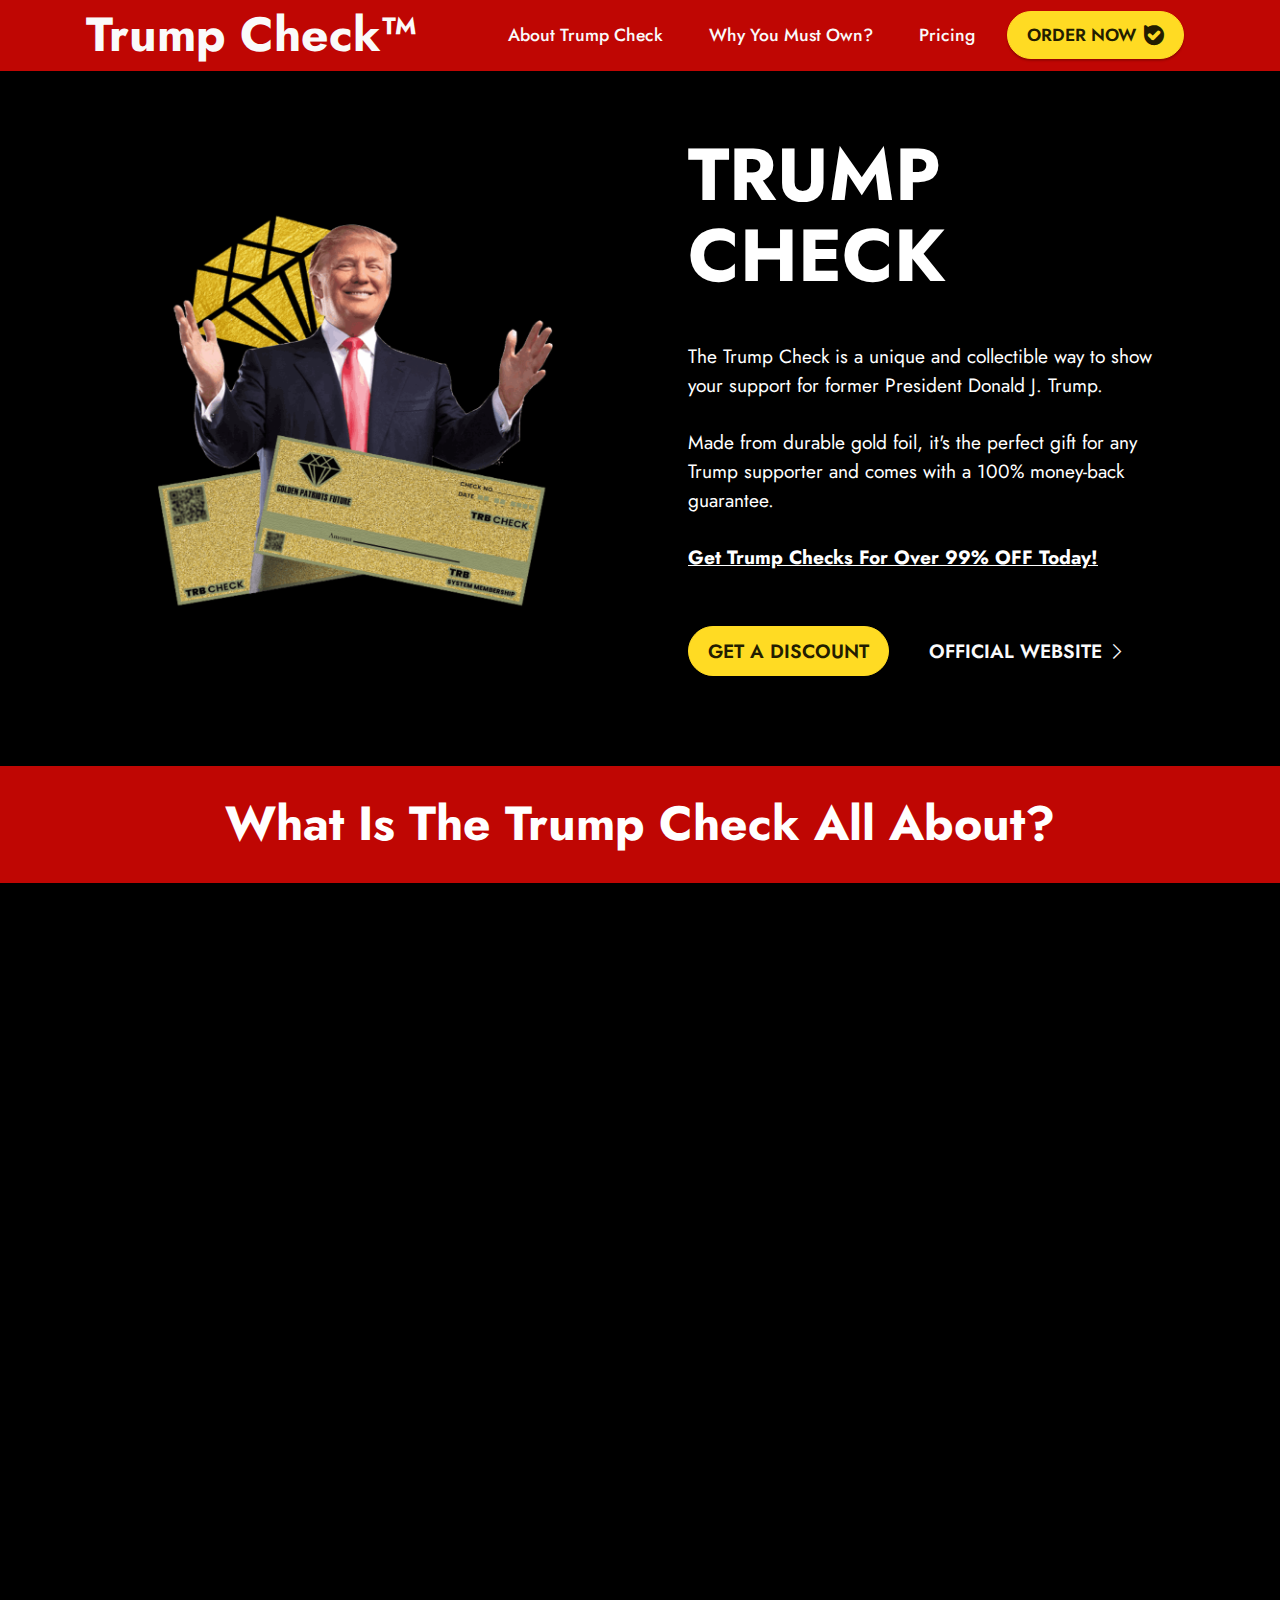
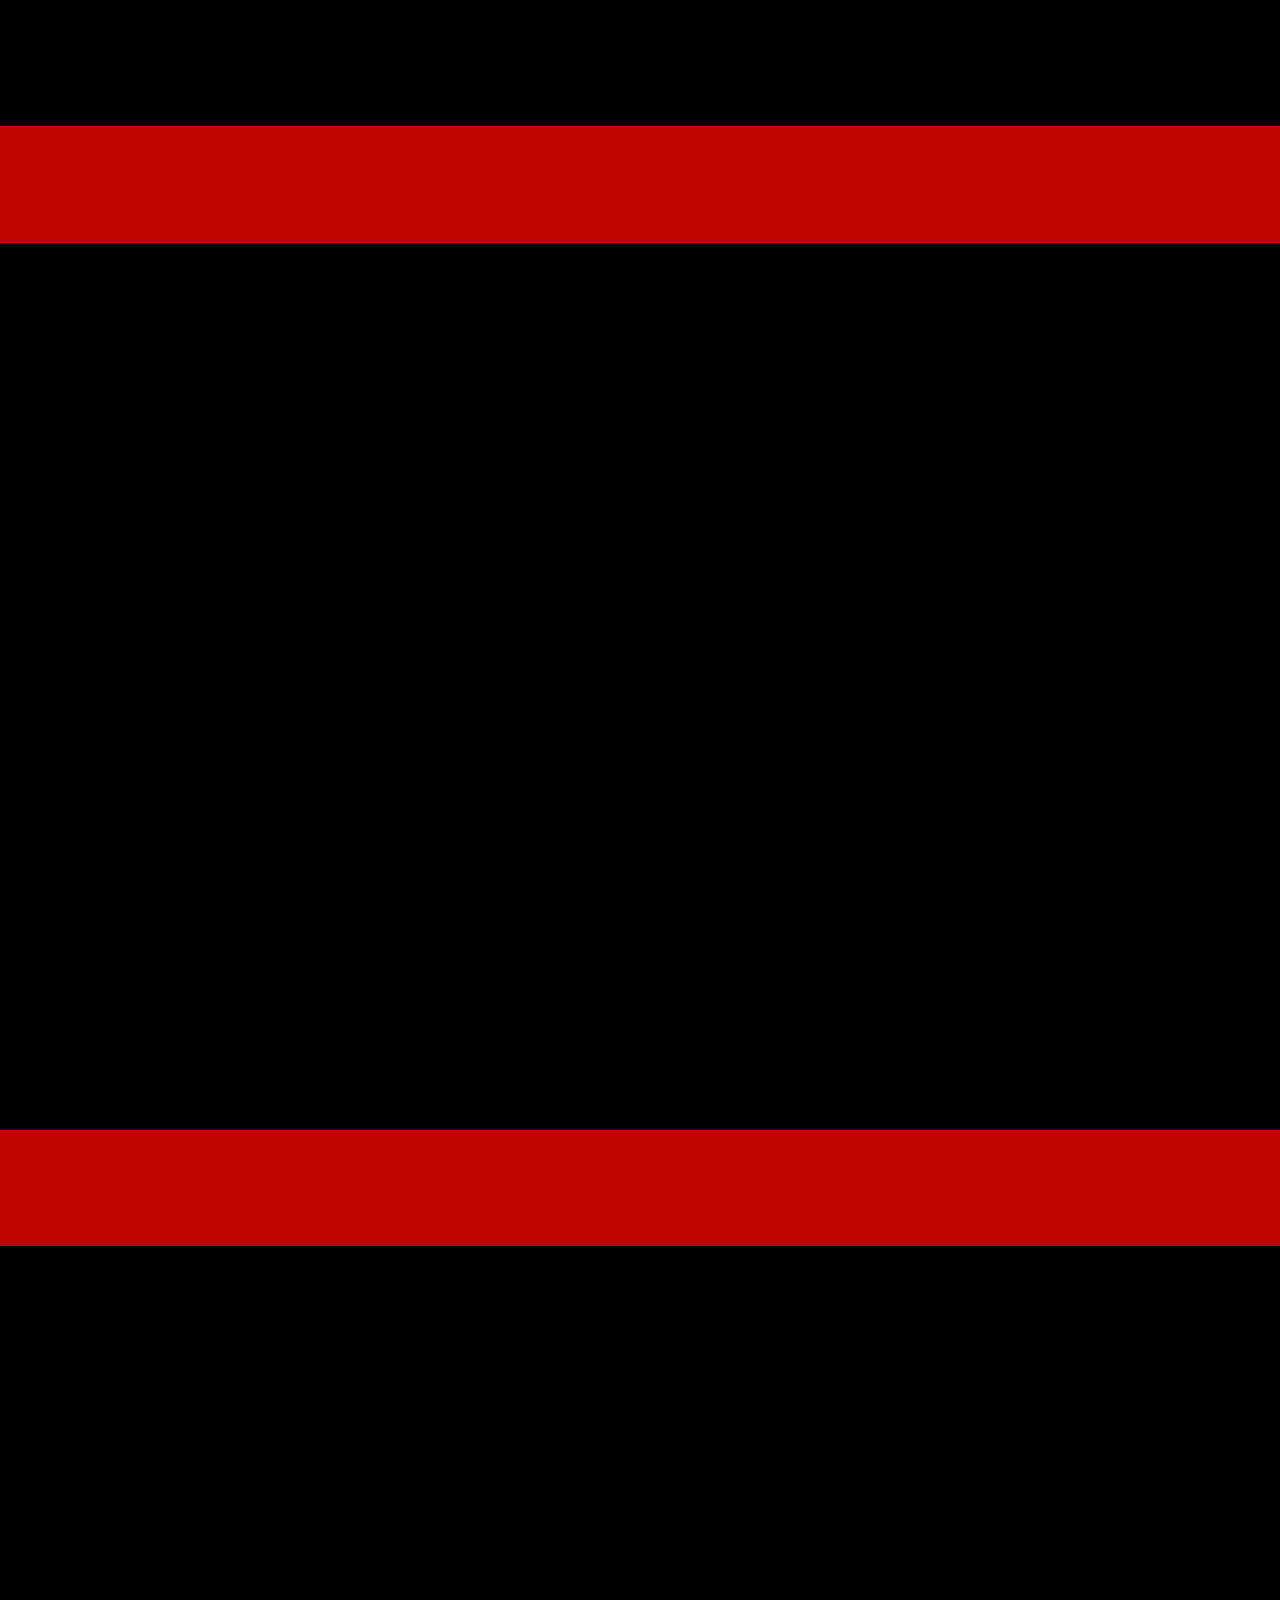
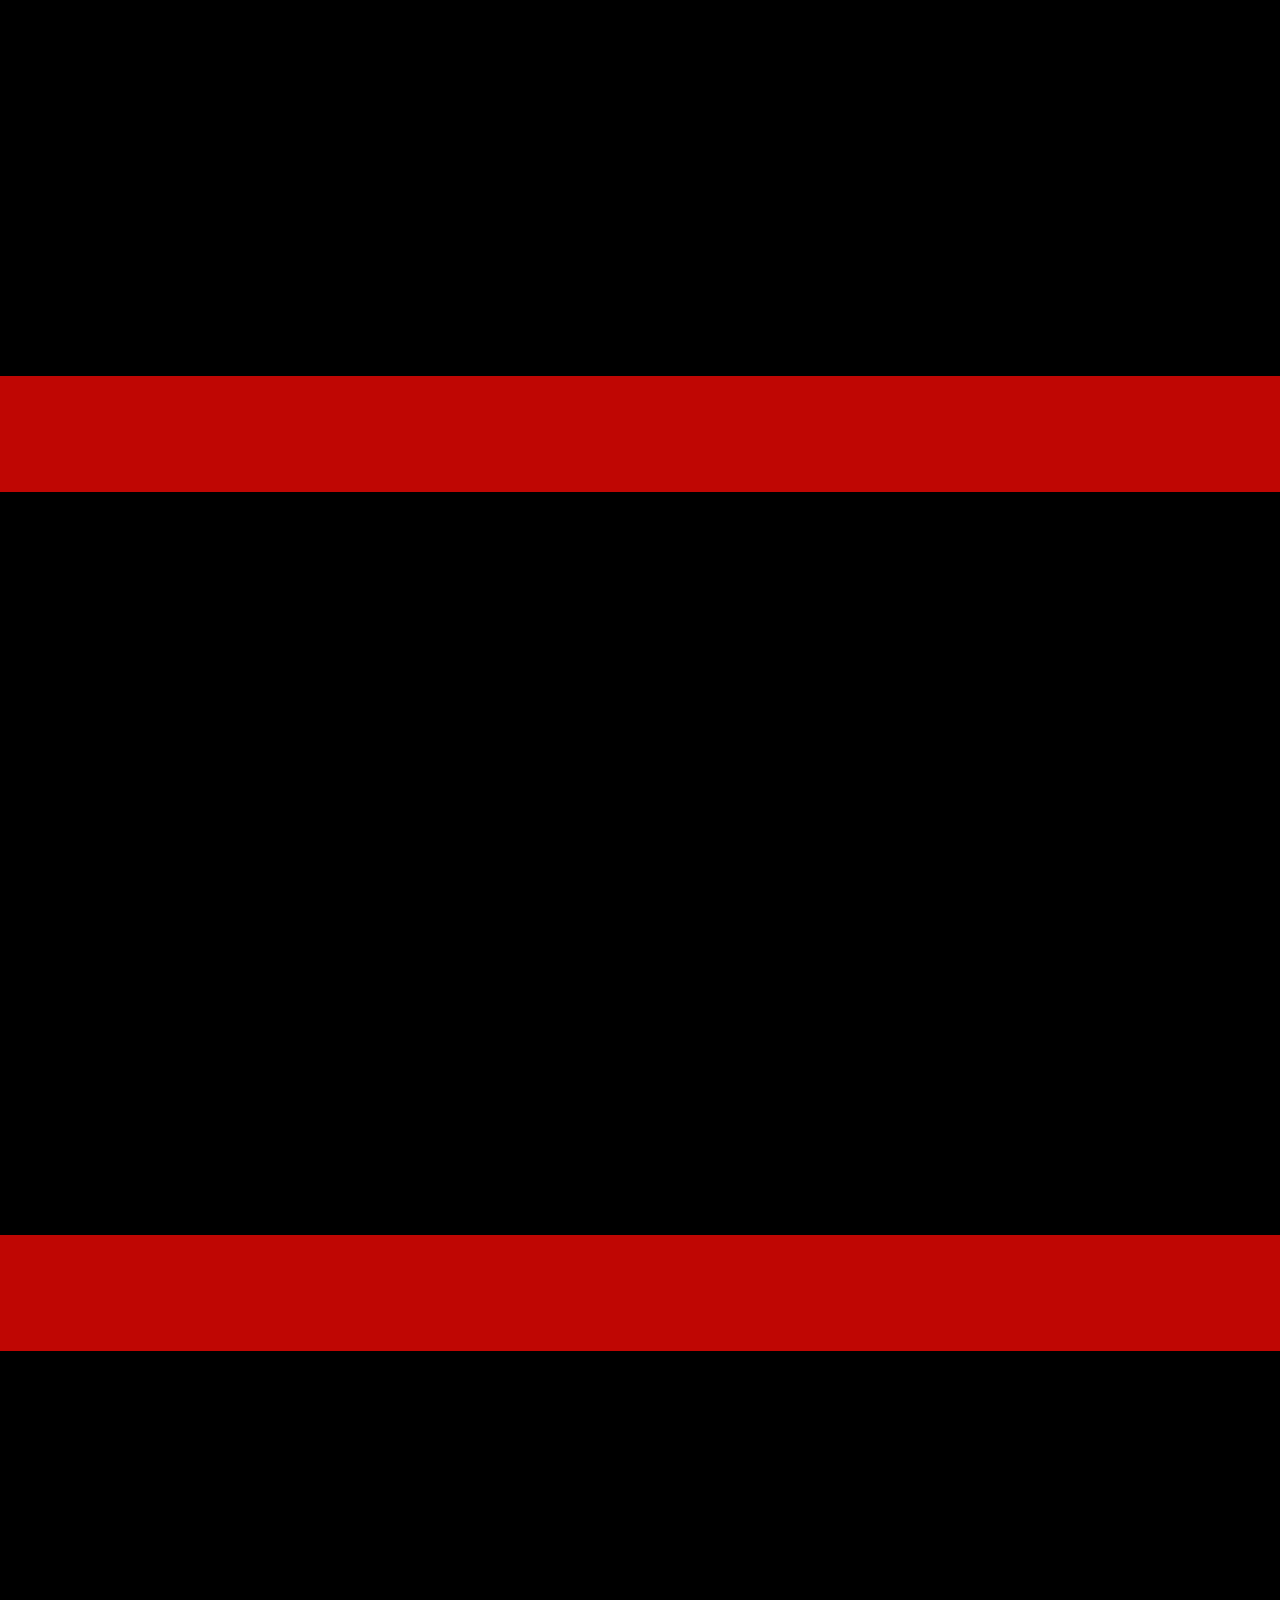
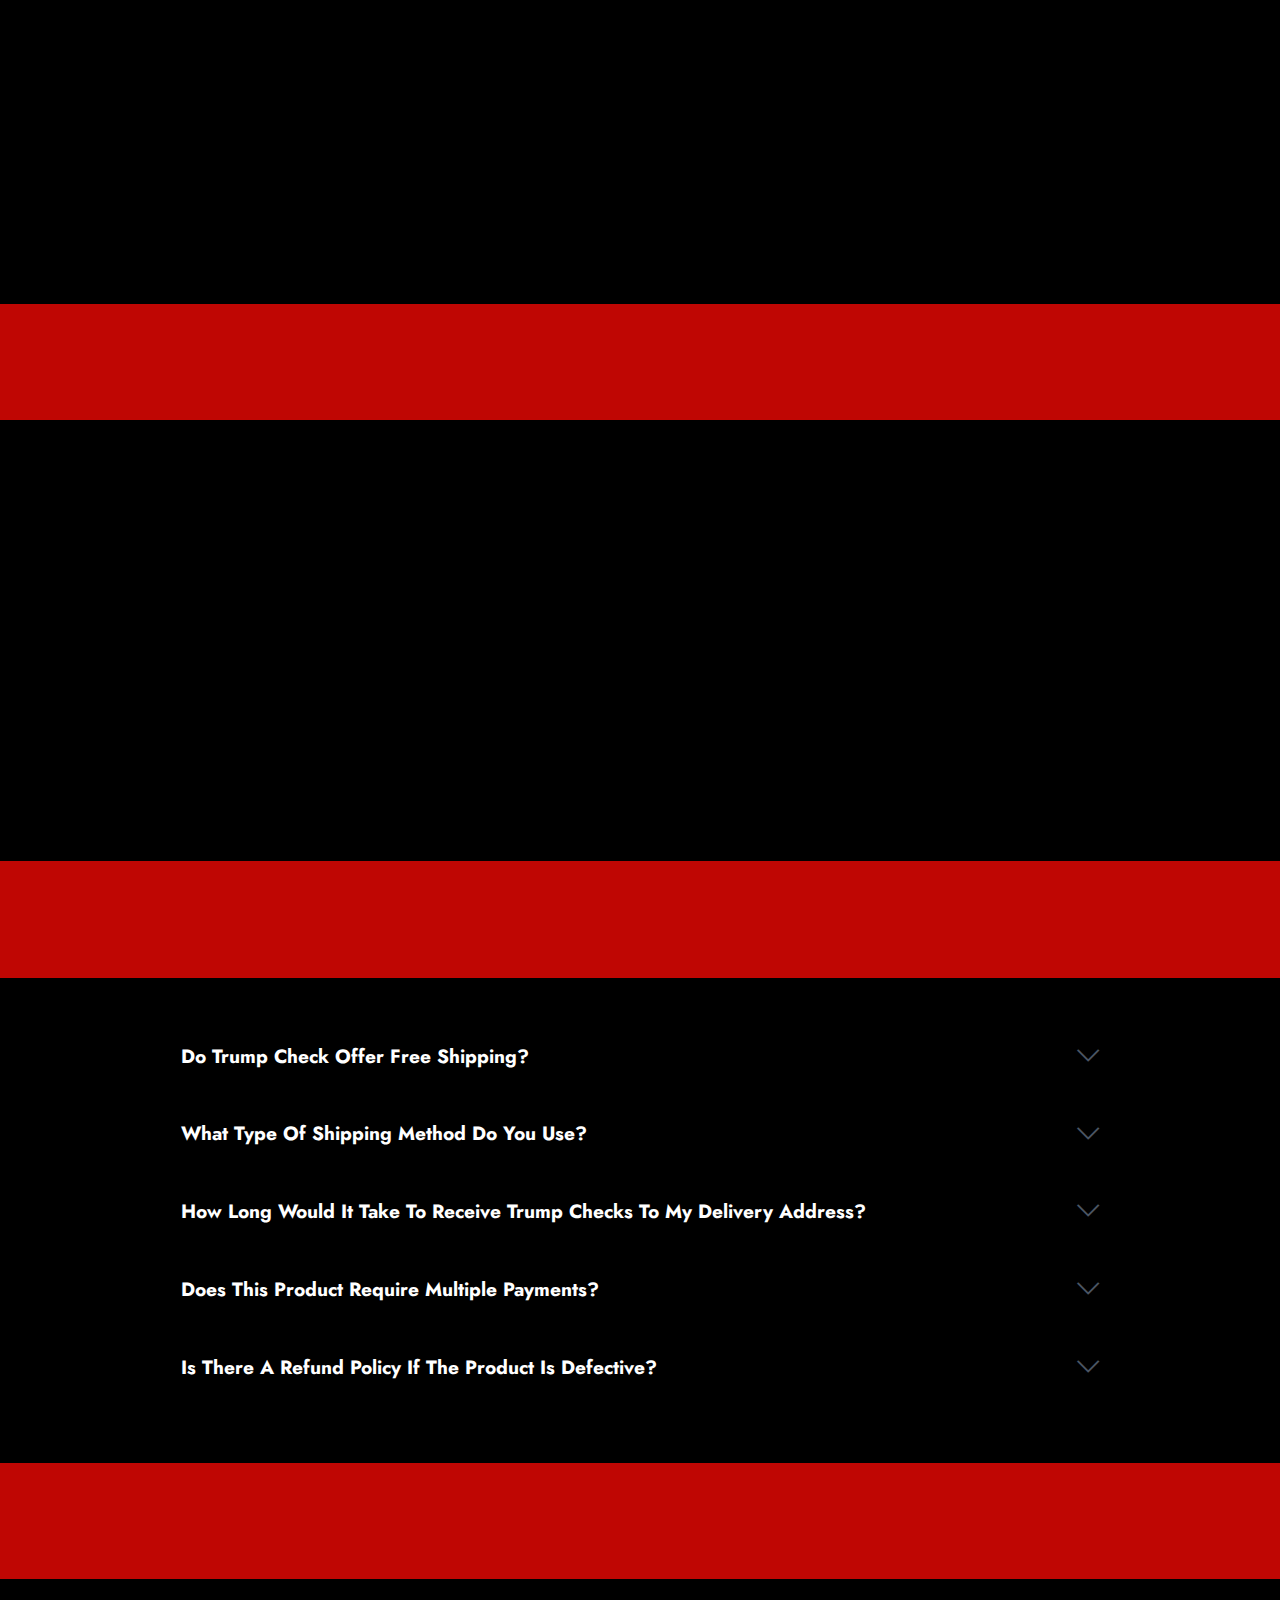
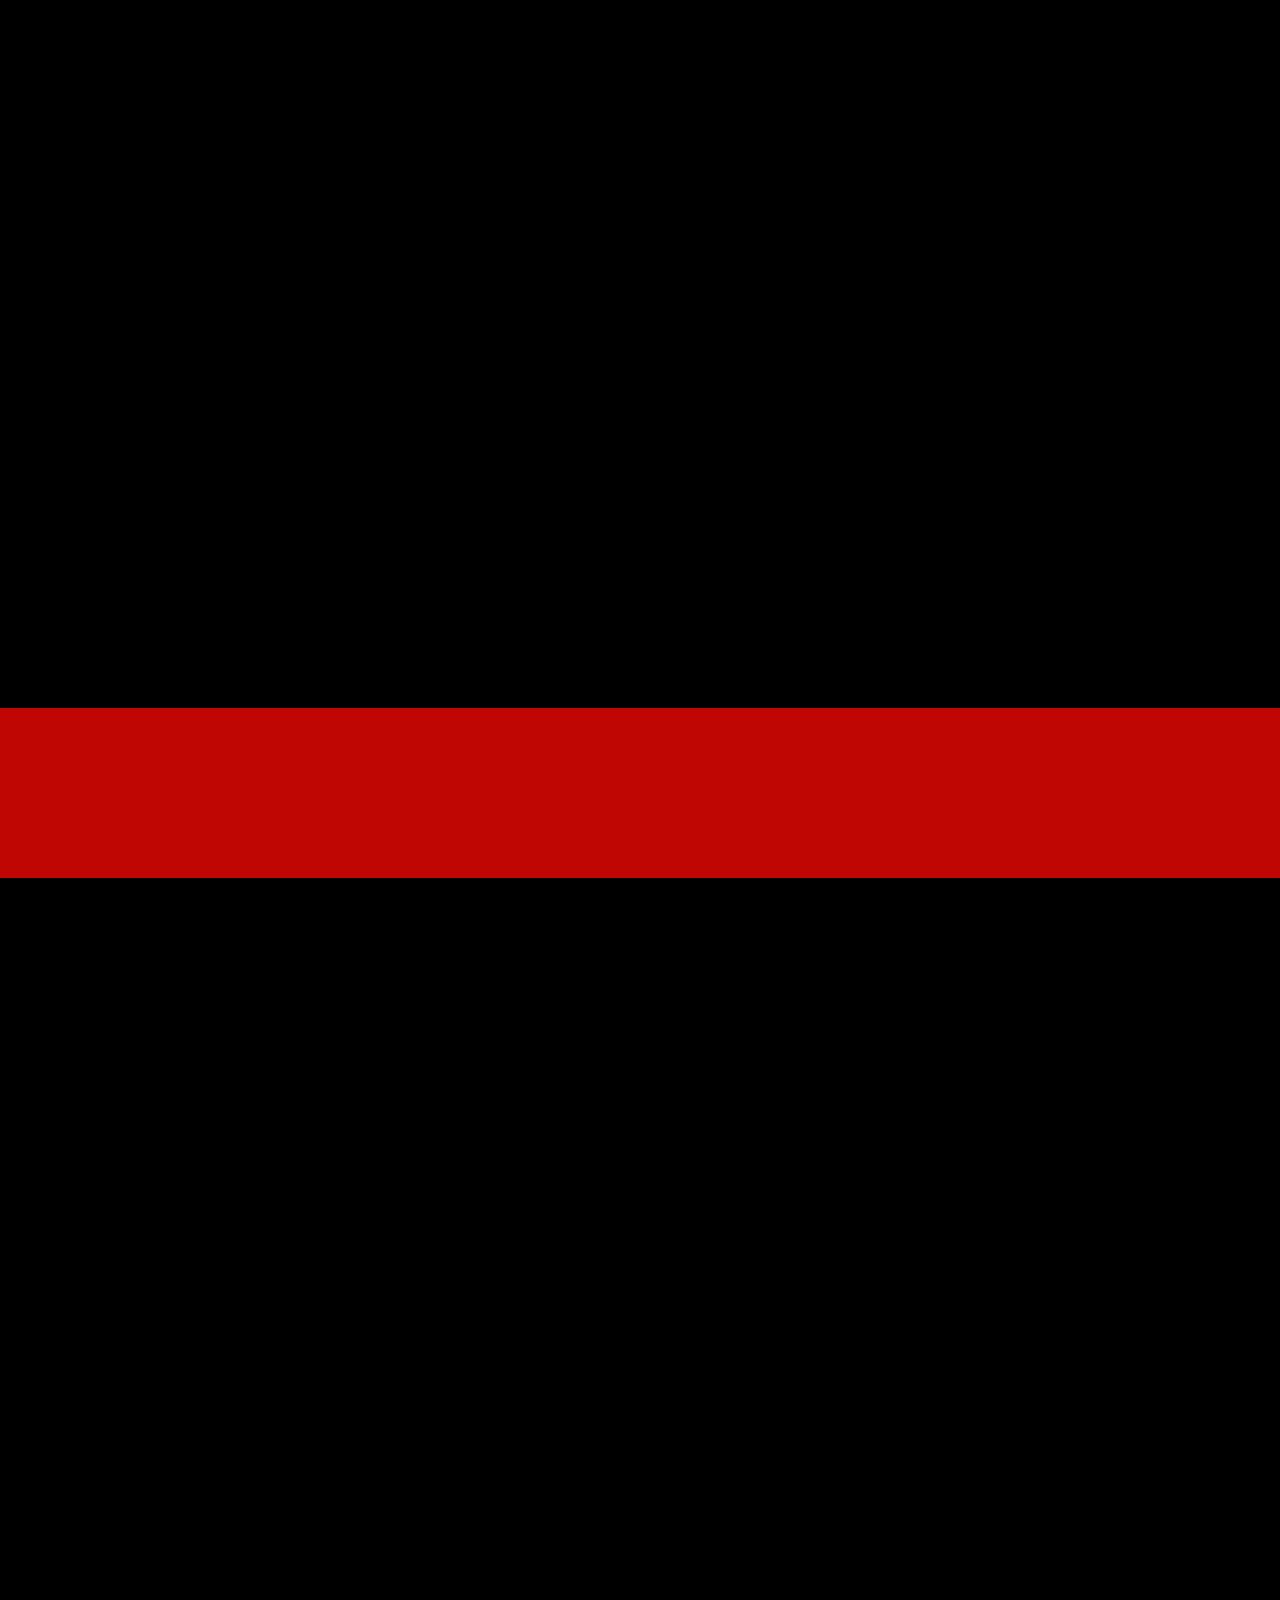
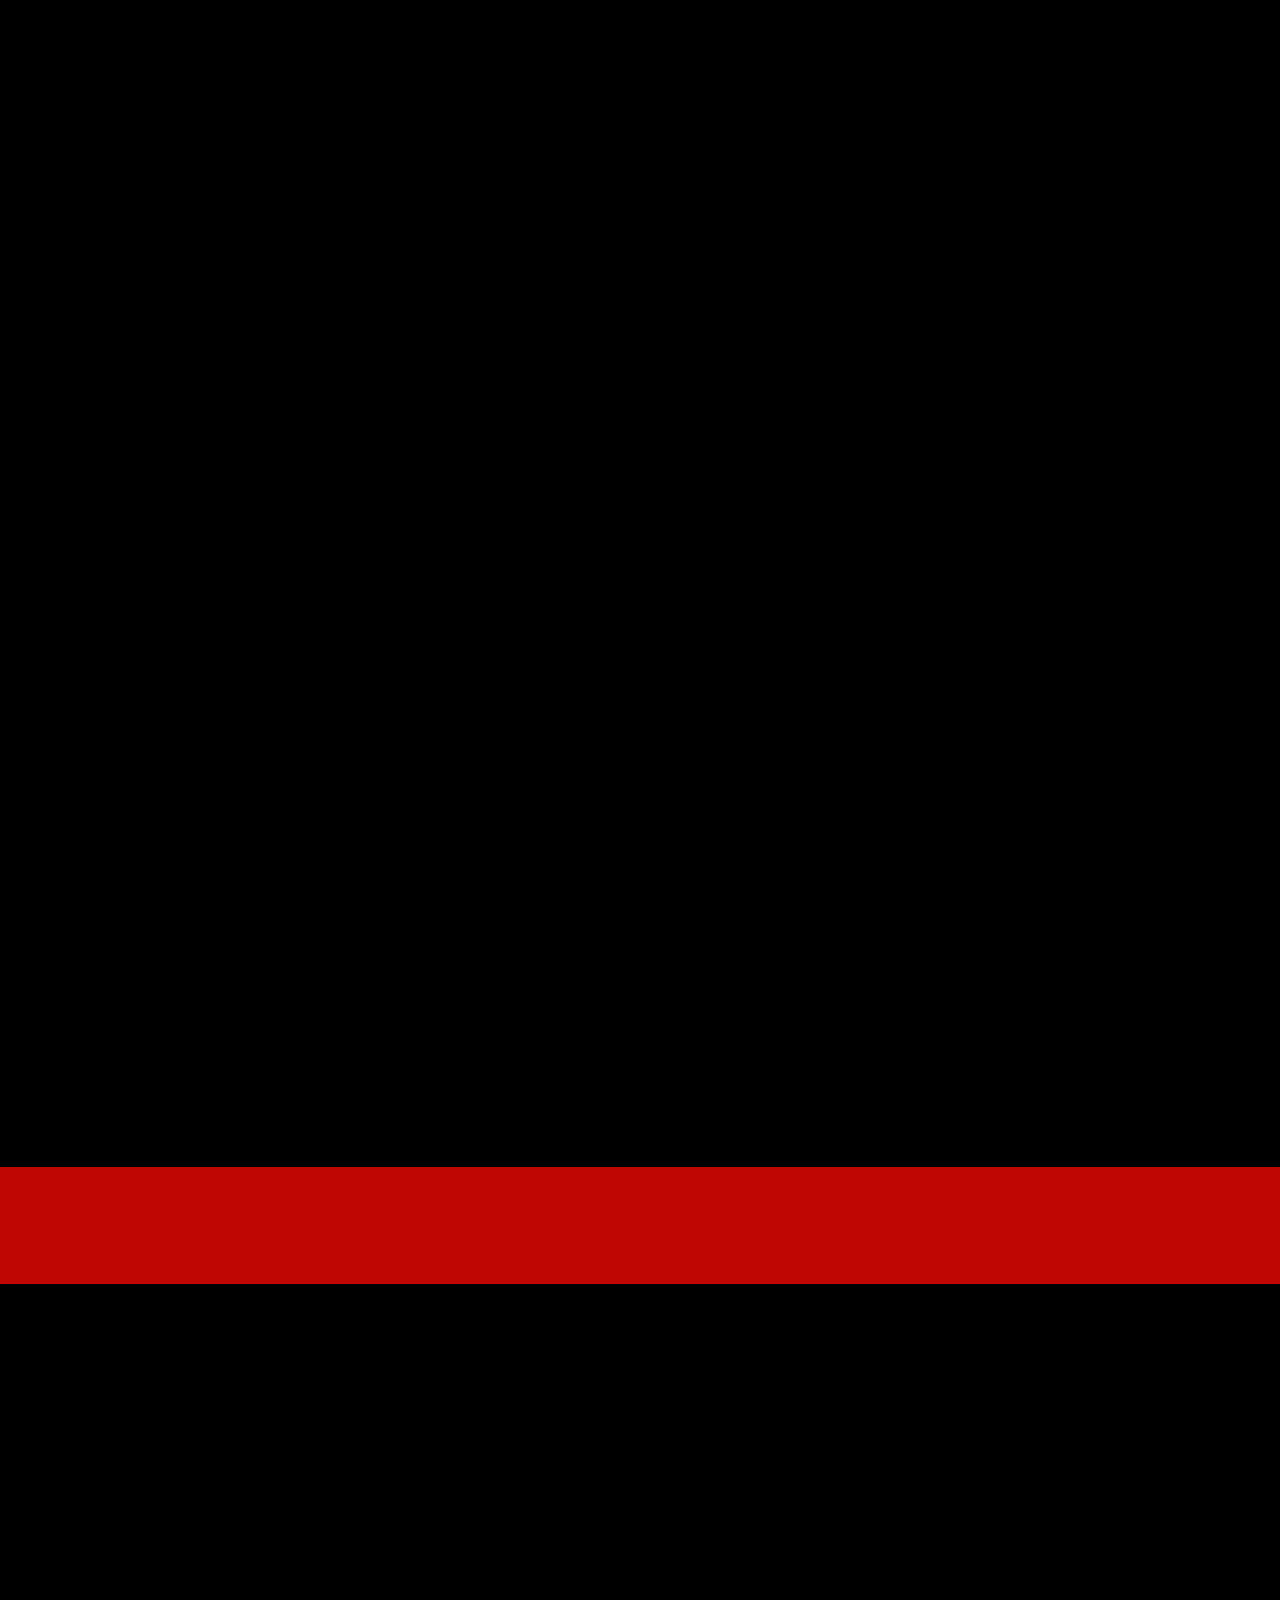
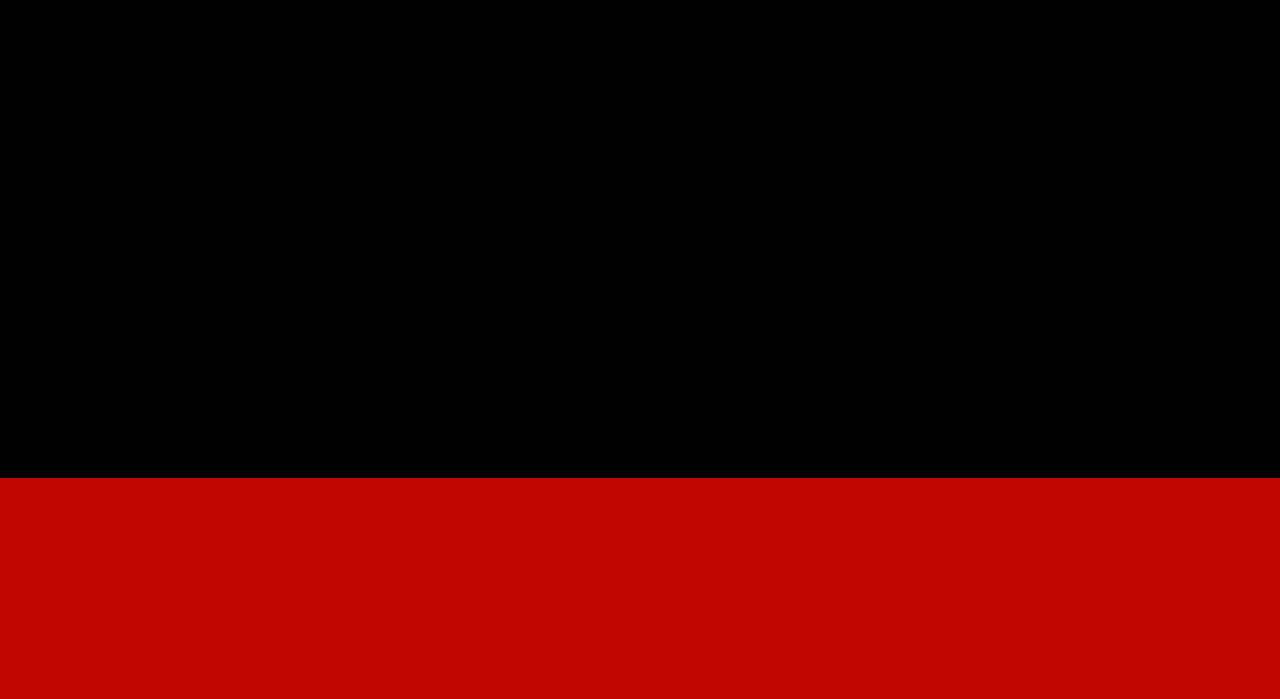
<file: index.html>
<!DOCTYPE html>
<html  >
<head>
  
  <meta charset="UTF-8">
  <meta http-equiv="X-UA-Compatible" content="IE=edge">
  
  <meta name="twitter:card" content="summary_large_image"/>
  <meta name="twitter:image:src" content="">
  <meta property="og:image" content="">
  <meta name="twitter:title" content="Trump Check™ | TRB Golden Checks (Official USA)">
  <meta name="viewport" content="width=device-width, initial-scale=1, minimum-scale=1">
  <link rel="shortcut icon" href="assets/images/favicon-main-128x128.png" type="image/x-icon">
  <meta name="description" content="The Trump Check is a unique and collectible way to show your support for former President Donald J. Trump.">
  
  
  <title>Trump Check™ | TRB Golden Checks (Official USA)</title>
  <link rel="stylesheet" href="assets/web/assets/mobirise-icons2/mobirise2.css">
  <link rel="stylesheet" href="assets/web/assets/mobirise-icons/mobirise-icons.css">
  <link rel="stylesheet" href="assets/bootstrap/css/bootstrap.min.css">
  <link rel="stylesheet" href="assets/bootstrap/css/bootstrap-grid.min.css">
  <link rel="stylesheet" href="assets/bootstrap/css/bootstrap-reboot.min.css">
  <link rel="stylesheet" href="assets/animatecss/animate.css">
  <link rel="stylesheet" href="assets/dropdown/css/style.css">
  <link rel="stylesheet" href="assets/socicon/css/styles.css">
  <link rel="stylesheet" href="assets/theme/css/style.css">
  <link rel="preload" href="https://fonts.googleapis.com/css?family=Jost:100,200,300,400,500,600,700,800,900,100i,200i,300i,400i,500i,600i,700i,800i,900i&display=swap" as="style" onload="this.onload=null;this.rel='stylesheet'">
  <noscript><link rel="stylesheet" href="https://fonts.googleapis.com/css?family=Jost:100,200,300,400,500,600,700,800,900,100i,200i,300i,400i,500i,600i,700i,800i,900i&display=swap"></noscript>
  <link rel="preload" as="style" href="assets/mobirise/css/mbr-additional.css"><link rel="stylesheet" href="assets/mobirise/css/mbr-additional.css" type="text/css">
  
  
  
  <meta http-equiv="content-language" content="en-us">
<meta name="keywords" content="trump check, trump checks, trb golden checks, trb checks">
</head>
<body>
  
  <section data-bs-version="5.1" class="menu menu2 cid-tmAYGHW7QI" once="menu" id="menu2-29">
    
    <nav class="navbar navbar-dropdown navbar-expand-lg">
        <div class="container">
            <div class="navbar-brand">
                
                <span class="navbar-caption-wrap"><a class="navbar-caption text-white text-primary display-2" href="index.html">Trump Check™</a></span>
            </div>
            <button class="navbar-toggler" type="button" data-toggle="collapse" data-bs-toggle="collapse" data-target="#navbarSupportedContent" data-bs-target="#navbarSupportedContent" aria-controls="navbarNavAltMarkup" aria-expanded="false" aria-label="Toggle navigation">
                <div class="hamburger">
                    <span></span>
                    <span></span>
                    <span></span>
                    <span></span>
                </div>
            </button>
            <div class="collapse navbar-collapse" id="navbarSupportedContent">
                <ul class="navbar-nav nav-dropdown" data-app-modern-menu="true"><li class="nav-item"><a class="nav-link link text-white text-primary display-4" href="index.html#content4-4">About Trump Check</a>
                    </li><li class="nav-item"><a class="nav-link link text-white text-primary display-4" href="index.html#content4-6">Why You Must Own?</a></li><li class="nav-item"><a class="nav-link link text-white text-primary display-4" href="index.html#content4-a">Pricing</a></li></ul>
                
                <div class="navbar-buttons mbr-section-btn"><a class="btn btn-warning display-4" href="https://89ba9s5vpmdu7xc9tc6gplix91.hop.clickbank.net/?cbpage=TRBCHECK" rel="nofollow"><span class="socicon socicon-bale mbr-iconfont mbr-iconfont-btn" style="font-size: 20px;"></span>ORDER NOW</a></div>
            </div>
        </div>
    </nav>
</section>

<section data-bs-version="5.1" class="header14 cid-tmAWnNTbYr" id="header14-28">

    

    
    

    <div class="container">
        <div class="row justify-content-center align-items-center">
            <div class="col-12 col-md-6 image-wrapper">
                <img src="assets/images/untitled-1120-853-px-40-1120x853.png" alt="Trump Checks">
            </div>
            <div class="col-12 col-md">
                <div class="text-wrapper">
                    <h1 class="mbr-section-title mbr-fonts-style mb-3 display-1"><strong>TRUMP CHECK</strong></h1>
                    <p class="mbr-text mbr-fonts-style display-7">
                        <br>The Trump Check is a unique and collectible way to show your support for former President Donald J. Trump.<br>&nbsp;<br>Made from durable gold foil, it's the perfect gift for any Trump supporter and comes with a 100% money-back guarantee.&nbsp;<br><br><strong><u>Get Trump Checks For Over 99% OFF Today!</u><br></strong><br></p>
                    <div class="mbr-section-btn mt-3"><a class="btn btn-warning display-7" href="https://89ba9s5vpmdu7xc9tc6gplix91.hop.clickbank.net/?cbpage=TRBCHECK" rel="nofollow">GET A DISCOUNT</a>  <a class="btn btn-white-outline display-7" href="https://89ba9s5vpmdu7xc9tc6gplix91.hop.clickbank.net/?cbpage=TRBCHECK" rel="nofollow"><span class="mobi-mbri mobi-mbri-arrow-next mbr-iconfont mbr-iconfont-btn" style="font-size: 15px;"></span><font face="Moririse2"><br></font>OFFICIAL WEBSITE</a></div>
                </div>
            </div>
        </div>
    </div>
</section>

<section data-bs-version="5.1" class="content4 cid-tjtwnSRDdB" id="content4-4">
    

    
    
    <div class="container">
        <div class="row justify-content-center">
            <div class="title col-md-12 col-lg-12">
                <h3 class="mbr-section-title mbr-fonts-style align-center mb-4 display-2"><strong>What Is The Trump Check All About?</strong></h3>
                
                
            </div>
        </div>
    </div>
</section>

<section data-bs-version="5.1" class="header11 cid-tjtwWIp2h5" id="header11-5">

    

    
    

    <div class="container-fluid">
        <div class="row justify-content-center">
            <div class="col-12 col-md-5 image-wrapper">
                <img class="w-100" src="assets/images/untitled-design-2023-01-16t152708.924-1120x1229.png" alt="TRB Golden Checks">
            </div>
            <div class="col-12 col-md">
                <div class="text-wrapper text-center">
                    
                    <p class="mbr-text mbr-fonts-style display-7">The Trump Check is a commemorative check designed to honor the presidency of Donald Trump. It is a product of patriotism and a way for supporters of President Trump to show their support for his 2024 campaign. These checks are made in the USA with high-quality materials, featuring a beautiful design and coloring that make them a worthwhile purchase for any US citizen.
<br>
<br>Not only are they a form of support for the president, but they also make a great gift for Trump fans and patriots, as well as a collectible item to honor the legacy of President Trump. With the Trump Check, you can own a piece of history and show your support for President Trump's vision for America.
<br>
<br>The Trump Check is available for purchase on the official website, where customers can choose from various bundles. Shipping and handling are free for all orders, and customers can expect to receive their order within seven business days. The website also offers a 60-day money-back guarantee for customers who are not satisfied with their purchase.<br>
<br>Overall, the Trump Check is a great way for supporters of President Trump to show their support for his 2024 campaign, while also owning a piece of history. With its high-quality materials, beautiful design and 30-day money-back guarantee, the Trump Check is a must-have for any supporter of President Trump.<br></p>
                    <div class="mbr-section-btn mt-3"><a class="btn btn-warning display-7" href="https://89ba9s5vpmdu7xc9tc6gplix91.hop.clickbank.net/?cbpage=TRBCHECK" rel="nofollow"><span class="mobi-mbri mobi-mbri-arrow-next mbr-iconfont mbr-iconfont-btn" style="font-size: 15px;"></span>BUY IT NOW</a></div>
                </div>
            </div>
        </div>
    </div>
</section>

<section data-bs-version="5.1" class="content4 cid-tjtxWwqj42" id="content4-6">
    

    
    
    <div class="container">
        <div class="row justify-content-center">
            <div class="title col-md-12 col-lg-12">
                <h3 class="mbr-section-title mbr-fonts-style align-center mb-4 display-2"><strong>Why You Must Own The Trump Check?</strong></h3>
                
                
            </div>
        </div>
    </div>
</section>

<section data-bs-version="5.1" class="image3 cid-tt60MTRp0b" id="image3-3k">
    

    
    

    <div class="container">
        <div class="row justify-content-center">
            <div class="col-12 col-lg-6">
                <div class="image-wrapper">
                    <img src="assets/images/trb-check-final-front-blur-min-1024x451.png" alt="TRB Checks">
                    
                </div>
            </div>
        </div>
    </div>
</section>

<section data-bs-version="5.1" class="content5 cid-sKy7tkCOig cid-tjtzqzBvQT" id="content5-7">
    
    <div class="container">
        <div class="row justify-content-center">
            <div class="col-md-12 col-lg-10">
                
                
                <p class="mbr-text mbr-fonts-style display-7">Show your support for President Trump's 2024 campaign: By owning a Trump Check, you are showing your support for President Trump and his vision for America.
<br>
<br>Own a piece of history: The Trump Check is a collectible item that will allow you to own a piece of history and remember the presidency of Donald Trump.
<br>
<br>High-quality materials: The Trump Check is made in the USA with high-quality materials that ensure its durability and longevity.
<br>
<br>Great gift for Trump fans and patriots: The Trump Check makes a great gift for anyone who is a fan of President Trump and a patriot.
<br>
<br>30-day money-back guarantee: If for any reason you are not satisfied with your purchase, you can take advantage of the 30-day money-back guarantee.
<br>
<br>Free shipping and handling: All orders come with free shipping and handling, making it easy and convenient for you to own your own Trump Check.<br></p>
            </div>
        </div>
    </div>
</section>

<section data-bs-version="5.1" class="content4 cid-tjtCjTlHWT" id="content4-a">
    

    
    
    <div class="container">
        <div class="row justify-content-center">
            <div class="title col-md-12 col-lg-12">
                <h3 class="mbr-section-title mbr-fonts-style align-center mb-4 display-2"><strong>Limited Time Special Pricing - Act Now!</strong></h3>
                
                
            </div>
        </div>
    </div>
</section>

<section data-bs-version="5.1" class="image3 cid-tjufRGoCIV" id="image3-l">
    

    
    

    <div class="container">
        <div class="row justify-content-center">
            <div class="col-12 col-lg-11">
                <div class="image-wrapper">
                    <a href="https://89ba9s5vpmdu7xc9tc6gplix91.hop.clickbank.net/?cbpage=TRBCHECK" rel="nofollow"><img src="assets/images/untitled-design-2023-01-16t154906.874-1600x1000.png" alt="Trump Checks Pricing"></a>
                    
                </div>
            </div>
        </div>
    </div>
</section>

<section data-bs-version="5.1" class="content4 cid-tkwewnI2cJ" id="content4-1j">
    

    
    
    <div class="container">
        <div class="row justify-content-center">
            <div class="title col-md-12 col-lg-12">
                <h3 class="mbr-section-title mbr-fonts-style align-center mb-4 display-2"><strong>Benefits of TRB Golden Checks</strong></h3>
                
                
            </div>
        </div>
    </div>
</section>

<section data-bs-version="5.1" class="content5 cid-sKy7tkCOig cid-tkwhoi5CpZ" id="content5-1m">
    
    <div class="container">
        <div class="row justify-content-center">
            <div class="col-md-12 col-lg-10">
                
                
                <p class="mbr-text mbr-fonts-style display-7">The Trump Check is a commemorative check designed to honor the presidency of Donald Trump and to show support for his 2024 campaign. These checks offer many benefits for Trump supporters, including the ability to own a piece of history, show support for the president, and to receive a high-quality product made in the USA. <br><br>Not only that, but it also makes a perfect gift for Trump fans, patriots and also a collectible item to honor the legacy of President Trump.<br>
<br><strong>Here are the perks you’ll get by having this piece of Trump’s legacy:</strong><br></p>
            </div>
        </div>
    </div>
</section>

<section data-bs-version="5.1" class="content8 cid-tkweGBFQtz" id="content8-1l">
    
    <div class="container">
        <div class="row justify-content-center">
            <div class="counter-container col-md-12 col-lg-10">
                
                <div class="mbr-text mbr-fonts-style display-7">
                    <ul>
                        <li>By owning a Trump Check, you are showing your support for President Trump and his vision for America.
</li><li>The Trump Check is a collectible item that will allow you to own a piece of history and remember the presidency of Donald Trump.
</li><li>Owning Trump Check allows you to commemorate the presidency of Donald Trump, and preserve a moment in history.
</li><li>The Trump Check makes a great gift for anyone who is a fan of President Trump and a patriot.
</li><li>The Trump Check is an expression of patriotism and a way to show love for the country and its leader.
</li><li>By buying Trump Check, you are supporting the Trump 2024 campaign, and expressing your belief in his vision for America.
</li><li>The Trump Check is suitable for any occasion, be it a gift, a collectible, or a way to show your support.</li>
                    </ul>
                </div>
            </div>
        </div>
    </div>
</section>

<section data-bs-version="5.1" class="content4 cid-tkwapwRYSb" id="content4-1h">
    

    
    
    <div class="container">
        <div class="row justify-content-center">
            <div class="title col-md-12 col-lg-12">
                <h3 class="mbr-section-title mbr-fonts-style align-center mb-4 display-2"><strong>Trump Check Loved By Thousands</strong></h3>
                
                
            </div>
        </div>
    </div>
</section>

<section data-bs-version="5.1" class="team1 cid-tkwaK0DLYn" id="team1-1i">
    

    <div class="JCB container">
    
        <div class="media-container-row">
            <div class="mbr-testimonial p-3 align-center col-12 col-md-6 col-lg-4">
                <div class="panel-item p-3 JCB_User">
                    <div class="card-block ">
                        <div class="testimonial-photo">
                            <img src="assets/images/w2-537x282.png" alt="Review Image 1">
                        </div>
                        
                         <p class="StarBox"><img src="assets/images/stars-3-400x60.png" alt="Star Rating"></p>
                        <p style="font-size:25px"><strong>Verified Purchase&nbsp;</strong>✅</p>
                        <p class="mbr-text mbr-fonts-style display-7">"I am a loyal supporter of President Trump and I can say that these TRB Checks changed my life, my family sure loved them."<br>
                        </p>
                    </div>
                    <div class="card-footer">
                        <div class="mbr-author-name mbr-bold mbr-fonts-style display-7"><em>Eva l. – California, USA</em></div>
                        
                    </div>
                </div>
            </div>

            <div class="mbr-testimonial p-3 align-center col-12 col-md-6 col-lg-4">
                <div class="panel-item p-3 JCB_User">
                    <div class="card-block">
                        <div class="testimonial-photo">
                            <img src="assets/images/m3-537x282.png" alt="Review Image 2">
                        </div>
                         <p class="StarBox"><img src="assets/images/stars-3-400x60.png" alt="Star Rating"></p>
                        <p style="font-size:25px"><strong>Verified Purchase&nbsp;</strong>✅</p>
                        <p class="mbr-text mbr-fonts-style display-7">"I originally ordered 100 TRB Checks but I had to come back to order 300 more. My Friends were really happy when they received them."<br></p>
                    </div>
                    <div class="card-footer">
                        <div class="mbr-author-name mbr-bold mbr-fonts-style display-7"><em>Paul R. – Massachusetts, USA</em></div>
                        
                    </div>
                </div>
            </div>

            <div class="mbr-testimonial p-3 align-center col-12 col-md-6 col-lg-4">
                <div class="panel-item p-3 JCB_User">
                    <div class="card-block">
                        <div class="testimonial-photo">
                            <img src="assets/images/w1-537x282.png" alt="Review Image 3">
                        </div>
                        <p class="StarBox"><img src="assets/images/stars-3-400x60.png" alt="Star Rating"></p>
                        <p style="font-size:25px"><strong>Verified Purchase&nbsp;</strong>✅</p>
                        
                        <p class="mbr-text mbr-fonts-style display-7">"The description of the TRB Checks were really accurate, all of my expectations were met!"<br></p>
                    </div>
                    <div class="card-footer">
                        <div class="mbr-author-name mbr-bold mbr-fonts-style display-7"><em>Reese O. - New York, USA</em></div>
                        
                    </div>
                </div>
            </div>

            

            

            
        </div>
    </div>  
     
</section>

<section data-bs-version="5.1" class="content4 cid-tjtKMEmhHh" id="content4-h">
    

    
    
    <div class="container">
        <div class="row justify-content-center">
            <div class="title col-md-12 col-lg-12">
                <h3 class="mbr-section-title mbr-fonts-style align-center mb-4 display-2"><strong>60-Days Money Back Guarantee</strong></h3>
                
                
            </div>
        </div>
    </div>
</section>

<section data-bs-version="5.1" class="header11 cid-tjtKXxqvPZ" id="header11-j">

    

    
    

    <div class="container-fluid">
        <div class="row justify-content-center">
            <div class="col-12 col-md-5 image-wrapper">
                <img class="w-100" src="assets/images/untitled-design-46-680x450.png" alt="Money Back Guarantee">
            </div>
            <div class="col-12 col-md">
                <div class="text-wrapper text-center">
                    
                    <p class="mbr-text mbr-fonts-style display-7">60-DAYS Money Back Guarantee. At TRB Golden Checks, we truly offer the most stunning, trendy highest-quality products in the world. <br><br>We will do WHATEVER it takes with outstanding customer service to assist everyone as we highly value our customer satisfaction with absolute ZERO risk.
<br>
<br>We make sure that each and every customer is 110% satisfied in every aspect with 24/7, 365 FAST SUPPORT!<br></p>
                    <div class="mbr-section-btn mt-3"><a class="btn btn-warning display-7" href="https://89ba9s5vpmdu7xc9tc6gplix91.hop.clickbank.net/?cbpage=TRBCHECK" rel="nofollow"><span class="mobi-mbri mobi-mbri-arrow-next mbr-iconfont mbr-iconfont-btn" style="font-size: 15px;"></span>GET TRUMP CHECK TODAY</a></div>
                </div>
            </div>
        </div>
    </div>
</section>

<section data-bs-version="5.1" class="content4 cid-tkwje8UTle" id="content4-1p">
    

    
    
    <div class="container">
        <div class="row justify-content-center">
            <div class="title col-md-12 col-lg-12">
                <h3 class="mbr-section-title mbr-fonts-style align-center mb-4 display-2"><strong>Trump Check Frequently Asked Questions</strong></h3>
                
                
            </div>
        </div>
    </div>
</section>

<section data-bs-version="5.1" class="content16 cid-tkwjoCkNd5" id="content16-1q">

    

    
    
    <div class="container">
        <div class="row justify-content-center">
            <div class="col-12 col-md-10">
                
                <div id="bootstrap-accordion_16" class="panel-group accordionStyles accordion" role="tablist" aria-multiselectable="true">
                    <div class="card mb-3">
                        <div class="card-header" role="tab" id="headingOne">
                            <a role="button" class="panel-title collapsed" data-toggle="collapse" data-bs-toggle="collapse" data-core="" href="#collapse1_16" aria-expanded="false" aria-controls="collapse1">
                                <h6 class="panel-title-edit mbr-fonts-style mb-0 display-7"><strong>Do Trump Check Offer Free Shipping?</strong></h6>
                                <span class="sign mbr-iconfont mbri-arrow-down"></span>
                            </a>
                        </div>
                        <div id="collapse1_16" class="panel-collapse noScroll collapse" role="tabpanel" aria-labelledby="headingOne" data-parent="#accordion" data-bs-parent="#bootstrap-accordion_16">
                            <div class="panel-body">
                                <p class="mbr-fonts-style panel-text display-4">We are pleased to offer free shipping and handling on all orders. Once you place your order, our team in Colorado will work to process and ship your products within 5-7 business days. However, please note that due to a high volume of shipments, your order may take up to 4 weeks to be delivered.<br></p>
                            </div>
                        </div>
                    </div>
                    <div class="card mb-3">
                        <div class="card-header" role="tab" id="headingOne">
                            <a role="button" class="panel-title collapsed" data-toggle="collapse" data-bs-toggle="collapse" data-core="" href="#collapse2_16" aria-expanded="false" aria-controls="collapse2">
                                <h6 class="panel-title-edit mbr-fonts-style mb-0 display-7"><strong>What Type Of Shipping Method Do You Use?</strong></h6>
                                <span class="sign mbr-iconfont mbri-arrow-down"></span>
                            </a>
                        </div>
                        <div id="collapse2_16" class="panel-collapse noScroll collapse" role="tabpanel" aria-labelledby="headingOne" data-parent="#accordion" data-bs-parent="#bootstrap-accordion_16">
                            <div class="panel-body">
                                <p class="mbr-fonts-style panel-text display-4">Your order will be shipped via USPS and you will receive an email with the parcel details. In case you need to return the package, the address for returns is 19655 E 35th Drive, Suite 100, Aurora, CO 80011, United States. Please note that due to a high volume of shipments, your order may take up to 4 weeks to be delivered.</p>
                            </div>
                        </div>
                    </div>
                    <div class="card mb-3">
                        <div class="card-header" role="tab" id="headingOne">
                            <a role="button" class="panel-title collapsed" data-toggle="collapse" data-bs-toggle="collapse" data-core="" href="#collapse3_16" aria-expanded="false" aria-controls="collapse3">
                                <h6 class="panel-title-edit mbr-fonts-style mb-0 display-7"><strong>How Long Would It Take To Receive Trump Checks To My Delivery Address?</strong></h6>
                                <span class="sign mbr-iconfont mbri-arrow-down"></span>
                            </a>
                        </div>
                        <div id="collapse3_16" class="panel-collapse noScroll collapse" role="tabpanel" aria-labelledby="headingOne" data-parent="#accordion" data-bs-parent="#bootstrap-accordion_16">
                            <div class="panel-body">
                                <p class="mbr-fonts-style panel-text display-4">We've been receiving a high volume of orders from all over the world recently. Despite this, we make every effort to ship your order within 24 hours during each working day of the week. To keep you informed, you will receive an email with your tracking number so that you can track your package on its way to you. Based on customer feedback, the typical shipping time for domestic orders is between 5 to 10 days. However, please note that due to the high volume of shipments, your order may take up to 4 weeks to be delivered.<br></p>
                            </div>
                        </div>
                    </div>
                    <div class="card mb-3">
                        <div class="card-header" role="tab" id="headingOne">
                            <a role="button" class="panel-title collapsed" data-toggle="collapse" data-bs-toggle="collapse" data-core="" href="#collapse4_16" aria-expanded="false" aria-controls="collapse4">
                                <h6 class="panel-title-edit mbr-fonts-style mb-0 display-7"><strong>Does This Product Require Multiple Payments?</strong></h6>
                                <span class="sign mbr-iconfont mbri-arrow-down"></span>
                            </a>
                        </div>
                        <div id="collapse4_16" class="panel-collapse noScroll collapse" role="tabpanel" aria-labelledby="headingOne" data-parent="#accordion" data-bs-parent="#bootstrap-accordion_16">
                            <div class="panel-body">
                                <p class="mbr-fonts-style panel-text display-4">
                                    No, there are no additional or future payments required to purchase and benefit from the Trump Checks. The purchase is a one-time payment made on this page and you will not be charged again for the same product.</p>
                            </div>
                        </div>
                    </div>
                    <div class="card mb-3">
                        <div class="card-header" role="tab" id="headingOne">
                            <a role="button" class="panel-title collapsed" data-toggle="collapse" data-bs-toggle="collapse" data-core="" href="#collapse5_16" aria-expanded="false" aria-controls="collapse5">
                                <h6 class="panel-title-edit mbr-fonts-style mb-0 display-7"><strong>Is There A Refund Policy If The Product Is Defective?</strong></h6>
                                <span class="sign mbr-iconfont mbri-arrow-down"></span>
                            </a>
                        </div>
                        <div id="collapse5_16" class="panel-collapse noScroll collapse" role="tabpanel" aria-labelledby="headingOne" data-parent="#accordion" data-bs-parent="#bootstrap-accordion_16">
                            <div class="panel-body">
                                <p class="mbr-fonts-style panel-text display-4">
                                    When you place your order for any of the packages listed below, you will be protected by our 60-day, 100% money-back guarantee. This means that if you change your mind or are not satisfied with your purchase for any reason, you can simply contact our customer support team and we will refund your entire investment, no questions asked. There is absolutely no risk for you in this purchase.</p>
                            </div>
                        </div>
                    </div>
                    
                </div>
            </div>
        </div>
    </div>
</section>

<section data-bs-version="5.1" class="content4 cid-tkwhI17hzZ" id="content4-1n">
    

    
    
    <div class="container">
        <div class="row justify-content-center">
            <div class="title col-md-12 col-lg-12">
                <h3 class="mbr-section-title mbr-fonts-style align-center mb-4 display-2"><strong>Limited Time Special Pricing - Act Now!</strong></h3>
                
                
            </div>
        </div>
    </div>
</section>

<section data-bs-version="5.1" class="image3 cid-trvegTZ7C8" id="image3-3j">
    

    
    

    <div class="container">
        <div class="row justify-content-center">
            <div class="col-12 col-lg-11">
                <div class="image-wrapper">
                    <a href="https://89ba9s5vpmdu7xc9tc6gplix91.hop.clickbank.net/?cbpage=TRBCHECK" rel="nofollow"><img src="assets/images/untitled-design-2023-01-16t154906.874-1600x1000.png" alt="Buy Trump Checks"></a>
                    
                </div>
            </div>
        </div>
    </div>
</section>

<section data-bs-version="5.1" class="content4 cid-tkwna90fpy" id="content4-1r">
    

    
    
    <div class="container-fluid">
        <div class="row justify-content-center">
            <div class="title col-md-12 col-lg-12">
                <h3 class="mbr-section-title mbr-fonts-style align-center mb-4 display-2"><strong>What Happens When You Click The “Buy Now" Button?</strong></h3>
                
                
            </div>
        </div>
    </div>
</section>

<section data-bs-version="5.1" class="content5 cid-sKy7tkCOig cid-tkwnPQJZos" id="content5-1s">
    
    <div class="container">
        <div class="row justify-content-center">
            <div class="col-md-12 col-lg-10">
                
                
                <p class="mbr-text mbr-fonts-style display-7">Once you have clicked the Trump Check “Buy Now” button that is right below this text, you will be taken to the secure checkout page. Just enter your information, and you will then be given instant access to the entire Trump Check.<br></p>
            </div>
        </div>
    </div>
</section>

<section data-bs-version="5.1" class="image3 cid-tkwo0RAtz7" id="image3-1t">
    

    
    

    <div class="container">
        <div class="row justify-content-center">
            <div class="col-12 col-lg-10">
                <div class="image-wrapper">
                    <a href="https://89ba9s5vpmdu7xc9tc6gplix91.hop.clickbank.net/?cbpage=TRBCHECK" rel="nofollow"><img src="assets/images/screencapture-ssl-clickbank-net-order-orderform-html-2023-01-16-15-54-4-1920x2432.jpg" alt="TRB Golden Checks Order"></a>
                    
                </div>
            </div>
        </div>
    </div>
</section>

<section data-bs-version="5.1" class="content8 cid-tlsUZTTbCi" id="content8-20">
    
    <div class="container">
        <div class="row justify-content-center">
            <div class="counter-container col-md-12 col-lg-10">
                
                <div class="mbr-text mbr-fonts-style display-7">
                    <ul>
                        <li><strong>Is My Credit Card Information Safe?&nbsp;</strong><br>Your online privacy is one thing you can be sure we so much prioritize here and thus do not worry about losing any sensitive credentials while making your purchase Trump Check from us. Besides, you can bank on ClickBank's excellent reputation and vast experience in online transactions to help you in safeguarding your purchase.</li><li><span style="font-size: 19.2px;"><strong>Trump Check Pricing:</strong><br></span>As of today, Trump Check are available at a massive discount from its original price:<br>10 Trump Checks: $39.99 each + free shipping. <br>20 Trump Checks: $22.49 each + free shipping. <br>50 Trump Checks: $9.99 each + free shipping.<br>So Hurry Up! and Secure your Trump Checks while Stocks LAST.</li><li><strong>Refund Policy:</strong><br>If within the first 60 days of receipt you are not satisfied with Trump Check, you can request a refund by sending an email to the address given inside the product package and we will immediately refund your entire price, no questions asked.</li>
                    </ul>
                </div>
            </div>
        </div>
    </div>
</section>

<section data-bs-version="5.1" class="content4 cid-tkwqEwso5U" id="content4-1v">
    

    
    
    <div class="container">
        <div class="row justify-content-center">
            <div class="title col-md-12 col-lg-12">
                <h3 class="mbr-section-title mbr-fonts-style align-center mb-4 display-2"><strong>Order Your Discounted Trump Checks Now!</strong></h3>
                
                
            </div>
        </div>
    </div>
</section>

<section data-bs-version="5.1" class="image3 cid-tkwr01VcII" id="image3-1x">
    

    
    

    <div class="container">
        <div class="row justify-content-center">
            <div class="col-12 col-lg-6">
                <div class="image-wrapper">
                    <a href="https://89ba9s5vpmdu7xc9tc6gplix91.hop.clickbank.net/?cbpage=TRBCHECK"><img src="assets/images/untitled-1120-853-px-40-1120x853.png" alt="Trump Check"></a>
                    
                </div>
            </div>
        </div>
    </div>
</section>

<section data-bs-version="5.1" class="content4 cid-tkwttKNYNK" id="content4-1y">
    

    
    
    <div class="container">
        <div class="row justify-content-center">
            <div class="title col-md-12 col-lg-8">
                
                <h4 class="mbr-section-subtitle align-center mbr-fonts-style mb-4 display-5"><strike>Regular Price: $99/per check</strike><br><font size="7"><strong>Today's Price: $9.99/per check</strong></font></h4>
                <div class="mbr-section-btn align-center"><a class="btn btn-warning display-5" href="https://89ba9s5vpmdu7xc9tc6gplix91.hop.clickbank.net/?cbpage=TRBCHECK" rel="nofollow"><span class="mobi-mbri mobi-mbri-arrow-next mbr-iconfont mbr-iconfont-btn" style="font-size: 15px;"></span>GET 99% DISCOUNT NOW</a></div>
            </div>
        </div>
    </div>
</section>

<section data-bs-version="5.1" class="footer3 cid-tjymtBCwRa" once="footers" id="footer3-14">

    

    

    <div class="container-fluid">
        <div class="media-container-row align-center mbr-white">
            <div class="row row-links">
                <ul class="foot-menu">
                    
                    
                    
                    
                    
                    
                    
                    
                    
                     
                     
                <li class="foot-menu-item mbr-fonts-style display-4"><u><a href="index.html#content4-4" class="text-white text-primary">What Is Trump Check?</a></u></li><li class="foot-menu-item mbr-fonts-style display-4"><u>
                        <a href="index.html#content4-6" class="text-white text-primary">Why You Must Own?</a></u></li><li class="foot-menu-item mbr-fonts-style display-4"><u>
                        <a href="index.html#content4-1j" class="text-white text-primary">Benefits</a></u></li><li class="foot-menu-item mbr-fonts-style display-4"><u><a href="https://www.clkbank.com/#!/" rel="nofollow" class="text-white text-primary" target="_blank">Order Support</a></u></li><li class="foot-menu-item mbr-fonts-style display-4"><u>
                        <a href="terms.html" class="text-white text-primary" target="_blank">Terms Of Use</a></u></li><li class="foot-menu-item mbr-fonts-style display-4"><u>
                        <a href="privacy.html" class="text-white text-primary" target="_blank">Privacy Policy</a></u></li><li class="foot-menu-item mbr-fonts-style display-4"><u>
                        <a href="disclaimer.html" class="text-white text-primary" target="_blank">Disclaimer</a></u></li><li class="foot-menu-item mbr-fonts-style display-4"><u><a href="mailto:support@clickbank.com" rel="nofollow" class="text-white">Contact Us</a></u></li></ul>
            </div>
            <div class="row social-row">
                <div class="social-list align-left pb-2">
                    
                    
                    
                    
                    
                    
                <div class="soc-item">
                       <p><br>ClickBank is the retailer of products on this site. CLICKBANK® is a registered trademark of Click Sales Inc., a Delaware corporation located at 1444 S. Entertainment Ave., Suite 410 Boise, ID 83709, USA and used by permission. ClickBank’s role as retailer does not constitute an endorsement, approval or review of these products or any claim, statement or opinion used in promotion of these products.</p>



                    </div></div>
            </div>
            <div class="row row-copirayt">
                <p class="mbr-text mb-0 mbr-fonts-style align-center display-4">
                    © Copyright 2023 Trump Check. All Rights Reserved.
                </p>
            </div>
        </div>
    </div>
</section>


<script src="assets/bootstrap/js/bootstrap.bundle.min.js"></script>
  <script src="assets/smoothscroll/smooth-scroll.js"></script>
  <script src="assets/ytplayer/index.js"></script>
  <script src="assets/dropdown/js/navbar-dropdown.js"></script>
  <script src="assets/mbr-switch-arrow/mbr-switch-arrow.js"></script>
  <script src="assets/theme/js/script.js"></script>
  
  
  
 <div id="scrollToTop" class="scrollToTop mbr-arrow-up"><a style="text-align: center;"><i class="mbr-arrow-up-icon mbr-arrow-up-icon-cm cm-icon cm-icon-smallarrow-up"></i></a></div>
    <input name="animation" type="hidden">
  </body>
</html>
</file>
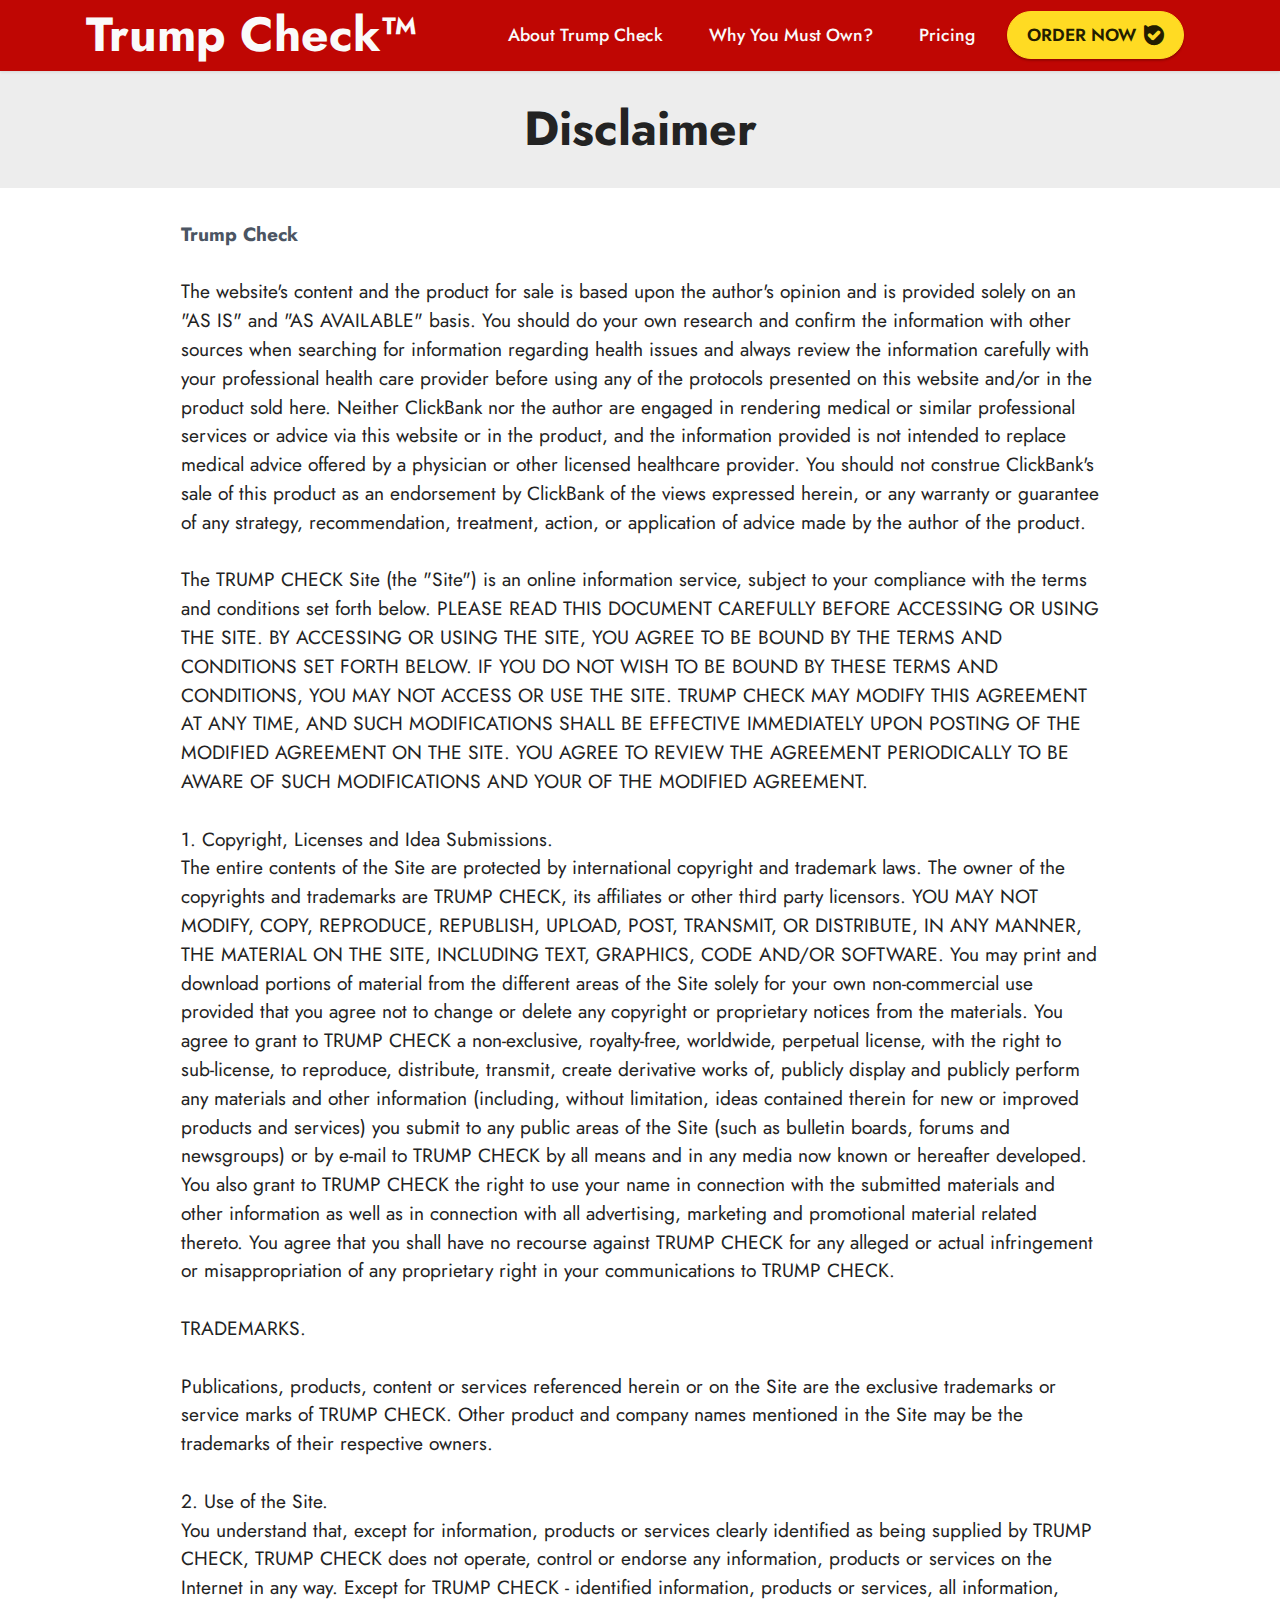
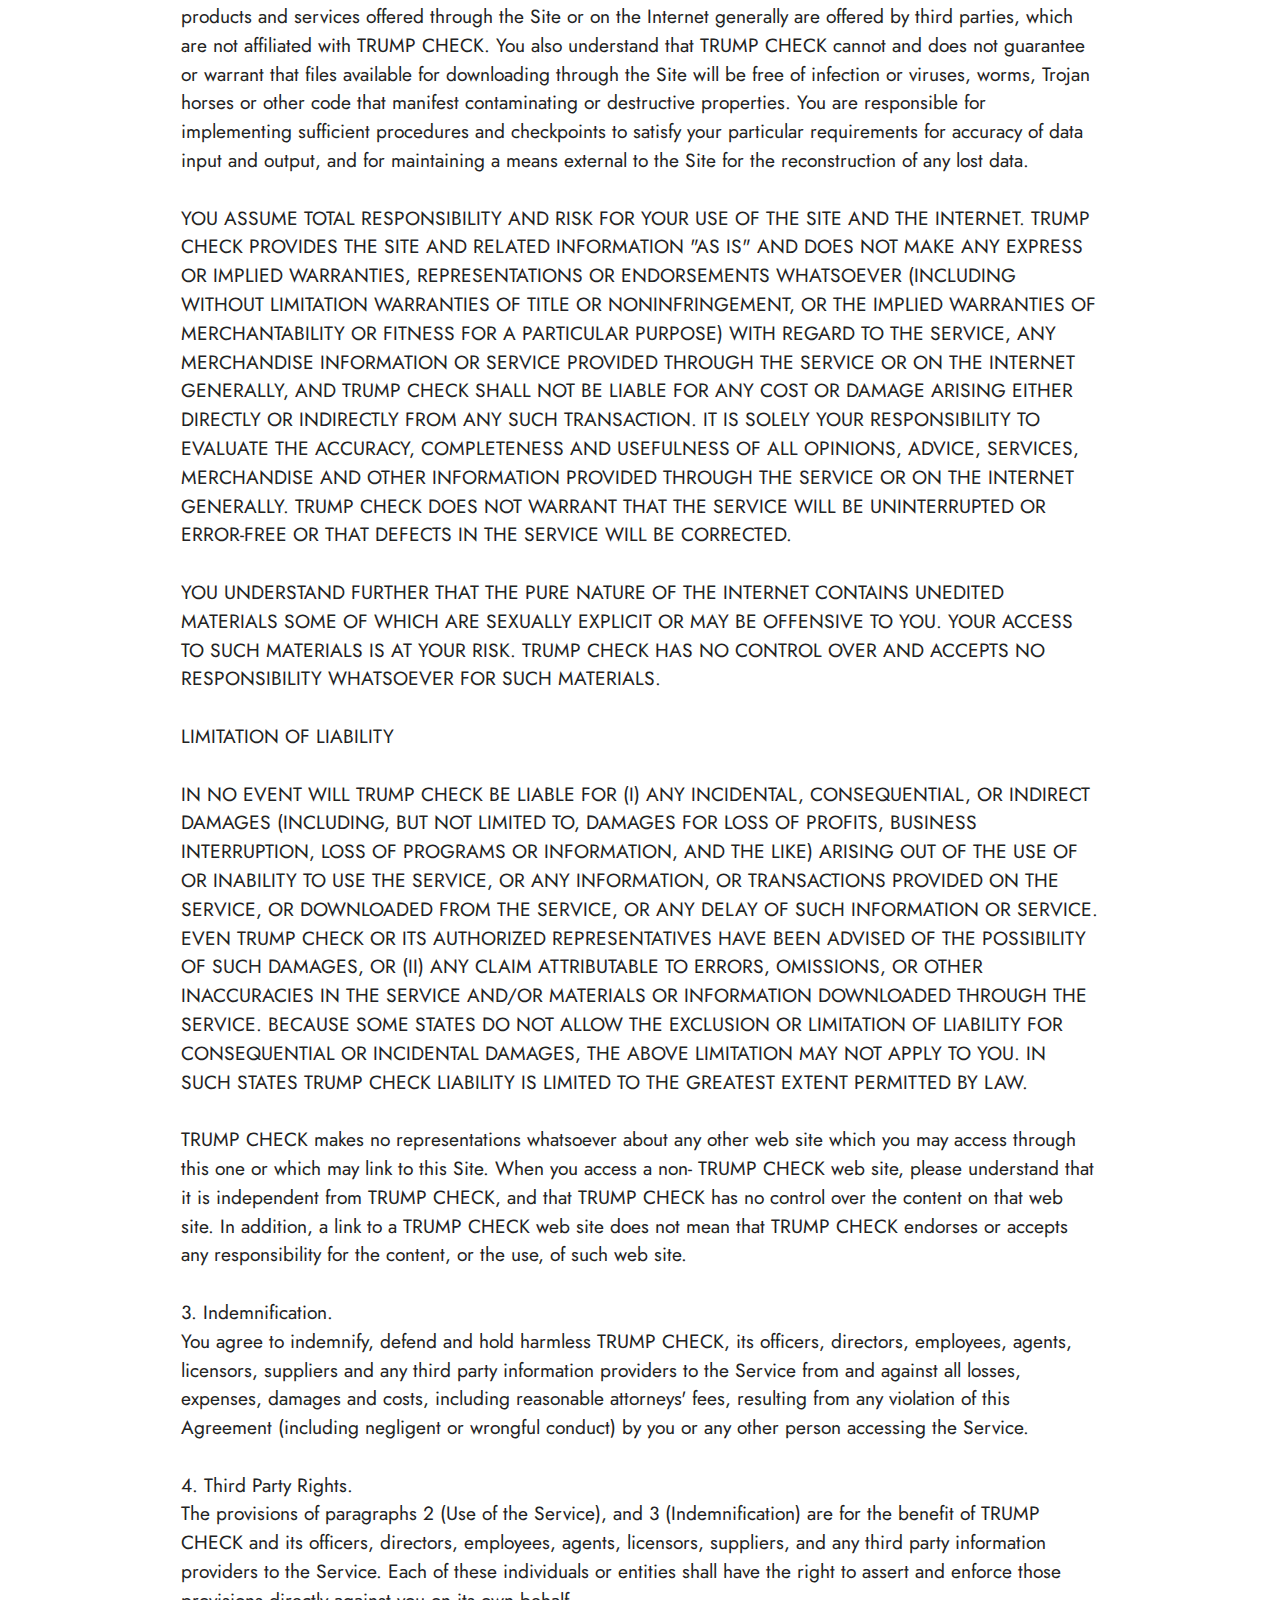
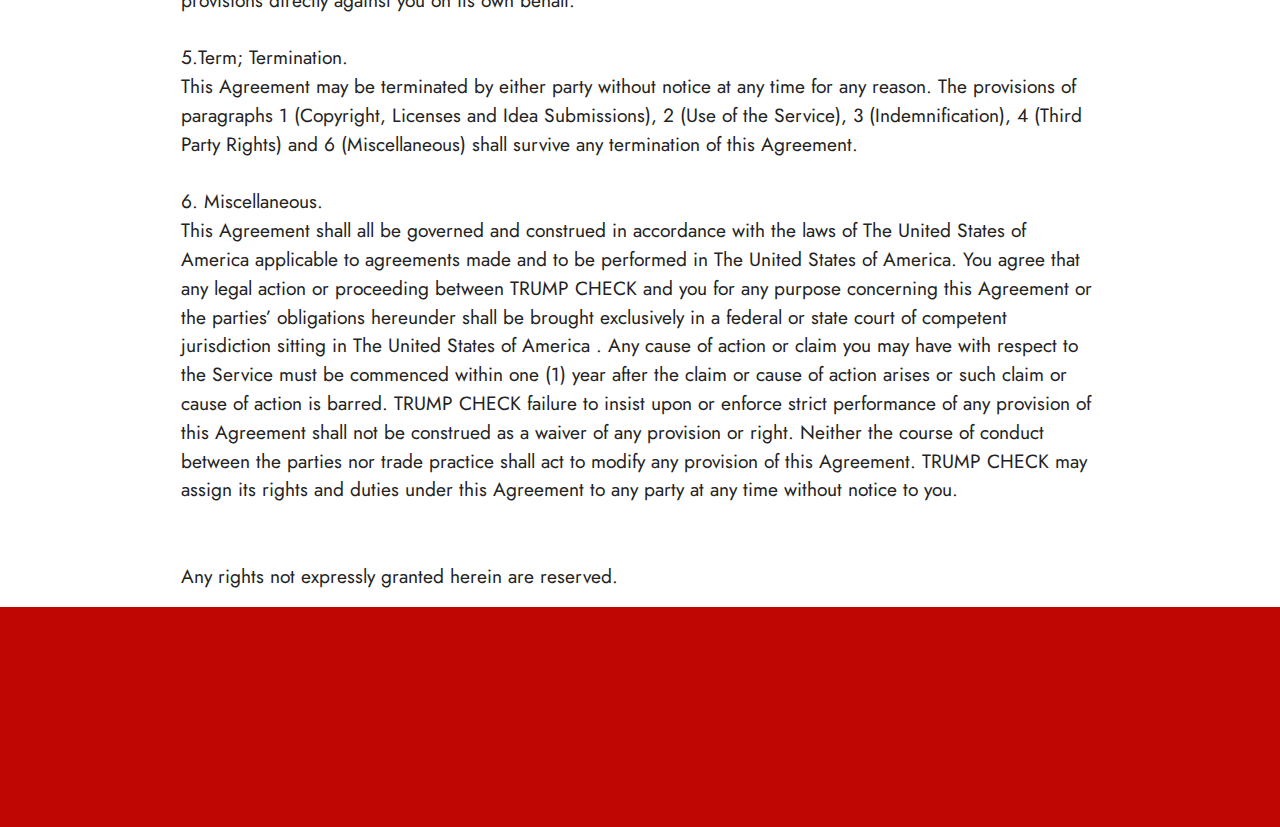
<file: disclaimer.html>
<!DOCTYPE html>
<html  >
<head>
  
  <meta charset="UTF-8">
  <meta http-equiv="X-UA-Compatible" content="IE=edge">
  
  <meta name="twitter:card" content="summary_large_image"/>
  <meta name="twitter:image:src" content="">
  <meta property="og:image" content="">
  <meta name="twitter:title" content="Disclaimer">
  <meta name="viewport" content="width=device-width, initial-scale=1, minimum-scale=1">
  <link rel="shortcut icon" href="assets/images/favicon-main-128x128.png" type="image/x-icon">
  <meta name="description" content="">
  
  
  <title>Disclaimer</title>
  <link rel="stylesheet" href="assets/bootstrap/css/bootstrap.min.css">
  <link rel="stylesheet" href="assets/bootstrap/css/bootstrap-grid.min.css">
  <link rel="stylesheet" href="assets/bootstrap/css/bootstrap-reboot.min.css">
  <link rel="stylesheet" href="assets/animatecss/animate.css">
  <link rel="stylesheet" href="assets/dropdown/css/style.css">
  <link rel="stylesheet" href="assets/socicon/css/styles.css">
  <link rel="stylesheet" href="assets/theme/css/style.css">
  <link rel="preload" href="https://fonts.googleapis.com/css?family=Jost:100,200,300,400,500,600,700,800,900,100i,200i,300i,400i,500i,600i,700i,800i,900i&display=swap" as="style" onload="this.onload=null;this.rel='stylesheet'">
  <noscript><link rel="stylesheet" href="https://fonts.googleapis.com/css?family=Jost:100,200,300,400,500,600,700,800,900,100i,200i,300i,400i,500i,600i,700i,800i,900i&display=swap"></noscript>
  <link rel="preload" as="style" href="assets/mobirise/css/mbr-additional.css"><link rel="stylesheet" href="assets/mobirise/css/mbr-additional.css" type="text/css">
  
  
  
  
</head>
<body>
  
  <section data-bs-version="5.1" class="menu menu2 cid-tmAYGHW7QI" once="menu" id="menu2-29">
    
    <nav class="navbar navbar-dropdown navbar-expand-lg">
        <div class="container">
            <div class="navbar-brand">
                
                <span class="navbar-caption-wrap"><a class="navbar-caption text-white text-primary display-2" href="index.html">Trump Check™</a></span>
            </div>
            <button class="navbar-toggler" type="button" data-toggle="collapse" data-bs-toggle="collapse" data-target="#navbarSupportedContent" data-bs-target="#navbarSupportedContent" aria-controls="navbarNavAltMarkup" aria-expanded="false" aria-label="Toggle navigation">
                <div class="hamburger">
                    <span></span>
                    <span></span>
                    <span></span>
                    <span></span>
                </div>
            </button>
            <div class="collapse navbar-collapse" id="navbarSupportedContent">
                <ul class="navbar-nav nav-dropdown" data-app-modern-menu="true"><li class="nav-item"><a class="nav-link link text-white text-primary display-4" href="index.html#content4-4">About Trump Check</a>
                    </li><li class="nav-item"><a class="nav-link link text-white text-primary display-4" href="index.html#content4-6">Why You Must Own?</a></li><li class="nav-item"><a class="nav-link link text-white text-primary display-4" href="index.html#content4-a">Pricing</a></li></ul>
                
                <div class="navbar-buttons mbr-section-btn"><a class="btn btn-warning display-4" href="/order" rel="nofollow"><span class="socicon socicon-bale mbr-iconfont mbr-iconfont-btn" style="font-size: 20px;"></span>ORDER NOW</a></div>
            </div>
        </div>
    </nav>
</section>

<section data-bs-version="5.1" class="content4 cid-tjylNr0vxZ" id="content4-12">
    

    
    
    <div class="container">
        <div class="row justify-content-center">
            <div class="title col-md-12 col-lg-12">
                <h3 class="mbr-section-title mbr-fonts-style align-center mb-4 display-2"><strong>Disclaimer</strong></h3>
                
                
            </div>
        </div>
    </div>
</section>

<section data-bs-version="5.1" class="content5 cid-sKy7tkCOig cid-tjylNzWgdM" id="content5-13">
    
    <div class="container">
        <div class="row justify-content-center">
            <div class="col-md-12 col-lg-10">
                
                
                <p class="mbr-text mbr-fonts-style display-7"><a href="https://trump-check.us/" class="text-primary"><strong>Trump Check</strong></a><br><br>The website's content and the product for sale is based upon the author's opinion and is provided solely on an "AS IS" and "AS AVAILABLE" basis. You should do your own research and confirm the information with other sources when searching for information regarding health issues and always review the information carefully with your professional health care provider before using any of the protocols presented on this website and/or in the product sold here. Neither ClickBank nor the author are engaged in rendering medical or similar professional services or advice via this website or in the product, and the information provided is not intended to replace medical advice offered by a physician or other licensed healthcare provider. You should not construe ClickBank's sale of this product as an endorsement by ClickBank of the views expressed herein, or any warranty or guarantee of any strategy, recommendation, treatment, action, or application of advice made by the author of the product.
<br>
<br>The TRUMP CHECK Site (the "Site") is an online information service, subject to your compliance with the terms and conditions set forth below. PLEASE READ THIS DOCUMENT CAREFULLY BEFORE ACCESSING OR USING THE SITE. BY ACCESSING OR USING THE SITE, YOU AGREE TO BE BOUND BY THE TERMS AND CONDITIONS SET FORTH BELOW. IF YOU DO NOT WISH TO BE BOUND BY THESE TERMS AND CONDITIONS, YOU MAY NOT ACCESS OR USE THE SITE. TRUMP CHECK MAY MODIFY THIS AGREEMENT AT ANY TIME, AND SUCH MODIFICATIONS SHALL BE EFFECTIVE IMMEDIATELY UPON POSTING OF THE MODIFIED AGREEMENT ON THE SITE. YOU AGREE TO REVIEW THE AGREEMENT PERIODICALLY TO BE AWARE OF SUCH MODIFICATIONS AND YOUR OF THE MODIFIED AGREEMENT.
<br>
<br>1. Copyright, Licenses and Idea Submissions.
<br>The entire contents of the Site are protected by international copyright and trademark laws. The owner of the copyrights and trademarks are TRUMP CHECK, its affiliates or other third party licensors. YOU MAY NOT MODIFY, COPY, REPRODUCE, REPUBLISH, UPLOAD, POST, TRANSMIT, OR DISTRIBUTE, IN ANY MANNER, THE MATERIAL ON THE SITE, INCLUDING TEXT, GRAPHICS, CODE AND/OR SOFTWARE. You may print and download portions of material from the different areas of the Site solely for your own non-commercial use provided that you agree not to change or delete any copyright or proprietary notices from the materials. You agree to grant to TRUMP CHECK a non-exclusive, royalty-free, worldwide, perpetual license, with the right to sub-license, to reproduce, distribute, transmit, create derivative works of, publicly display and publicly perform any materials and other information (including, without limitation, ideas contained therein for new or improved products and services) you submit to any public areas of the Site (such as bulletin boards, forums and newsgroups) or by e-mail to TRUMP CHECK by all means and in any media now known or hereafter developed. You also grant to TRUMP CHECK the right to use your name in connection with the submitted materials and other information as well as in connection with all advertising, marketing and promotional material related thereto. You agree that you shall have no recourse against TRUMP CHECK for any alleged or actual infringement or misappropriation of any proprietary right in your communications to TRUMP CHECK.
<br>
<br>TRADEMARKS.
<br>
<br>Publications, products, content or services referenced herein or on the Site are the exclusive trademarks or service marks of TRUMP CHECK. Other product and company names mentioned in the Site may be the trademarks of their respective owners. 
<br>
<br>2. Use of the Site.
<br>You understand that, except for information, products or services clearly identified as being supplied by TRUMP CHECK, TRUMP CHECK does not operate, control or endorse any information, products or services on the Internet in any way. Except for TRUMP CHECK - identified information, products or services, all information, products and services offered through the Site or on the Internet generally are offered by third parties, which are not affiliated with TRUMP CHECK. You also understand that TRUMP CHECK cannot and does not guarantee or warrant that files available for downloading through the Site will be free of infection or viruses, worms, Trojan horses or other code that manifest contaminating or destructive properties. You are responsible for implementing sufficient procedures and checkpoints to satisfy your particular requirements for accuracy of data input and output, and for maintaining a means external to the Site for the reconstruction of any lost data.
<br>
<br>YOU ASSUME TOTAL RESPONSIBILITY AND RISK FOR YOUR USE OF THE SITE AND THE INTERNET. TRUMP CHECK PROVIDES THE SITE AND RELATED INFORMATION "AS IS" AND DOES NOT MAKE ANY EXPRESS OR IMPLIED WARRANTIES, REPRESENTATIONS OR ENDORSEMENTS WHATSOEVER (INCLUDING WITHOUT LIMITATION WARRANTIES OF TITLE OR NONINFRINGEMENT, OR THE IMPLIED WARRANTIES OF MERCHANTABILITY OR FITNESS FOR A PARTICULAR PURPOSE) WITH REGARD TO THE SERVICE, ANY MERCHANDISE INFORMATION OR SERVICE PROVIDED THROUGH THE SERVICE OR ON THE INTERNET GENERALLY, AND TRUMP CHECK SHALL NOT BE LIABLE FOR ANY COST OR DAMAGE ARISING EITHER DIRECTLY OR INDIRECTLY FROM ANY SUCH TRANSACTION. IT IS SOLELY YOUR RESPONSIBILITY TO EVALUATE THE ACCURACY, COMPLETENESS AND USEFULNESS OF ALL OPINIONS, ADVICE, SERVICES, MERCHANDISE AND OTHER INFORMATION PROVIDED THROUGH THE SERVICE OR ON THE INTERNET GENERALLY. TRUMP CHECK DOES NOT WARRANT THAT THE SERVICE WILL BE UNINTERRUPTED OR ERROR-FREE OR THAT DEFECTS IN THE SERVICE WILL BE CORRECTED. 
<br>
<br>YOU UNDERSTAND FURTHER THAT THE PURE NATURE OF THE INTERNET CONTAINS UNEDITED MATERIALS SOME OF WHICH ARE SEXUALLY EXPLICIT OR MAY BE OFFENSIVE TO YOU. YOUR ACCESS TO SUCH MATERIALS IS AT YOUR RISK. TRUMP CHECK HAS NO CONTROL OVER AND ACCEPTS NO RESPONSIBILITY WHATSOEVER FOR SUCH MATERIALS.
<br>
<br>LIMITATION OF LIABILITY
<br>
<br>IN NO EVENT WILL TRUMP CHECK BE LIABLE FOR (I) ANY INCIDENTAL, CONSEQUENTIAL, OR INDIRECT DAMAGES (INCLUDING, BUT NOT LIMITED TO, DAMAGES FOR LOSS OF PROFITS, BUSINESS INTERRUPTION, LOSS OF PROGRAMS OR INFORMATION, AND THE LIKE) ARISING OUT OF THE USE OF OR INABILITY TO USE THE SERVICE, OR ANY INFORMATION, OR TRANSACTIONS PROVIDED ON THE SERVICE, OR DOWNLOADED FROM THE SERVICE, OR ANY DELAY OF SUCH INFORMATION OR SERVICE. EVEN TRUMP CHECK OR ITS AUTHORIZED REPRESENTATIVES HAVE BEEN ADVISED OF THE POSSIBILITY OF SUCH DAMAGES, OR (II) ANY CLAIM ATTRIBUTABLE TO ERRORS, OMISSIONS, OR OTHER INACCURACIES IN THE SERVICE AND/OR MATERIALS OR INFORMATION DOWNLOADED THROUGH THE SERVICE. BECAUSE SOME STATES DO NOT ALLOW THE EXCLUSION OR LIMITATION OF LIABILITY FOR CONSEQUENTIAL OR INCIDENTAL DAMAGES, THE ABOVE LIMITATION MAY NOT APPLY TO YOU. IN SUCH STATES TRUMP CHECK LIABILITY IS LIMITED TO THE GREATEST EXTENT PERMITTED BY LAW.
<br>
<br>TRUMP CHECK makes no representations whatsoever about any other web site which you may access through this one or which may link to this Site. When you access a non- TRUMP CHECK web site, please understand that it is independent from TRUMP CHECK, and that TRUMP CHECK has no control over the content on that web site. In addition, a link to a TRUMP CHECK web site does not mean that TRUMP CHECK endorses or accepts any responsibility for the content, or the use, of such web site.
<br>
<br>3. Indemnification.
<br>You agree to indemnify, defend and hold harmless TRUMP CHECK, its officers, directors, employees, agents, licensors, suppliers and any third party information providers to the Service from and against all losses, expenses, damages and costs, including reasonable attorneys' fees, resulting from any violation of this Agreement (including negligent or wrongful conduct) by you or any other person accessing the Service.
<br>
<br>4. Third Party Rights.
<br>The provisions of paragraphs 2 (Use of the Service), and 3 (Indemnification) are for the benefit of TRUMP CHECK and its officers, directors, employees, agents, licensors, suppliers, and any third party information providers to the Service. Each of these individuals or entities shall have the right to assert and enforce those provisions directly against you on its own behalf.
<br>
<br>5.Term; Termination.
<br>This Agreement may be terminated by either party without notice at any time for any reason. The provisions of paragraphs 1 (Copyright, Licenses and Idea Submissions), 2 (Use of the Service), 3 (Indemnification), 4 (Third Party Rights) and 6 (Miscellaneous) shall survive any termination of this Agreement. 
<br>
<br>6. Miscellaneous.
<br>This Agreement shall all be governed and construed in accordance with the laws of The United States of America applicable to agreements made and to be performed in The United States of America. You agree that any legal action or proceeding between TRUMP CHECK and you for any purpose concerning this Agreement or the parties’ obligations hereunder shall be brought exclusively in a federal or state court of competent jurisdiction sitting in The United States of America . Any cause of action or claim you may have with respect to the Service must be commenced within one (1) year after the claim or cause of action arises or such claim or cause of action is barred. TRUMP CHECK failure to insist upon or enforce strict performance of any provision of this Agreement shall not be construed as a waiver of any provision or right. Neither the course of conduct between the parties nor trade practice shall act to modify any provision of this Agreement. TRUMP CHECK may assign its rights and duties under this Agreement to any party at any time without notice to you.
<br>
<br>
<br>Any rights not expressly granted herein are reserved.&nbsp;<br></p>
            </div>
        </div>
    </div>
</section>

<section data-bs-version="5.1" class="footer3 cid-tjymtBCwRa" once="footers" id="footer3-14">

    

    

    <div class="container-fluid">
        <div class="media-container-row align-center mbr-white">
            <div class="row row-links">
                <ul class="foot-menu">
                    
                    
                    
                    
                    
                    
                    
                    
                    
                     
                     
                <li class="foot-menu-item mbr-fonts-style display-4"><u><a href="index.html#content4-4" class="text-white text-primary">What Is Trump Check?</a></u></li><li class="foot-menu-item mbr-fonts-style display-4"><u>
                        <a href="index.html#content4-6" class="text-white text-primary">Why You Must Own?</a></u></li><li class="foot-menu-item mbr-fonts-style display-4"><u>
                        <a href="index.html#content4-1j" class="text-white text-primary">Benefits</a></u></li><li class="foot-menu-item mbr-fonts-style display-4"><u><a href="https://www.clkbank.com/#!/" rel="nofollow" class="text-white text-primary" target="_blank">Order Support</a></u></li><li class="foot-menu-item mbr-fonts-style display-4"><u>
                        <a href="terms.html" class="text-white text-primary" target="_blank">Terms Of Use</a></u></li><li class="foot-menu-item mbr-fonts-style display-4"><u>
                        <a href="privacy.html" class="text-white text-primary" target="_blank">Privacy Policy</a></u></li><li class="foot-menu-item mbr-fonts-style display-4"><u>
                        <a href="disclaimer.html" class="text-white text-primary" target="_blank">Disclaimer</a></u></li><li class="foot-menu-item mbr-fonts-style display-4"><u><a href="mailto:support@clickbank.com" rel="nofollow" class="text-white">Contact Us</a></u></li></ul>
            </div>
            <div class="row social-row">
                <div class="social-list align-left pb-2">
                    
                    
                    
                    
                    
                    
                <div class="soc-item">
                       <p><br>ClickBank is the retailer of products on this site. CLICKBANK® is a registered trademark of Click Sales Inc., a Delaware corporation located at 1444 S. Entertainment Ave., Suite 410 Boise, ID 83709, USA and used by permission. ClickBank’s role as retailer does not constitute an endorsement, approval or review of these products or any claim, statement or opinion used in promotion of these products.</p>



                    </div></div>
            </div>
            <div class="row row-copirayt">
                <p class="mbr-text mb-0 mbr-fonts-style align-center display-4">
                    © Copyright 2023 Trump Check. All Rights Reserved.
                </p>
            </div>
        </div>
    </div>
</section>


<script src="assets/bootstrap/js/bootstrap.bundle.min.js"></script>
  <script src="assets/smoothscroll/smooth-scroll.js"></script>
  <script src="assets/ytplayer/index.js"></script>
  <script src="assets/dropdown/js/navbar-dropdown.js"></script>
  <script src="assets/theme/js/script.js"></script>
  
  
  
 <div id="scrollToTop" class="scrollToTop mbr-arrow-up"><a style="text-align: center;"><i class="mbr-arrow-up-icon mbr-arrow-up-icon-cm cm-icon cm-icon-smallarrow-up"></i></a></div>
    <input name="animation" type="hidden">
  </body>
</html>
</file>
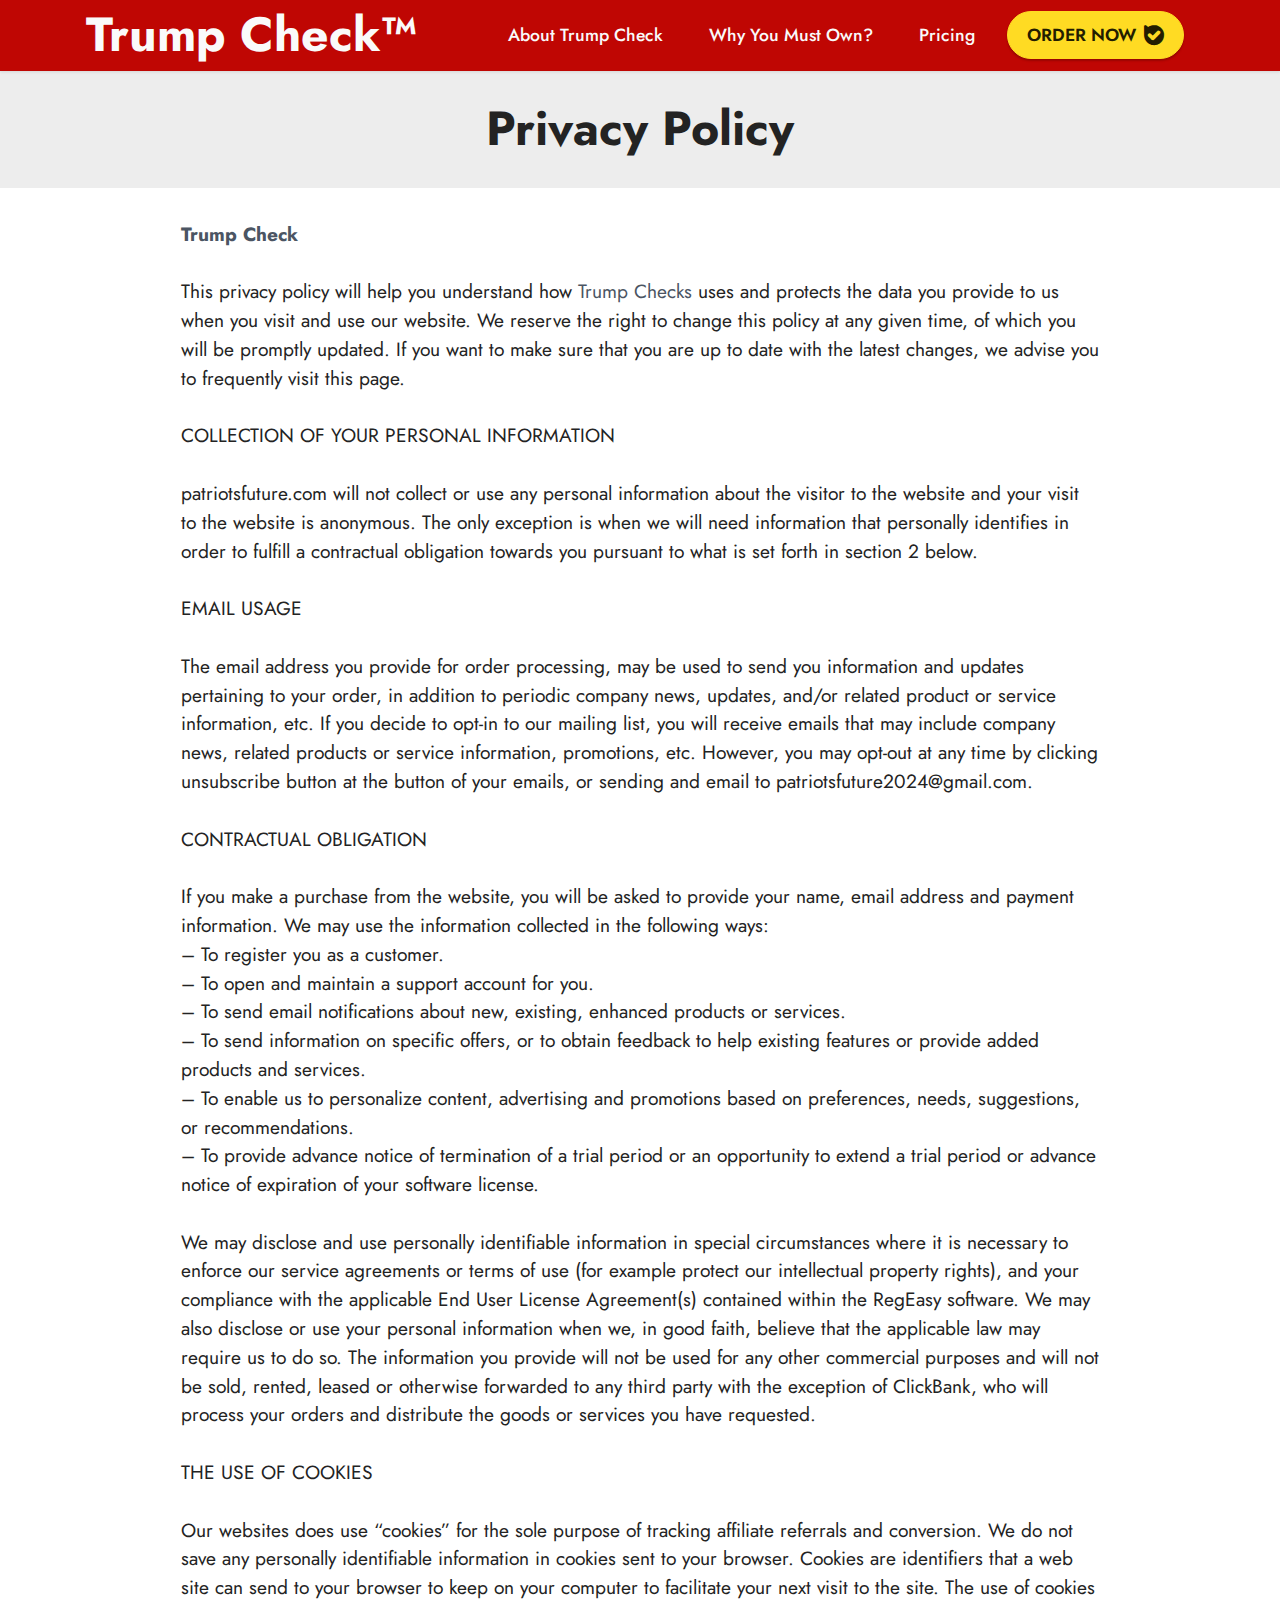
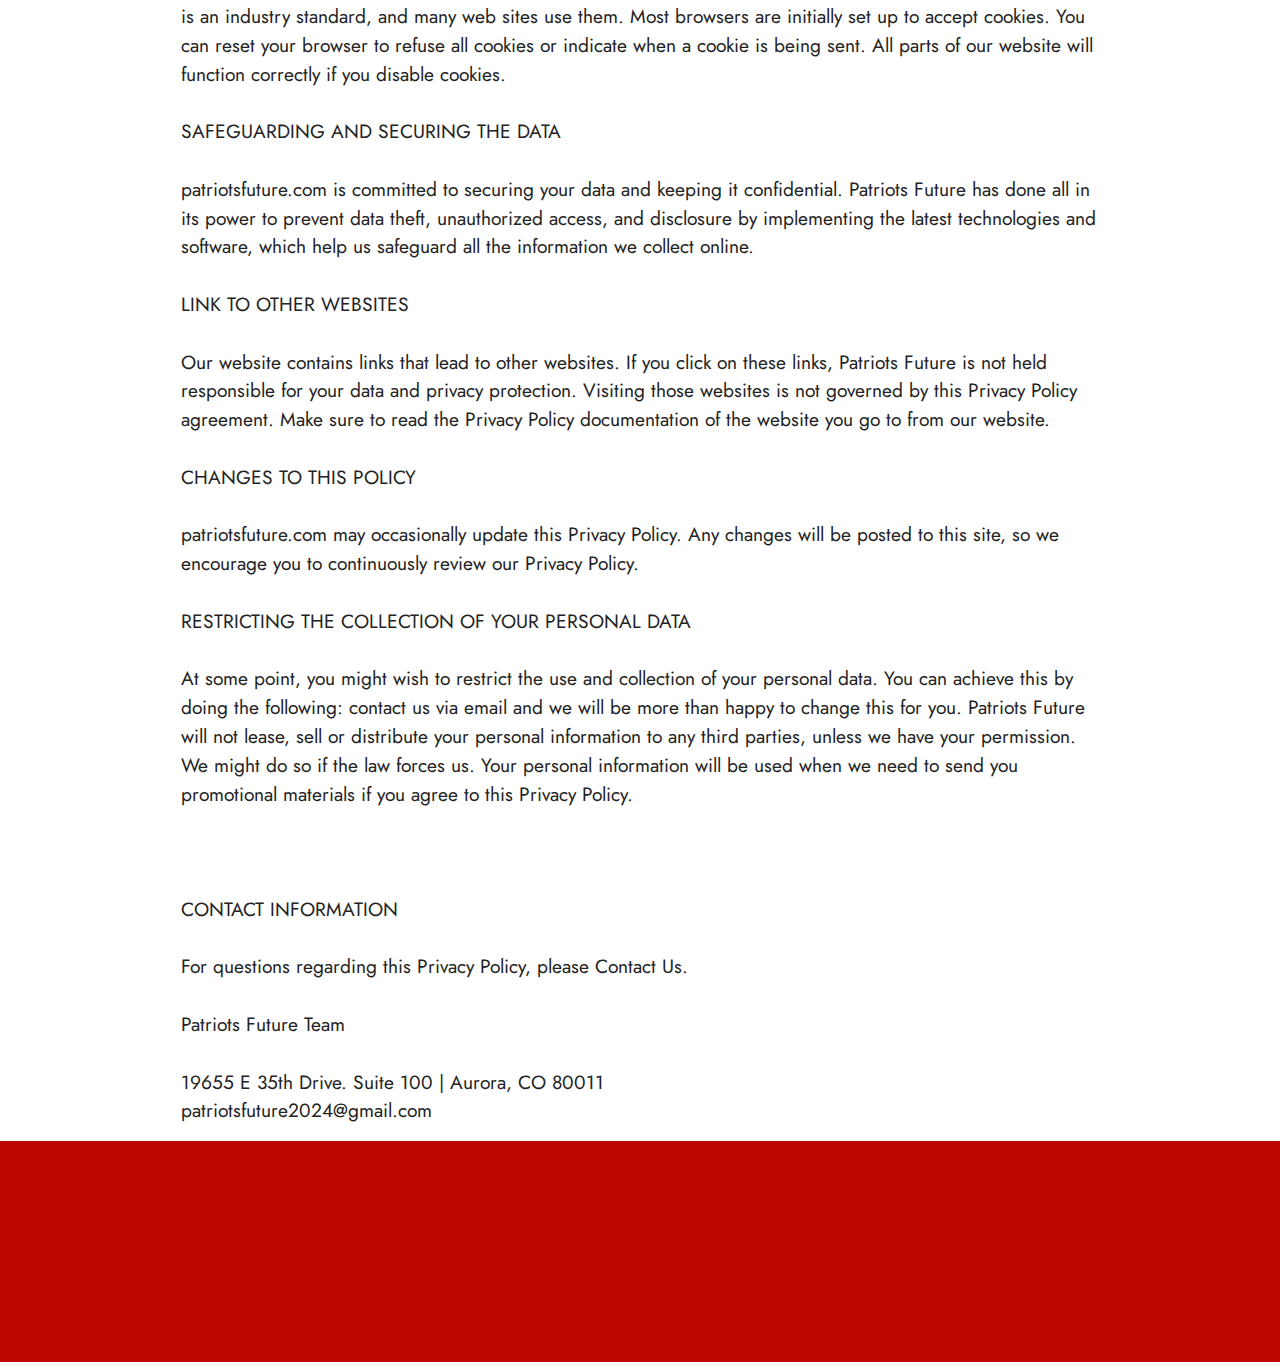
<file: privacy.html>
<!DOCTYPE html>
<html  >
<head>
  
  <meta charset="UTF-8">
  <meta http-equiv="X-UA-Compatible" content="IE=edge">
  
  <meta name="twitter:card" content="summary_large_image"/>
  <meta name="twitter:image:src" content="">
  <meta property="og:image" content="">
  <meta name="twitter:title" content="Privacy Policy">
  <meta name="viewport" content="width=device-width, initial-scale=1, minimum-scale=1">
  <link rel="shortcut icon" href="assets/images/favicon-main-128x128.png" type="image/x-icon">
  <meta name="description" content="">
  
  
  <title>Privacy Policy</title>
  <link rel="stylesheet" href="assets/bootstrap/css/bootstrap.min.css">
  <link rel="stylesheet" href="assets/bootstrap/css/bootstrap-grid.min.css">
  <link rel="stylesheet" href="assets/bootstrap/css/bootstrap-reboot.min.css">
  <link rel="stylesheet" href="assets/animatecss/animate.css">
  <link rel="stylesheet" href="assets/dropdown/css/style.css">
  <link rel="stylesheet" href="assets/socicon/css/styles.css">
  <link rel="stylesheet" href="assets/theme/css/style.css">
  <link rel="preload" href="https://fonts.googleapis.com/css?family=Jost:100,200,300,400,500,600,700,800,900,100i,200i,300i,400i,500i,600i,700i,800i,900i&display=swap" as="style" onload="this.onload=null;this.rel='stylesheet'">
  <noscript><link rel="stylesheet" href="https://fonts.googleapis.com/css?family=Jost:100,200,300,400,500,600,700,800,900,100i,200i,300i,400i,500i,600i,700i,800i,900i&display=swap"></noscript>
  <link rel="preload" as="style" href="assets/mobirise/css/mbr-additional.css"><link rel="stylesheet" href="assets/mobirise/css/mbr-additional.css" type="text/css">
  
  
  
  
</head>
<body>
  
  <section data-bs-version="5.1" class="menu menu2 cid-tmAYGHW7QI" once="menu" id="menu2-29">
    
    <nav class="navbar navbar-dropdown navbar-expand-lg">
        <div class="container">
            <div class="navbar-brand">
                
                <span class="navbar-caption-wrap"><a class="navbar-caption text-white text-primary display-2" href="index.html">Trump Check™</a></span>
            </div>
            <button class="navbar-toggler" type="button" data-toggle="collapse" data-bs-toggle="collapse" data-target="#navbarSupportedContent" data-bs-target="#navbarSupportedContent" aria-controls="navbarNavAltMarkup" aria-expanded="false" aria-label="Toggle navigation">
                <div class="hamburger">
                    <span></span>
                    <span></span>
                    <span></span>
                    <span></span>
                </div>
            </button>
            <div class="collapse navbar-collapse" id="navbarSupportedContent">
                <ul class="navbar-nav nav-dropdown" data-app-modern-menu="true"><li class="nav-item"><a class="nav-link link text-white text-primary display-4" href="index.html#content4-4">About Trump Check</a>
                    </li><li class="nav-item"><a class="nav-link link text-white text-primary display-4" href="index.html#content4-6">Why You Must Own?</a></li><li class="nav-item"><a class="nav-link link text-white text-primary display-4" href="index.html#content4-a">Pricing</a></li></ul>
                
                <div class="navbar-buttons mbr-section-btn"><a class="btn btn-warning display-4" href="/order" rel="nofollow"><span class="socicon socicon-bale mbr-iconfont mbr-iconfont-btn" style="font-size: 20px;"></span>ORDER NOW</a></div>
            </div>
        </div>
    </nav>
</section>

<section data-bs-version="5.1" class="content4 cid-tjyl2OW9zY" id="content4-w">
    

    
    
    <div class="container">
        <div class="row justify-content-center">
            <div class="title col-md-12 col-lg-12">
                <h3 class="mbr-section-title mbr-fonts-style align-center mb-4 display-2"><strong>Privacy Policy</strong></h3>
                
                
            </div>
        </div>
    </div>
</section>

<section data-bs-version="5.1" class="content5 cid-sKy7tkCOig cid-tjyl36S2Rx" id="content5-x">
    
    <div class="container">
        <div class="row justify-content-center">
            <div class="col-md-12 col-lg-10">
                
                
                <p class="mbr-text mbr-fonts-style display-7"><a href="https://trump-check.us/" class="text-primary" target="_blank"><strong>Trump Check</strong></a><br><br>This privacy policy will help you understand how <a href="https://trump-check.us/" class="text-primary">Trump Checks</a> uses and protects the data you provide to us when you visit and use our website. We reserve the right to change this policy at any given time, of which you will be promptly updated. If you want to make sure that you are up to date with the latest changes, we advise you to frequently visit this page.
<br>
<br>COLLECTION OF YOUR PERSONAL INFORMATION
<br>
<br>patriotsfuture.com will not collect or use any personal information about the visitor to the website and your visit to the website is anonymous. The only exception is when we will need information that personally identifies in order to fulfill a contractual obligation towards you pursuant to what is set forth in section 2 below.
<br>
<br>EMAIL USAGE
<br>
<br>The email address you provide for order processing, may be used to send you information and updates pertaining to your order, in addition to periodic company news, updates, and/or related product or service information, etc. If you decide to opt-in to our mailing list, you will receive emails that may include company news, related products or service information, promotions, etc. However, you may opt-out at any time by clicking unsubscribe button at the button of your emails, or sending and email to patriotsfuture2024@gmail.com.
<br>
<br>CONTRACTUAL OBLIGATION
<br>
<br>If you make a purchase from the website, you will be asked to provide your name, email address and payment information. We may use the information collected in the following ways:
<br>– To register you as a customer.
<br>– To open and maintain a support account for you.
<br>– To send email notifications about new, existing, enhanced products or services.
<br>– To send information on specific offers, or to obtain feedback to help existing features or provide added products and services.
<br>– To enable us to personalize content, advertising and promotions based on preferences, needs, suggestions, or recommendations.
<br>– To provide advance notice of termination of a trial period or an opportunity to extend a trial period or advance notice of expiration of your software license.
<br>
<br>We may disclose and use personally identifiable information in special circumstances where it is necessary to enforce our service agreements or terms of use (for example protect our intellectual property rights), and your compliance with the applicable End User License Agreement(s) contained within the RegEasy software. We may also disclose or use your personal information when we, in good faith, believe that the applicable law may require us to do so. The information you provide will not be used for any other commercial purposes and will not be sold, rented, leased or otherwise forwarded to any third party with the exception of ClickBank, who will process your orders and distribute the goods or services you have requested.
<br>
<br>THE USE OF COOKIES
<br>
<br>Our websites does use “cookies” for the sole purpose of tracking affiliate referrals and conversion. We do not save any personally identifiable information in cookies sent to your browser. Cookies are identifiers that a web site can send to your browser to keep on your computer to facilitate your next visit to the site. The use of cookies is an industry standard, and many web sites use them. Most browsers are initially set up to accept cookies. You can reset your browser to refuse all cookies or indicate when a cookie is being sent. All parts of our website will function correctly if you disable cookies.
<br>
<br>SAFEGUARDING AND SECURING THE DATA
<br>
<br>patriotsfuture.com is committed to securing your data and keeping it confidential. Patriots Future has done all in its power to prevent data theft, unauthorized access, and disclosure by implementing the latest technologies and software, which help us safeguard all the information we collect online.
<br>
<br>LINK TO OTHER WEBSITES 
<br>
<br>Our website contains links that lead to other websites. If you click on these links, Patriots Future is not held responsible for your data and privacy protection. Visiting those websites is not governed by this Privacy Policy agreement. Make sure to read the Privacy Policy documentation of the website you go to from our website.
<br>
<br>CHANGES TO THIS POLICY
<br>
<br>patriotsfuture.com may occasionally update this Privacy Policy. Any changes will be posted to this site, so we encourage you to continuously review our Privacy Policy.
<br>
<br>RESTRICTING THE COLLECTION OF YOUR PERSONAL DATA 
<br>
<br>At some point, you might wish to restrict the use and collection of your personal data. You can achieve this by doing the following: contact us via email and we will be more than happy to change this for you. Patriots Future will not lease, sell or distribute your personal information to any third parties, unless we have your permission. We might do so if the law forces us. Your personal information will be used when we need to send you promotional materials if you agree to this Privacy Policy.
<br>
<br> 
<br>
<br>CONTACT INFORMATION
<br>
<br>For questions regarding this Privacy Policy, please Contact Us.
<br>
<br>Patriots Future Team
<br>
<br>19655 E 35th Drive. Suite 100 | Aurora, CO 80011
<br>patriotsfuture2024@gmail.com</p>
            </div>
        </div>
    </div>
</section>

<section data-bs-version="5.1" class="footer3 cid-tjymtBCwRa" once="footers" id="footer3-14">

    

    

    <div class="container-fluid">
        <div class="media-container-row align-center mbr-white">
            <div class="row row-links">
                <ul class="foot-menu">
                    
                    
                    
                    
                    
                    
                    
                    
                    
                     
                     
                <li class="foot-menu-item mbr-fonts-style display-4"><u><a href="index.html#content4-4" class="text-white text-primary">What Is Trump Check?</a></u></li><li class="foot-menu-item mbr-fonts-style display-4"><u>
                        <a href="index.html#content4-6" class="text-white text-primary">Why You Must Own?</a></u></li><li class="foot-menu-item mbr-fonts-style display-4"><u>
                        <a href="index.html#content4-1j" class="text-white text-primary">Benefits</a></u></li><li class="foot-menu-item mbr-fonts-style display-4"><u><a href="https://www.clkbank.com/#!/" rel="nofollow" class="text-white text-primary" target="_blank">Order Support</a></u></li><li class="foot-menu-item mbr-fonts-style display-4"><u>
                        <a href="terms.html" class="text-white text-primary" target="_blank">Terms Of Use</a></u></li><li class="foot-menu-item mbr-fonts-style display-4"><u>
                        <a href="privacy.html" class="text-white text-primary" target="_blank">Privacy Policy</a></u></li><li class="foot-menu-item mbr-fonts-style display-4"><u>
                        <a href="disclaimer.html" class="text-white text-primary" target="_blank">Disclaimer</a></u></li><li class="foot-menu-item mbr-fonts-style display-4"><u><a href="mailto:support@clickbank.com" rel="nofollow" class="text-white">Contact Us</a></u></li></ul>
            </div>
            <div class="row social-row">
                <div class="social-list align-left pb-2">
                    
                    
                    
                    
                    
                    
                <div class="soc-item">
                       <p><br>ClickBank is the retailer of products on this site. CLICKBANK® is a registered trademark of Click Sales Inc., a Delaware corporation located at 1444 S. Entertainment Ave., Suite 410 Boise, ID 83709, USA and used by permission. ClickBank’s role as retailer does not constitute an endorsement, approval or review of these products or any claim, statement or opinion used in promotion of these products.</p>



                    </div></div>
            </div>
            <div class="row row-copirayt">
                <p class="mbr-text mb-0 mbr-fonts-style align-center display-4">
                    © Copyright 2023 Trump Check. All Rights Reserved.
                </p>
            </div>
        </div>
    </div>
</section>


<script src="assets/bootstrap/js/bootstrap.bundle.min.js"></script>
  <script src="assets/smoothscroll/smooth-scroll.js"></script>
  <script src="assets/ytplayer/index.js"></script>
  <script src="assets/dropdown/js/navbar-dropdown.js"></script>
  <script src="assets/theme/js/script.js"></script>
  
  
  
 <div id="scrollToTop" class="scrollToTop mbr-arrow-up"><a style="text-align: center;"><i class="mbr-arrow-up-icon mbr-arrow-up-icon-cm cm-icon cm-icon-smallarrow-up"></i></a></div>
    <input name="animation" type="hidden">
  </body>
</html>
</file>
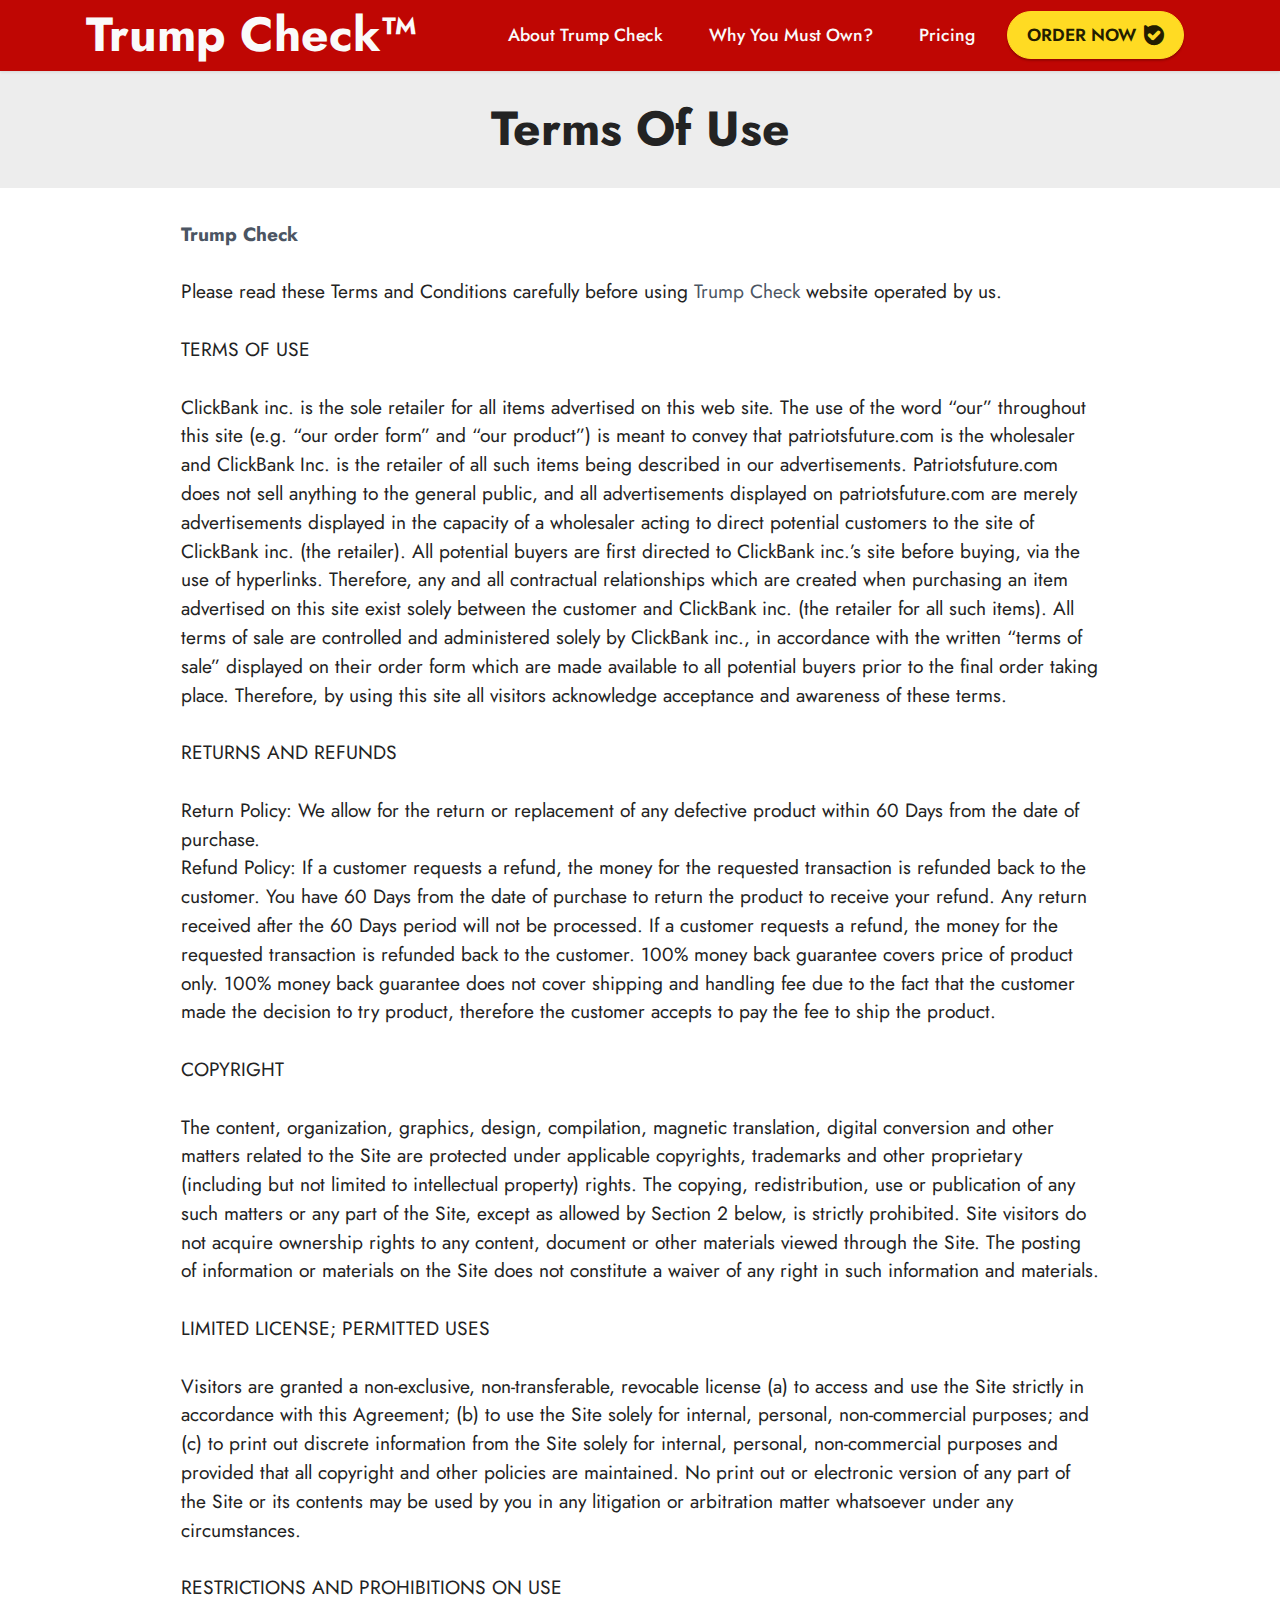
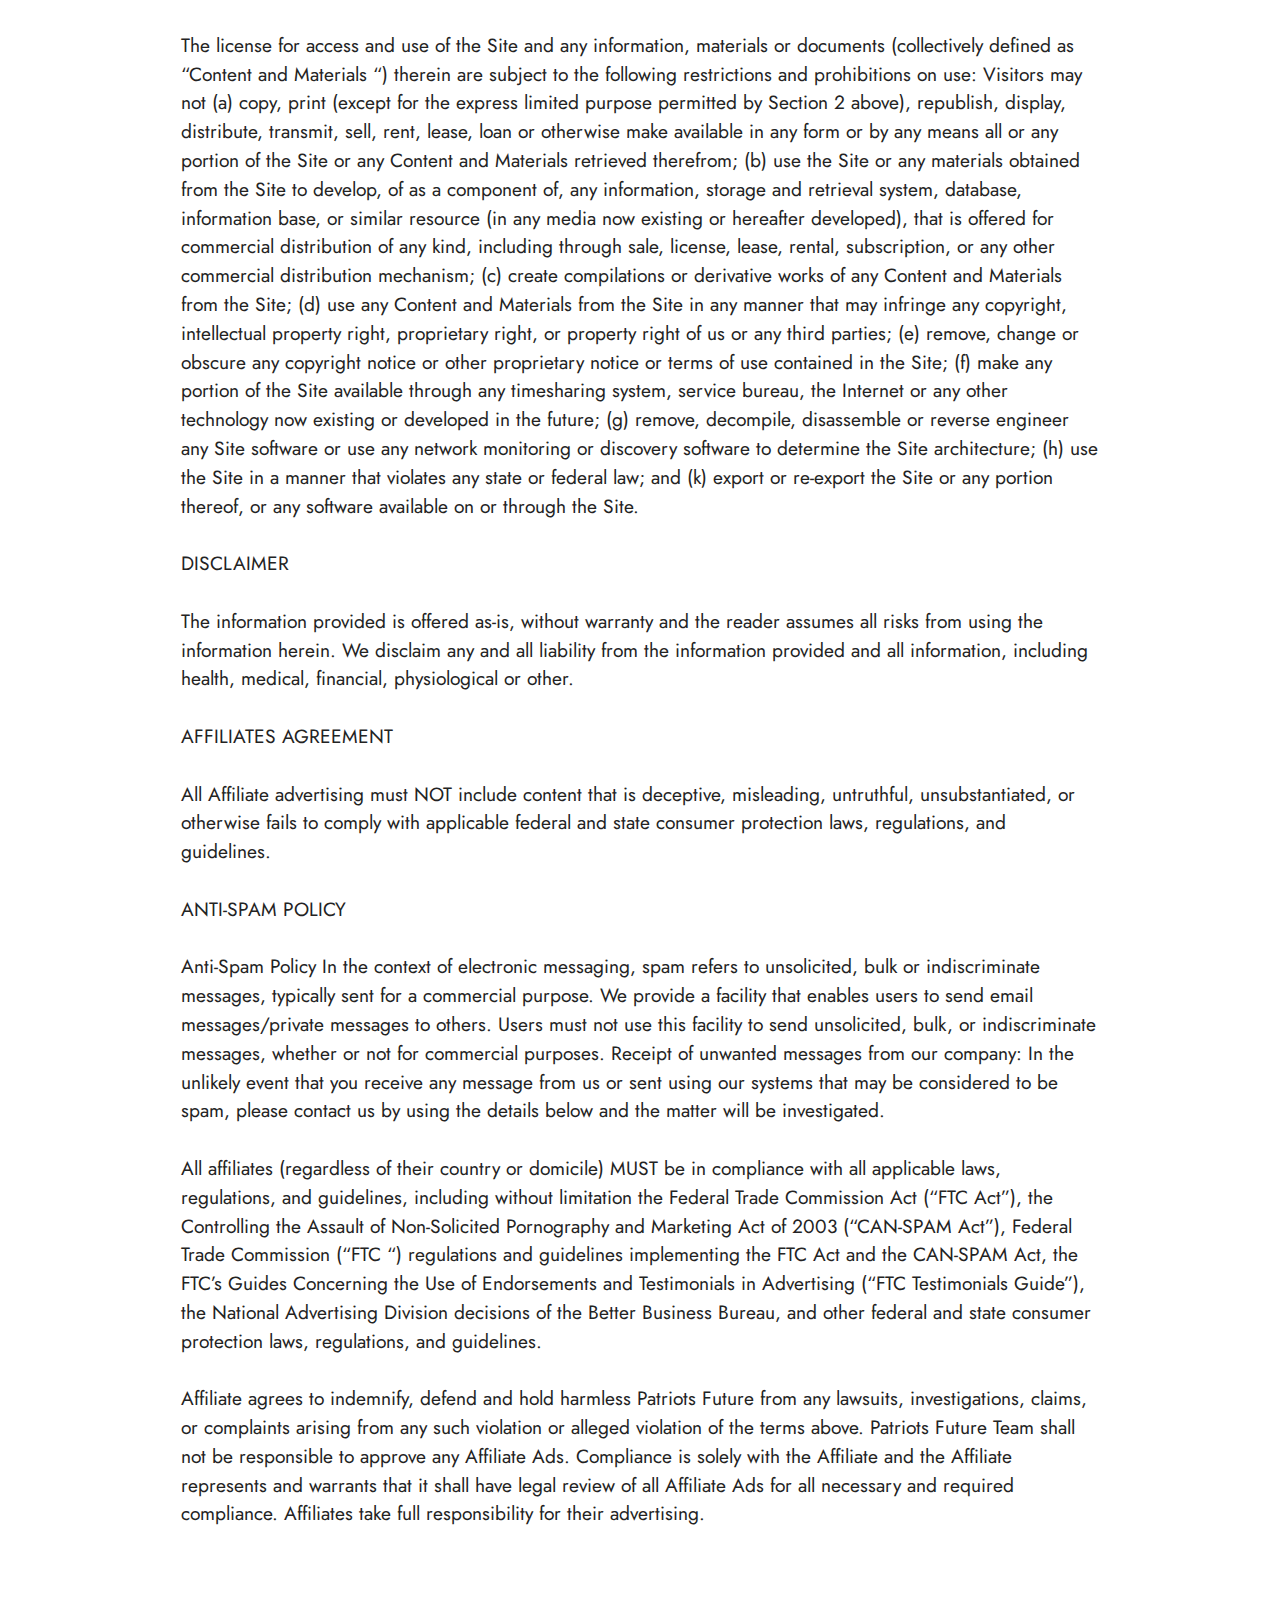
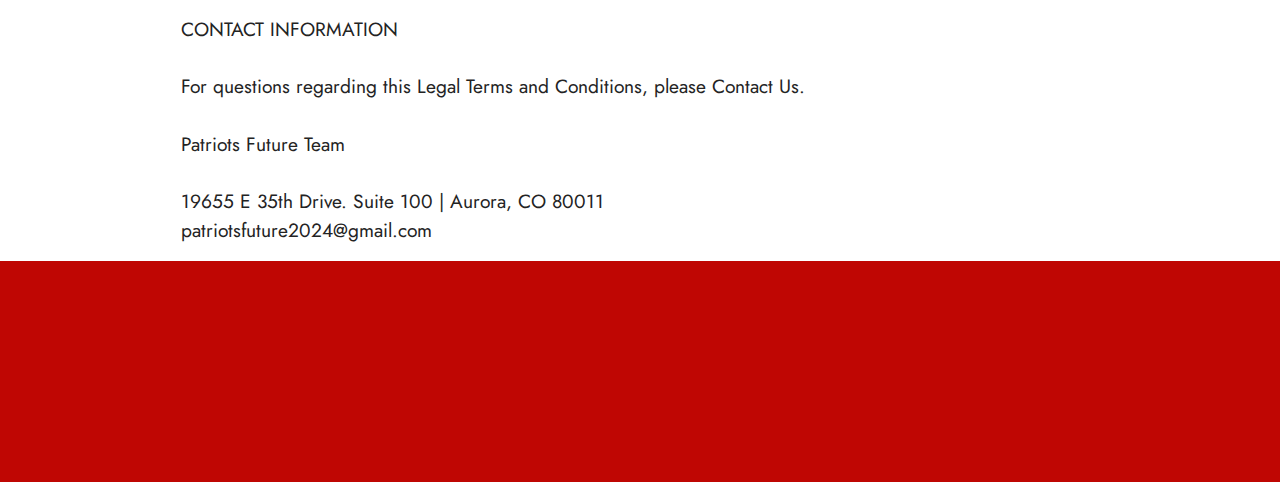
<file: terms.html>
<!DOCTYPE html>
<html  >
<head>
  
  <meta charset="UTF-8">
  <meta http-equiv="X-UA-Compatible" content="IE=edge">
  
  <meta name="twitter:card" content="summary_large_image"/>
  <meta name="twitter:image:src" content="">
  <meta property="og:image" content="">
  <meta name="twitter:title" content="Terms Of Use">
  <meta name="viewport" content="width=device-width, initial-scale=1, minimum-scale=1">
  <link rel="shortcut icon" href="assets/images/favicon-main-128x128.png" type="image/x-icon">
  <meta name="description" content="">
  
  
  <title>Terms Of Use</title>
  <link rel="stylesheet" href="assets/bootstrap/css/bootstrap.min.css">
  <link rel="stylesheet" href="assets/bootstrap/css/bootstrap-grid.min.css">
  <link rel="stylesheet" href="assets/bootstrap/css/bootstrap-reboot.min.css">
  <link rel="stylesheet" href="assets/animatecss/animate.css">
  <link rel="stylesheet" href="assets/dropdown/css/style.css">
  <link rel="stylesheet" href="assets/socicon/css/styles.css">
  <link rel="stylesheet" href="assets/theme/css/style.css">
  <link rel="preload" href="https://fonts.googleapis.com/css?family=Jost:100,200,300,400,500,600,700,800,900,100i,200i,300i,400i,500i,600i,700i,800i,900i&display=swap" as="style" onload="this.onload=null;this.rel='stylesheet'">
  <noscript><link rel="stylesheet" href="https://fonts.googleapis.com/css?family=Jost:100,200,300,400,500,600,700,800,900,100i,200i,300i,400i,500i,600i,700i,800i,900i&display=swap"></noscript>
  <link rel="preload" as="style" href="assets/mobirise/css/mbr-additional.css"><link rel="stylesheet" href="assets/mobirise/css/mbr-additional.css" type="text/css">
  
  
  
  
</head>
<body>
  
  <section data-bs-version="5.1" class="menu menu2 cid-tmAYGHW7QI" once="menu" id="menu2-29">
    
    <nav class="navbar navbar-dropdown navbar-expand-lg">
        <div class="container">
            <div class="navbar-brand">
                
                <span class="navbar-caption-wrap"><a class="navbar-caption text-white text-primary display-2" href="index.html">Trump Check™</a></span>
            </div>
            <button class="navbar-toggler" type="button" data-toggle="collapse" data-bs-toggle="collapse" data-target="#navbarSupportedContent" data-bs-target="#navbarSupportedContent" aria-controls="navbarNavAltMarkup" aria-expanded="false" aria-label="Toggle navigation">
                <div class="hamburger">
                    <span></span>
                    <span></span>
                    <span></span>
                    <span></span>
                </div>
            </button>
            <div class="collapse navbar-collapse" id="navbarSupportedContent">
                <ul class="navbar-nav nav-dropdown" data-app-modern-menu="true"><li class="nav-item"><a class="nav-link link text-white text-primary display-4" href="index.html#content4-4">About Trump Check</a>
                    </li><li class="nav-item"><a class="nav-link link text-white text-primary display-4" href="index.html#content4-6">Why You Must Own?</a></li><li class="nav-item"><a class="nav-link link text-white text-primary display-4" href="index.html#content4-a">Pricing</a></li></ul>
                
                <div class="navbar-buttons mbr-section-btn"><a class="btn btn-warning display-4" href="/order" rel="nofollow"><span class="socicon socicon-bale mbr-iconfont mbr-iconfont-btn" style="font-size: 20px;"></span>ORDER NOW</a></div>
            </div>
        </div>
    </nav>
</section>

<section data-bs-version="5.1" class="content4 cid-tjykehVjDn" id="content4-p">
    

    
    
    <div class="container">
        <div class="row justify-content-center">
            <div class="title col-md-12 col-lg-12">
                <h3 class="mbr-section-title mbr-fonts-style align-center mb-4 display-2"><strong>Terms Of Use</strong></h3>
                
                
            </div>
        </div>
    </div>
</section>

<section data-bs-version="5.1" class="content5 cid-sKy7tkCOig cid-tjykeHYRPt" id="content5-q">
    
    <div class="container">
        <div class="row justify-content-center">
            <div class="col-md-12 col-lg-10">
                
                
                <p class="mbr-text mbr-fonts-style display-7"><a href="https://trump-check.us/" class="text-primary"><strong>Trump Check</strong></a><br><br>Please read these Terms and Conditions carefully before using <a href="https://trump-check.us/" class="text-primary">Trump Check</a> website operated by us.
<br>
<br>TERMS OF USE
<br>
<br>ClickBank inc. is the sole retailer for all items advertised on this web site. The use of the word “our” throughout this site (e.g. “our order form” and “our product”) is meant to convey that patriotsfuture.com is the wholesaler and ClickBank Inc. is the retailer of all such items being described in our advertisements. Patriotsfuture.com does not sell anything to the general public, and all advertisements displayed on patriotsfuture.com are merely advertisements displayed in the capacity of a wholesaler acting to direct potential customers to the site of ClickBank inc. (the retailer). All potential buyers are first directed to ClickBank inc.’s site before buying, via the use of hyperlinks. Therefore, any and all contractual relationships which are created when purchasing an item advertised on this site exist solely between the customer and ClickBank inc. (the retailer for all such items). All terms of sale are controlled and administered solely by ClickBank inc., in accordance with the written “terms of sale” displayed on their order form which are made available to all potential buyers prior to the final order taking place. Therefore, by using this site all visitors acknowledge acceptance and awareness of these terms.
<br>
<br>RETURNS AND REFUNDS
<br>
<br>Return Policy: We allow for the return or replacement of any defective product within 60 Days from the date of purchase.
<br>Refund Policy: If a customer requests a refund, the money for the requested transaction is refunded back to the customer. You have 60 Days from the date of purchase to return the product to receive your refund. Any return received after the 60 Days period will not be processed. If a customer requests a refund, the money for the requested transaction is refunded back to the customer. 100% money back guarantee covers price of product only. 100% money back guarantee does not cover shipping and handling fee due to the fact that the customer made the decision to try product, therefore the customer accepts to pay the fee to ship the product.
<br>
<br>COPYRIGHT
<br>
<br>The content, organization, graphics, design, compilation, magnetic translation, digital conversion and other matters related to the Site are protected under applicable copyrights, trademarks and other proprietary (including but not limited to intellectual property) rights. The copying, redistribution, use or publication of any such matters or any part of the Site, except as allowed by Section 2 below, is strictly prohibited. Site visitors do not acquire ownership rights to any content, document or other materials viewed through the Site. The posting of information or materials on the Site does not constitute a waiver of any right in such information and materials.
<br>
<br>LIMITED LICENSE; PERMITTED USES 
<br>
<br>Visitors are granted a non-exclusive, non-transferable, revocable license (a) to access and use the Site strictly in accordance with this Agreement; (b) to use the Site solely for internal, personal, non-commercial purposes; and (c) to print out discrete information from the Site solely for internal, personal, non-commercial purposes and provided that all copyright and other policies are maintained. No print out or electronic version of any part of the Site or its contents may be used by you in any litigation or arbitration matter whatsoever under any circumstances.
<br>
<br>RESTRICTIONS AND PROHIBITIONS ON USE
<br>
<br>The license for access and use of the Site and any information, materials or documents (collectively defined as “Content and Materials “) therein are subject to the following restrictions and prohibitions on use: Visitors may not (a) copy, print (except for the express limited purpose permitted by Section 2 above), republish, display, distribute, transmit, sell, rent, lease, loan or otherwise make available in any form or by any means all or any portion of the Site or any Content and Materials retrieved therefrom; (b) use the Site or any materials obtained from the Site to develop, of as a component of, any information, storage and retrieval system, database, information base, or similar resource (in any media now existing or hereafter developed), that is offered for commercial distribution of any kind, including through sale, license, lease, rental, subscription, or any other commercial distribution mechanism; (c) create compilations or derivative works of any Content and Materials from the Site; (d) use any Content and Materials from the Site in any manner that may infringe any copyright, intellectual property right, proprietary right, or property right of us or any third parties; (e) remove, change or obscure any copyright notice or other proprietary notice or terms of use contained in the Site; (f) make any portion of the Site available through any timesharing system, service bureau, the Internet or any other technology now existing or developed in the future; (g) remove, decompile, disassemble or reverse engineer any Site software or use any network monitoring or discovery software to determine the Site architecture; (h) use the Site in a manner that violates any state or federal law; and (k) export or re-export the Site or any portion thereof, or any software available on or through the Site.
<br>
<br>DISCLAIMER 
<br>
<br>The information provided is offered as-is, without warranty and the reader assumes all risks from using the information herein. We disclaim any and all liability from the information provided and all information, including health, medical, financial, physiological or other.
<br>
<br>AFFILIATES AGREEMENT 
<br>
<br>All Affiliate advertising must NOT include content that is deceptive, misleading, untruthful, unsubstantiated, or otherwise fails to comply with applicable federal and state consumer protection laws, regulations, and guidelines.
<br>
<br>ANTI-SPAM POLICY
<br>
<br>Anti-Spam Policy In the context of electronic messaging, spam refers to unsolicited, bulk or indiscriminate messages, typically sent for a commercial purpose. We provide a facility that enables users to send email messages/private messages to others. Users must not use this facility to send unsolicited, bulk, or indiscriminate messages, whether or not for commercial purposes. Receipt of unwanted messages from our company: In the unlikely event that you receive any message from us or sent using our systems that may be considered to be spam, please contact us by using the details below and the matter will be investigated.
<br>
<br>All affiliates (regardless of their country or domicile) MUST be in compliance with all applicable laws, regulations, and guidelines, including without limitation the Federal Trade Commission Act (“FTC Act”), the Controlling the Assault of Non-Solicited Pornography and Marketing Act of 2003 (“CAN-SPAM Act”), Federal Trade Commission (“FTC “) regulations and guidelines implementing the FTC Act and the CAN-SPAM Act, the FTC’s Guides Concerning the Use of Endorsements and Testimonials in Advertising (“FTC Testimonials Guide”), the National Advertising Division decisions of the Better Business Bureau, and other federal and state consumer protection laws, regulations, and guidelines.
<br>
<br>Affiliate agrees to indemnify, defend and hold harmless Patriots Future from any lawsuits, investigations, claims, or complaints arising from any such violation or alleged violation of the terms above. Patriots Future Team shall not be responsible to approve any Affiliate Ads. Compliance is solely with the Affiliate and the Affiliate represents and warrants that it shall have legal review of all Affiliate Ads for all necessary and required compliance. Affiliates take full responsibility for their advertising.
<br>
<br> 
<br>
<br>CONTACT INFORMATION
<br>
<br>For questions regarding this Legal Terms and Conditions, please Contact Us.
<br>
<br>Patriots Future Team
<br>
<br>19655 E 35th Drive. Suite 100 | Aurora, CO 80011
<br>patriotsfuture2024@gmail.com&nbsp;<br></p>
            </div>
        </div>
    </div>
</section>

<section data-bs-version="5.1" class="footer3 cid-tjymtBCwRa" once="footers" id="footer3-14">

    

    

    <div class="container-fluid">
        <div class="media-container-row align-center mbr-white">
            <div class="row row-links">
                <ul class="foot-menu">
                    
                    
                    
                    
                    
                    
                    
                    
                    
                     
                     
                <li class="foot-menu-item mbr-fonts-style display-4"><u><a href="index.html#content4-4" class="text-white text-primary">What Is Trump Check?</a></u></li><li class="foot-menu-item mbr-fonts-style display-4"><u>
                        <a href="index.html#content4-6" class="text-white text-primary">Why You Must Own?</a></u></li><li class="foot-menu-item mbr-fonts-style display-4"><u>
                        <a href="index.html#content4-1j" class="text-white text-primary">Benefits</a></u></li><li class="foot-menu-item mbr-fonts-style display-4"><u><a href="https://www.clkbank.com/#!/" rel="nofollow" class="text-white text-primary" target="_blank">Order Support</a></u></li><li class="foot-menu-item mbr-fonts-style display-4"><u>
                        <a href="terms.html" class="text-white text-primary" target="_blank">Terms Of Use</a></u></li><li class="foot-menu-item mbr-fonts-style display-4"><u>
                        <a href="privacy.html" class="text-white text-primary" target="_blank">Privacy Policy</a></u></li><li class="foot-menu-item mbr-fonts-style display-4"><u>
                        <a href="disclaimer.html" class="text-white text-primary" target="_blank">Disclaimer</a></u></li><li class="foot-menu-item mbr-fonts-style display-4"><u><a href="mailto:support@clickbank.com" rel="nofollow" class="text-white">Contact Us</a></u></li></ul>
            </div>
            <div class="row social-row">
                <div class="social-list align-left pb-2">
                    
                    
                    
                    
                    
                    
                <div class="soc-item">
                       <p><br>ClickBank is the retailer of products on this site. CLICKBANK® is a registered trademark of Click Sales Inc., a Delaware corporation located at 1444 S. Entertainment Ave., Suite 410 Boise, ID 83709, USA and used by permission. ClickBank’s role as retailer does not constitute an endorsement, approval or review of these products or any claim, statement or opinion used in promotion of these products.</p>



                    </div></div>
            </div>
            <div class="row row-copirayt">
                <p class="mbr-text mb-0 mbr-fonts-style align-center display-4">
                    © Copyright 2023 Trump Check. All Rights Reserved.
                </p>
            </div>
        </div>
    </div>
</section>


<script src="assets/bootstrap/js/bootstrap.bundle.min.js"></script>
  <script src="assets/smoothscroll/smooth-scroll.js"></script>
  <script src="assets/ytplayer/index.js"></script>
  <script src="assets/dropdown/js/navbar-dropdown.js"></script>
  <script src="assets/theme/js/script.js"></script>
  
  
  
 <div id="scrollToTop" class="scrollToTop mbr-arrow-up"><a style="text-align: center;"><i class="mbr-arrow-up-icon mbr-arrow-up-icon-cm cm-icon cm-icon-smallarrow-up"></i></a></div>
    <input name="animation" type="hidden">
  </body>
</html>
</file>
<file: assets/web/assets/mobirise-icons2/mobirise2.css>
@font-face {
  font-family: 'Moririse2';
  font-display: swap;
  src:  url('mobirise2.eot?f2bix4');
  src:  url('mobirise2.eot?f2bix4#iefix') format('embedded-opentype'),
    url('mobirise2.ttf?f2bix4') format('truetype'),
    url('mobirise2.woff?f2bix4') format('woff'),
    url('mobirise2.svg?f2bix4#mobirise2') format('svg');
  font-weight: normal;
  font-style: normal;
}

[class^="mobi-"], [class*=" mobi-"] {
  /* use !important to prevent issues with browser extensions that change fonts */
  font-family: 'Moririse2' !important;
  speak: none;
  font-style: normal;
  font-weight: normal;
  font-variant: normal;
  text-transform: none;
  line-height: 1;

  /* Better Font Rendering =========== */
  -webkit-font-smoothing: antialiased;
  -moz-osx-font-smoothing: grayscale;
}

.mobi-mbri-add-submenu:before {
  content: "\e900";
}
.mobi-mbri-alert:before {
  content: "\e901";
}
.mobi-mbri-align-center:before {
  content: "\e902";
}
.mobi-mbri-align-justify:before {
  content: "\e903";
}
.mobi-mbri-align-left:before {
  content: "\e904";
}
.mobi-mbri-align-right:before {
  content: "\e905";
}
.mobi-mbri-android:before {
  content: "\e906";
}
.mobi-mbri-apple:before {
  content: "\e907";
}
.mobi-mbri-arrow-down:before {
  content: "\e908";
}
.mobi-mbri-arrow-next:before {
  content: "\e909";
}
.mobi-mbri-arrow-prev:before {
  content: "\e90a";
}
.mobi-mbri-arrow-up:before {
  content: "\e90b";
}
.mobi-mbri-bold:before {
  content: "\e90c";
}
.mobi-mbri-bookmark:before {
  content: "\e90d";
}
.mobi-mbri-bootstrap:before {
  content: "\e90e";
}
.mobi-mbri-briefcase:before {
  content: "\e90f";
}
.mobi-mbri-browse:before {
  content: "\e910";
}
.mobi-mbri-bulleted-list:before {
  content: "\e911";
}
.mobi-mbri-calendar:before {
  content: "\e912";
}
.mobi-mbri-camera:before {
  content: "\e913";
}
.mobi-mbri-cart-add:before {
  content: "\e914";
}
.mobi-mbri-cart-full:before {
  content: "\e915";
}
.mobi-mbri-cash:before {
  content: "\e916";
}
.mobi-mbri-change-style:before {
  content: "\e917";
}
.mobi-mbri-chat:before {
  content: "\e918";
}
.mobi-mbri-clock:before {
  content: "\e919";
}
.mobi-mbri-close:before {
  content: "\e91a";
}
.mobi-mbri-cloud:before {
  content: "\e91b";
}
.mobi-mbri-code:before {
  content: "\e91c";
}
.mobi-mbri-contact-form:before {
  content: "\e91d";
}
.mobi-mbri-credit-card:before {
  content: "\e91e";
}
.mobi-mbri-cursor-click:before {
  content: "\e91f";
}
.mobi-mbri-cust-feedback:before {
  content: "\e920";
}
.mobi-mbri-database:before {
  content: "\e921";
}
.mobi-mbri-delivery:before {
  content: "\e922";
}
.mobi-mbri-desktop:before {
  content: "\e923";
}
.mobi-mbri-devices:before {
  content: "\e924";
}
.mobi-mbri-down:before {
  content: "\e925";
}
.mobi-mbri-download-2:before {
  content: "\e926";
}
.mobi-mbri-download:before {
  content: "\e927";
}
.mobi-mbri-drag-n-drop-2:before {
  content: "\e928";
}
.mobi-mbri-drag-n-drop:before {
  content: "\e929";
}
.mobi-mbri-edit-2:before {
  content: "\e92a";
}
.mobi-mbri-edit:before {
  content: "\e92b";
}
.mobi-mbri-error:before {
  content: "\e92c";
}
.mobi-mbri-extension:before {
  content: "\e92d";
}
.mobi-mbri-features:before {
  content: "\e92e";
}
.mobi-mbri-file:before {
  content: "\e92f";
}
.mobi-mbri-flag:before {
  content: "\e930";
}
.mobi-mbri-folder:before {
  content: "\e931";
}
.mobi-mbri-gift:before {
  content: "\e932";
}
.mobi-mbri-github:before {
  content: "\e933";
}
.mobi-mbri-globe-2:before {
  content: "\e934";
}
.mobi-mbri-globe:before {
  content: "\e935";
}
.mobi-mbri-growing-chart:before {
  content: "\e936";
}
.mobi-mbri-hearth:before {
  content: "\e937";
}
.mobi-mbri-help:before {
  content: "\e938";
}
.mobi-mbri-home:before {
  content: "\e939";
}
.mobi-mbri-hot-cup:before {
  content: "\e93a";
}
.mobi-mbri-idea:before {
  content: "\e93b";
}
.mobi-mbri-image-gallery:before {
  content: "\e93c";
}
.mobi-mbri-image-slider:before {
  content: "\e93d";
}
.mobi-mbri-info:before {
  content: "\e93e";
}
.mobi-mbri-italic:before {
  content: "\e93f";
}
.mobi-mbri-key:before {
  content: "\e940";
}
.mobi-mbri-laptop:before {
  content: "\e941";
}
.mobi-mbri-layers:before {
  content: "\e942";
}
.mobi-mbri-left-right:before {
  content: "\e943";
}
.mobi-mbri-left:before {
  content: "\e944";
}
.mobi-mbri-letter:before {
  content: "\e945";
}
.mobi-mbri-like:before {
  content: "\e946";
}
.mobi-mbri-link:before {
  content: "\e947";
}
.mobi-mbri-lock:before {
  content: "\e948";
}
.mobi-mbri-login:before {
  content: "\e949";
}
.mobi-mbri-logout:before {
  content: "\e94a";
}
.mobi-mbri-magic-stick:before {
  content: "\e94b";
}
.mobi-mbri-map-pin:before {
  content: "\e94c";
}
.mobi-mbri-menu:before {
  content: "\e94d";
}
.mobi-mbri-mobile-2:before {
  content: "\e94e";
}
.mobi-mbri-mobile-horizontal:before {
  content: "\e94f";
}
.mobi-mbri-mobile:before {
  content: "\e950";
}
.mobi-mbri-mobirise:before {
  content: "\e951";
}
.mobi-mbri-more-horizontal:before {
  content: "\e952";
}
.mobi-mbri-more-vertical:before {
  content: "\e953";
}
.mobi-mbri-music:before {
  content: "\e954";
}
.mobi-mbri-new-file:before {
  content: "\e955";
}
.mobi-mbri-numbered-list:before {
  content: "\e956";
}
.mobi-mbri-opened-folder:before {
  content: "\e957";
}
.mobi-mbri-pages:before {
  content: "\e958";
}
.mobi-mbri-paper-plane:before {
  content: "\e959";
}
.mobi-mbri-paperclip:before {
  content: "\e95a";
}
.mobi-mbri-phone:before {
  content: "\e95b";
}
.mobi-mbri-photo:before {
  content: "\e95c";
}
.mobi-mbri-photos:before {
  content: "\e95d";
}
.mobi-mbri-pin:before {
  content: "\e95e";
}
.mobi-mbri-play:before {
  content: "\e95f";
}
.mobi-mbri-plus:before {
  content: "\e960";
}
.mobi-mbri-preview:before {
  content: "\e961";
}
.mobi-mbri-print:before {
  content: "\e962";
}
.mobi-mbri-protect:before {
  content: "\e963";
}
.mobi-mbri-question:before {
  content: "\e964";
}
.mobi-mbri-quote-left:before {
  content: "\e965";
}
.mobi-mbri-quote-right:before {
  content: "\e966";
}
.mobi-mbri-redo:before {
  content: "\e967";
}
.mobi-mbri-refresh:before {
  content: "\e968";
}
.mobi-mbri-responsive-2:before {
  content: "\e969";
}
.mobi-mbri-responsive:before {
  content: "\e96a";
}
.mobi-mbri-right:before {
  content: "\e96b";
}
.mobi-mbri-rocket:before {
  content: "\e96c";
}
.mobi-mbri-sad-face:before {
  content: "\e96d";
}
.mobi-mbri-sale:before {
  content: "\e96e";
}
.mobi-mbri-save:before {
  content: "\e96f";
}
.mobi-mbri-search:before {
  content: "\e970";
}
.mobi-mbri-setting-2:before {
  content: "\e971";
}
.mobi-mbri-setting-3:before {
  content: "\e972";
}
.mobi-mbri-setting:before {
  content: "\e973";
}
.mobi-mbri-share:before {
  content: "\e974";
}
.mobi-mbri-shopping-bag:before {
  content: "\e975";
}
.mobi-mbri-shopping-basket:before {
  content: "\e976";
}
.mobi-mbri-shopping-cart:before {
  content: "\e977";
}
.mobi-mbri-sites:before {
  content: "\e978";
}
.mobi-mbri-smile-face:before {
  content: "\e979";
}
.mobi-mbri-speed:before {
  content: "\e97a";
}
.mobi-mbri-star:before {
  content: "\e97b";
}
.mobi-mbri-success:before {
  content: "\e97c";
}
.mobi-mbri-sun:before {
  content: "\e97d";
}
.mobi-mbri-sun2:before {
  content: "\e97e";
}
.mobi-mbri-tablet-vertical:before {
  content: "\e97f";
}
.mobi-mbri-tablet:before {
  content: "\e980";
}
.mobi-mbri-target:before {
  content: "\e981";
}
.mobi-mbri-timer:before {
  content: "\e982";
}
.mobi-mbri-to-ftp:before {
  content: "\e983";
}
.mobi-mbri-to-local-drive:before {
  content: "\e984";
}
.mobi-mbri-touch-swipe:before {
  content: "\e985";
}
.mobi-mbri-touch:before {
  content: "\e986";
}
.mobi-mbri-trash:before {
  content: "\e987";
}
.mobi-mbri-underline:before {
  content: "\e988";
}
.mobi-mbri-undo:before {
  content: "\e989";
}
.mobi-mbri-unlink:before {
  content: "\e98a";
}
.mobi-mbri-unlock:before {
  content: "\e98b";
}
.mobi-mbri-up-down:before {
  content: "\e98c";
}
.mobi-mbri-up:before {
  content: "\e98d";
}
.mobi-mbri-update:before {
  content: "\e98e";
}
.mobi-mbri-upload-2:before {
  content: "\e98f";
}
.mobi-mbri-upload:before {
  content: "\e990";
}
.mobi-mbri-user-2:before {
  content: "\e991";
}
.mobi-mbri-user:before {
  content: "\e992";
}
.mobi-mbri-users:before {
  content: "\e993";
}
.mobi-mbri-video-play:before {
  content: "\e994";
}
.mobi-mbri-video:before {
  content: "\e995";
}
.mobi-mbri-watch:before {
  content: "\e996";
}
.mobi-mbri-website-theme-2:before {
  content: "\e997";
}
.mobi-mbri-website-theme:before {
  content: "\e998";
}
.mobi-mbri-wifi:before {
  content: "\e999";
}
.mobi-mbri-windows:before {
  content: "\e99a";
}
.mobi-mbri-zoom-in:before {
  content: "\e99b";
}
.mobi-mbri-zoom-out:before {
  content: "\e99c";
}
</file>
<file: assets/web/assets/mobirise-icons/mobirise-icons.css>
@font-face {
  font-family: 'MobiriseIcons';
  src:  url('mobirise-icons.eot?spat4u');
  src:  url('mobirise-icons.eot?spat4u#iefix') format('embedded-opentype'),
    url('mobirise-icons.ttf?spat4u') format('truetype'),
    url('mobirise-icons.woff?spat4u') format('woff'),
    url('mobirise-icons.svg?spat4u#MobiriseIcons') format('svg');
  font-weight: normal;
  font-style: normal;
  font-display: swap;
}

[class^="mbri-"], [class*=" mbri-"] {
  /* use !important to prevent issues with browser extensions that change fonts */
  font-family: MobiriseIcons !important;
  speak: none;
  font-style: normal;
  font-weight: normal;
  font-variant: normal;
  text-transform: none;
  line-height: 1;

  /* Better Font Rendering =========== */
  -webkit-font-smoothing: antialiased;
  -moz-osx-font-smoothing: grayscale;
}

.mbri-add-submenu:before {
  content: "\e900";
}
.mbri-alert:before {
  content: "\e901";
}
.mbri-align-center:before {
  content: "\e902";
}
.mbri-align-justify:before {
  content: "\e903";
}
.mbri-align-left:before {
  content: "\e904";
}
.mbri-align-right:before {
  content: "\e905";
}
.mbri-android:before {
  content: "\e906";
}
.mbri-apple:before {
  content: "\e907";
}
.mbri-arrow-down:before {
  content: "\e908";
}
.mbri-arrow-next:before {
  content: "\e909";
}
.mbri-arrow-prev:before {
  content: "\e90a";
}
.mbri-arrow-up:before {
  content: "\e90b";
}
.mbri-bold:before {
  content: "\e90c";
}
.mbri-bookmark:before {
  content: "\e90d";
}
.mbri-bootstrap:before {
  content: "\e90e";
}
.mbri-briefcase:before {
  content: "\e90f";
}
.mbri-browse:before {
  content: "\e910";
}
.mbri-bulleted-list:before {
  content: "\e911";
}
.mbri-calendar:before {
  content: "\e912";
}
.mbri-camera:before {
  content: "\e913";
}
.mbri-cart-add:before {
  content: "\e914";
}
.mbri-cart-full:before {
  content: "\e915";
}
.mbri-cash:before {
  content: "\e916";
}
.mbri-change-style:before {
  content: "\e917";
}
.mbri-chat:before {
  content: "\e918";
}
.mbri-clock:before {
  content: "\e919";
}
.mbri-close:before {
  content: "\e91a";
}
.mbri-cloud:before {
  content: "\e91b";
}
.mbri-code:before {
  content: "\e91c";
}
.mbri-contact-form:before {
  content: "\e91d";
}
.mbri-credit-card:before {
  content: "\e91e";
}
.mbri-cursor-click:before {
  content: "\e91f";
}
.mbri-cust-feedback:before {
  content: "\e920";
}
.mbri-database:before {
  content: "\e921";
}
.mbri-delivery:before {
  content: "\e922";
}
.mbri-desktop:before {
  content: "\e923";
}
.mbri-devices:before {
  content: "\e924";
}
.mbri-down:before {
  content: "\e925";
}
.mbri-download:before {
  content: "\e989";
}
.mbri-drag-n-drop:before {
  content: "\e927";
}
.mbri-drag-n-drop2:before {
  content: "\e928";
}
.mbri-edit:before {
  content: "\e929";
}
.mbri-edit2:before {
  content: "\e92a";
}
.mbri-error:before {
  content: "\e92b";
}
.mbri-extension:before {
  content: "\e92c";
}
.mbri-features:before {
  content: "\e92d";
}
.mbri-file:before {
  content: "\e92e";
}
.mbri-flag:before {
  content: "\e92f";
}
.mbri-folder:before {
  content: "\e930";
}
.mbri-gift:before {
  content: "\e931";
}
.mbri-github:before {
  content: "\e932";
}
.mbri-globe:before {
  content: "\e933";
}
.mbri-globe-2:before {
  content: "\e934";
}
.mbri-growing-chart:before {
  content: "\e935";
}
.mbri-hearth:before {
  content: "\e936";
}
.mbri-help:before {
  content: "\e937";
}
.mbri-home:before {
  content: "\e938";
}
.mbri-hot-cup:before {
  content: "\e939";
}
.mbri-idea:before {
  content: "\e93a";
}
.mbri-image-gallery:before {
  content: "\e93b";
}
.mbri-image-slider:before {
  content: "\e93c";
}
.mbri-info:before {
  content: "\e93d";
}
.mbri-italic:before {
  content: "\e93e";
}
.mbri-key:before {
  content: "\e93f";
}
.mbri-laptop:before {
  content: "\e940";
}
.mbri-layers:before {
  content: "\e941";
}
.mbri-left-right:before {
  content: "\e942";
}
.mbri-left:before {
  content: "\e943";
}
.mbri-letter:before {
  content: "\e944";
}
.mbri-like:before {
  content: "\e945";
}
.mbri-link:before {
  content: "\e946";
}
.mbri-lock:before {
  content: "\e947";
}
.mbri-login:before {
  content: "\e948";
}
.mbri-logout:before {
  content: "\e949";
}
.mbri-magic-stick:before {
  content: "\e94a";
}
.mbri-map-pin:before {
  content: "\e94b";
}
.mbri-menu:before {
  content: "\e94c";
}
.mbri-mobile:before {
  content: "\e94d";
}
.mbri-mobile2:before {
  content: "\e94e";
}
.mbri-mobirise:before {
  content: "\e94f";
}
.mbri-more-horizontal:before {
  content: "\e950";
}
.mbri-more-vertical:before {
  content: "\e951";
}
.mbri-music:before {
  content: "\e952";
}
.mbri-new-file:before {
  content: "\e953";
}
.mbri-numbered-list:before {
  content: "\e954";
}
.mbri-opened-folder:before {
  content: "\e955";
}
.mbri-pages:before {
  content: "\e956";
}
.mbri-paper-plane:before {
  content: "\e957";
}
.mbri-paperclip:before {
  content: "\e958";
}
.mbri-photo:before {
  content: "\e959";
}
.mbri-photos:before {
  content: "\e95a";
}
.mbri-pin:before {
  content: "\e95b";
}
.mbri-play:before {
  content: "\e95c";
}
.mbri-plus:before {
  content: "\e95d";
}
.mbri-preview:before {
  content: "\e95e";
}
.mbri-print:before {
  content: "\e95f";
}
.mbri-protect:before {
  content: "\e960";
}
.mbri-question:before {
  content: "\e961";
}
.mbri-quote-left:before {
  content: "\e962";
}
.mbri-quote-right:before {
  content: "\e963";
}
.mbri-refresh:before {
  content: "\e964";
}
.mbri-responsive:before {
  content: "\e965";
}
.mbri-right:before {
  content: "\e966";
}
.mbri-rocket:before {
  content: "\e967";
}
.mbri-sad-face:before {
  content: "\e968";
}
.mbri-sale:before {
  content: "\e969";
}
.mbri-save:before {
  content: "\e96a";
}
.mbri-search:before {
  content: "\e96b";
}
.mbri-setting:before {
  content: "\e96c";
}
.mbri-setting2:before {
  content: "\e96d";
}
.mbri-setting3:before {
  content: "\e96e";
}
.mbri-share:before {
  content: "\e96f";
}
.mbri-shopping-bag:before {
  content: "\e970";
}
.mbri-shopping-basket:before {
  content: "\e971";
}
.mbri-shopping-cart:before {
  content: "\e972";
}
.mbri-sites:before {
  content: "\e973";
}
.mbri-smile-face:before {
  content: "\e974";
}
.mbri-speed:before {
  content: "\e975";
}
.mbri-star:before {
  content: "\e976";
}
.mbri-success:before {
  content: "\e977";
}
.mbri-sun:before {
  content: "\e978";
}
.mbri-sun2:before {
  content: "\e979";
}
.mbri-tablet:before {
  content: "\e97a";
}
.mbri-tablet-vertical:before {
  content: "\e97b";
}
.mbri-target:before {
  content: "\e97c";
}
.mbri-timer:before {
  content: "\e97d";
}
.mbri-to-ftp:before {
  content: "\e97e";
}
.mbri-to-local-drive:before {
  content: "\e97f";
}
.mbri-touch-swipe:before {
  content: "\e980";
}
.mbri-touch:before {
  content: "\e981";
}
.mbri-trash:before {
  content: "\e982";
}
.mbri-underline:before {
  content: "\e983";
}
.mbri-unlink:before {
  content: "\e984";
}
.mbri-unlock:before {
  content: "\e985";
}
.mbri-up-down:before {
  content: "\e986";
}
.mbri-up:before {
  content: "\e987";
}
.mbri-update:before {
  content: "\e988";
}
.mbri-upload:before {
 content: "\e926"; 
}
.mbri-user:before {
  content: "\e98a";
}
.mbri-user2:before {
  content: "\e98b";
}
.mbri-users:before {
  content: "\e98c";
}
.mbri-video:before {
  content: "\e98d";
}
.mbri-video-play:before {
  content: "\e98e";
}
.mbri-watch:before {
  content: "\e98f";
}
.mbri-website-theme:before {
  content: "\e990";
}
.mbri-wifi:before {
  content: "\e991";
}
.mbri-windows:before {
  content: "\e992";
}
.mbri-zoom-out:before {
  content: "\e993";
}
.mbri-redo:before {
  content: "\e994";
}
.mbri-undo:before {
  content: "\e995";
}
</file>
<file: assets/dropdown/css/style.css>
.navbar-dropdown {
  left: 0;
  padding: 0;
  position: absolute;
  right: 0;
  top: 0;
  transition: all 0.45s ease;
  z-index: 1030;
  background: #282828; }
  .navbar-dropdown .navbar-logo {
    margin-right: 0.8rem;
    transition: margin 0.3s ease-in-out;
    vertical-align: middle; }
    .navbar-dropdown .navbar-logo img {
      height: 3.125rem;
      transition: all 0.3s ease-in-out; }
    .navbar-dropdown .navbar-logo.mbr-iconfont {
      font-size: 3.125rem;
      line-height: 3.125rem; }
  .navbar-dropdown .navbar-caption {
    font-weight: 700;
    white-space: normal;
    vertical-align: -4px;
    line-height: 3.125rem !important; }
    .navbar-dropdown .navbar-caption, .navbar-dropdown .navbar-caption:hover {
      color: inherit;
      text-decoration: none; }
  .navbar-dropdown .mbr-iconfont + .navbar-caption {
    vertical-align: -1px; }
  .navbar-dropdown.navbar-fixed-top {
    position: fixed; }
  .navbar-dropdown .navbar-brand span {
    vertical-align: -4px; }
  .navbar-dropdown.bg-color.transparent {
    background: none; }
  .navbar-dropdown.navbar-short .navbar-brand {
    padding: 0.625rem 0; }
    .navbar-dropdown.navbar-short .navbar-brand span {
      vertical-align: -1px; }
  .navbar-dropdown.navbar-short .navbar-caption {
    line-height: 2.375rem !important;
    vertical-align: -2px; }
  .navbar-dropdown.navbar-short .navbar-logo {
    margin-right: 0.5rem; }
    .navbar-dropdown.navbar-short .navbar-logo img {
      height: 2.375rem; }
    .navbar-dropdown.navbar-short .navbar-logo.mbr-iconfont {
      font-size: 2.375rem;
      line-height: 2.375rem; }
  .navbar-dropdown.navbar-short .mbr-table-cell {
    height: 3.625rem; }
  .navbar-dropdown .navbar-close {
    left: 0.6875rem;
    position: fixed;
    top: 0.75rem;
    z-index: 1000; }
  .navbar-dropdown .hamburger-icon {
    content: "";
    display: inline-block;
    vertical-align: middle;
    width: 16px;
    -webkit-box-shadow: 0 -6px 0 1px #282828,0 0 0 1px #282828,0 6px 0 1px #282828;
    -moz-box-shadow: 0 -6px 0 1px #282828,0 0 0 1px #282828,0 6px 0 1px #282828;
    box-shadow: 0 -6px 0 1px #282828,0 0 0 1px #282828,0 6px 0 1px #282828; }

.dropdown-menu .dropdown-toggle[data-toggle="dropdown-submenu"]::after {
  border-bottom: 0.35em solid transparent;
  border-left: 0.35em solid;
  border-right: 0;
  border-top: 0.35em solid transparent;
  margin-left: 0.3rem; }

.dropdown-menu .dropdown-item:focus {
  outline: 0; }

.nav-dropdown {
  font-size: 0.75rem;
  font-weight: 500;
  height: auto !important; }
  .nav-dropdown .nav-btn {
    padding-left: 1rem; }
  .nav-dropdown .link {
    margin: .667em 1.667em;
    font-weight: 500;
    padding: 0;
    transition: color .2s ease-in-out; }
    .nav-dropdown .link.dropdown-toggle {
      margin-right: 2.583em; }
      .nav-dropdown .link.dropdown-toggle::after {
        margin-left: .25rem;
        border-top: 0.35em solid;
        border-right: 0.35em solid transparent;
        border-left: 0.35em solid transparent;
        border-bottom: 0; }
      .nav-dropdown .link.dropdown-toggle[aria-expanded="true"] {
        margin: 0;
        padding: 0.667em 3.263em  0.667em 1.667em; }
  .nav-dropdown .link::after,
  .nav-dropdown .dropdown-item::after {
    color: inherit; }
  .nav-dropdown .btn {
    font-size: 0.75rem;
    font-weight: 700;
    letter-spacing: 0;
    margin-bottom: 0;
    padding-left: 1.25rem;
    padding-right: 1.25rem; }
  .nav-dropdown .dropdown-menu {
    border-radius: 0;
    border: 0;
    left: 0;
    margin: 0;
    padding-bottom: 1.25rem;
    padding-top: 1.25rem;
    position: relative; }
  .nav-dropdown .dropdown-submenu {
    margin-left: 0.125rem;
    top: 0; }
  .nav-dropdown .dropdown-item {
    font-weight: 500;
    line-height: 2;
    padding: 0.3846em 4.615em 0.3846em 1.5385em;
    position: relative;
    transition: color .2s ease-in-out, background-color .2s ease-in-out; }
    .nav-dropdown .dropdown-item::after {
      margin-top: -0.3077em;
      position: absolute;
      right: 1.1538em;
      top: 50%; }
    .nav-dropdown .dropdown-item:focus, .nav-dropdown .dropdown-item:hover {
      background: none; }

@media (max-width: 767px) {
  .nav-dropdown.navbar-toggleable-sm {
    bottom: 0;
    display: none;
    left: 0;
    overflow-x: hidden;
    position: fixed;
    top: 0;
    transform: translateX(-100%);
    -ms-transform: translateX(-100%);
    -webkit-transform: translateX(-100%);
    width: 18.75rem;
    z-index: 999; } }
.nav-dropdown.navbar-toggleable-xl {
  bottom: 0;
  display: none;
  left: 0;
  overflow-x: hidden;
  position: fixed;
  top: 0;
  transform: translateX(-100%);
  -ms-transform: translateX(-100%);
  -webkit-transform: translateX(-100%);
  width: 18.75rem;
  z-index: 999; }

.nav-dropdown-sm {
  display: block !important;
  overflow-x: hidden;
  overflow: auto;
  padding-top: 3.875rem; }
  .nav-dropdown-sm::after {
    content: "";
    display: block;
    height: 3rem;
    width: 100%; }
  .nav-dropdown-sm.collapse.in ~ .navbar-close {
    display: block !important; }
  .nav-dropdown-sm.collapsing, .nav-dropdown-sm.collapse.in {
    transform: translateX(0);
    -ms-transform: translateX(0);
    -webkit-transform: translateX(0);
    transition: all 0.25s ease-out;
    -webkit-transition: all 0.25s ease-out;
    background: #282828; }
  .nav-dropdown-sm.collapsing[aria-expanded="false"] {
    transform: translateX(-100%);
    -ms-transform: translateX(-100%);
    -webkit-transform: translateX(-100%); }
  .nav-dropdown-sm .nav-item {
    display: block;
    margin-left: 0 !important;
    padding-left: 0; }
  .nav-dropdown-sm .link,
  .nav-dropdown-sm .dropdown-item {
    border-top: 1px dotted rgba(255, 255, 255, 0.1);
    font-size: 0.8125rem;
    line-height: 1.6;
    margin: 0 !important;
    padding: 0.875rem 2.4rem 0.875rem 1.5625rem !important;
    position: relative;
    white-space: normal; }
    .nav-dropdown-sm .link:focus, .nav-dropdown-sm .link:hover,
    .nav-dropdown-sm .dropdown-item:focus,
    .nav-dropdown-sm .dropdown-item:hover {
      background: rgba(0, 0, 0, 0.2) !important;
      color: #c0a375; }
  .nav-dropdown-sm .nav-btn {
    position: relative;
    padding: 1.5625rem 1.5625rem 0 1.5625rem; }
    .nav-dropdown-sm .nav-btn::before {
      border-top: 1px dotted rgba(255, 255, 255, 0.1);
      content: "";
      left: 0;
      position: absolute;
      top: 0;
      width: 100%; }
    .nav-dropdown-sm .nav-btn + .nav-btn {
      padding-top: 0.625rem; }
      .nav-dropdown-sm .nav-btn + .nav-btn::before {
        display: none; }
  .nav-dropdown-sm .btn {
    padding: 0.625rem 0; }
  .nav-dropdown-sm .dropdown-toggle[data-toggle="dropdown-submenu"]::after {
    margin-left: .25rem;
    border-top: 0.35em solid;
    border-right: 0.35em solid transparent;
    border-left: 0.35em solid transparent;
    border-bottom: 0; }
  .nav-dropdown-sm .dropdown-toggle[data-toggle="dropdown-submenu"][aria-expanded="true"]::after {
    border-top: 0;
    border-right: 0.35em solid transparent;
    border-left: 0.35em solid transparent;
    border-bottom: 0.35em solid; }
  .nav-dropdown-sm .dropdown-menu {
    margin: 0;
    padding: 0;
    position: relative;
    top: 0;
    left: 0;
    width: 100%;
    border: 0;
    float: none;
    border-radius: 0;
    background: none; }
  .nav-dropdown-sm .dropdown-submenu {
    left: 100%;
    margin-left: 0.125rem;
    margin-top: -1.25rem;
    top: 0; }

.navbar-toggleable-sm .nav-dropdown .dropdown-menu {
  position: absolute; }

.navbar-toggleable-sm .nav-dropdown .dropdown-submenu {
  left: 100%;
  margin-left: 0.125rem;
  margin-top: -1.25rem;
  top: 0; }

.navbar-toggleable-sm.opened .nav-dropdown .dropdown-menu {
  position: relative; }

.navbar-toggleable-sm.opened .nav-dropdown .dropdown-submenu {
  left: 0;
  margin-left: 00rem;
  margin-top: 0rem;
  top: 0; }

.is-builder .nav-dropdown.collapsing {
  transition: none !important; }
</file>
<file: assets/socicon/css/styles.css>
@charset "UTF-8";

@font-face {
  font-family: 'Socicon';
  src:  url('../fonts/socicon.eot');
  src:  url('../fonts/socicon.eot?#iefix') format('embedded-opentype'),
    url('../fonts/socicon.woff2') format('woff2'),
    url('../fonts/socicon.ttf') format('truetype'),
    url('../fonts/socicon.woff') format('woff'),
    url('../fonts/socicon.svg#socicon') format('svg');
  font-weight: normal;
  font-style: normal;
  font-display: swap;
}

[data-icon]:before {
  font-family: "socicon" !important;
  content: attr(data-icon);
  font-style: normal !important;
  font-weight: normal !important;
  font-variant: normal !important;
  text-transform: none !important;
  speak: none;
  line-height: 1;
  -webkit-font-smoothing: antialiased;
  -moz-osx-font-smoothing: grayscale;
}

[class^="socicon-"], [class*=" socicon-"] {
  /* use !important to prevent issues with browser extensions that change fonts */
  font-family: 'Socicon' !important;
  speak: none;
  font-style: normal;
  font-weight: normal;
  font-variant: normal;
  text-transform: none;
  line-height: 1;

  /* Better Font Rendering =========== */
  -webkit-font-smoothing: antialiased;
  -moz-osx-font-smoothing: grayscale;
}

.socicon-eitaa:before {
  content: "\e97c";
}
.socicon-soroush:before {
  content: "\e97d";
}
.socicon-bale:before {
  content: "\e97e";
}
.socicon-zazzle:before {
  content: "\e97b";
}
.socicon-society6:before {
  content: "\e97a";
}
.socicon-redbubble:before {
  content: "\e979";
}
.socicon-avvo:before {
  content: "\e978";
}
.socicon-stitcher:before {
  content: "\e977";
}
.socicon-googlehangouts:before {
  content: "\e974";
}
.socicon-dlive:before {
  content: "\e975";
}
.socicon-vsco:before {
  content: "\e976";
}
.socicon-flipboard:before {
  content: "\e973";
}
.socicon-ubuntu:before {
  content: "\e958";
}
.socicon-artstation:before {
  content: "\e959";
}
.socicon-invision:before {
  content: "\e95a";
}
.socicon-torial:before {
  content: "\e95b";
}
.socicon-collectorz:before {
  content: "\e95c";
}
.socicon-seenthis:before {
  content: "\e95d";
}
.socicon-googleplaymusic:before {
  content: "\e95e";
}
.socicon-debian:before {
  content: "\e95f";
}
.socicon-filmfreeway:before {
  content: "\e960";
}
.socicon-gnome:before {
  content: "\e961";
}
.socicon-itchio:before {
  content: "\e962";
}
.socicon-jamendo:before {
  content: "\e963";
}
.socicon-mix:before {
  content: "\e964";
}
.socicon-sharepoint:before {
  content: "\e965";
}
.socicon-tinder:before {
  content: "\e966";
}
.socicon-windguru:before {
  content: "\e967";
}
.socicon-cdbaby:before {
  content: "\e968";
}
.socicon-elementaryos:before {
  content: "\e969";
}
.socicon-stage32:before {
  content: "\e96a";
}
.socicon-tiktok:before {
  content: "\e96b";
}
.socicon-gitter:before {
  content: "\e96c";
}
.socicon-letterboxd:before {
  content: "\e96d";
}
.socicon-threema:before {
  content: "\e96e";
}
.socicon-splice:before {
  content: "\e96f";
}
.socicon-metapop:before {
  content: "\e970";
}
.socicon-naver:before {
  content: "\e971";
}
.socicon-remote:before {
  content: "\e972";
}
.socicon-internet:before {
  content: "\e957";
}
.socicon-moddb:before {
  content: "\e94b";
}
.socicon-indiedb:before {
  content: "\e94c";
}
.socicon-traxsource:before {
  content: "\e94d";
}
.socicon-gamefor:before {
  content: "\e94e";
}
.socicon-pixiv:before {
  content: "\e94f";
}
.socicon-myanimelist:before {
  content: "\e950";
}
.socicon-blackberry:before {
  content: "\e951";
}
.socicon-wickr:before {
  content: "\e952";
}
.socicon-spip:before {
  content: "\e953";
}
.socicon-napster:before {
  content: "\e954";
}
.socicon-beatport:before {
  content: "\e955";
}
.socicon-hackerone:before {
  content: "\e956";
}
.socicon-hackernews:before {
  content: "\e946";
}
.socicon-smashwords:before {
  content: "\e947";
}
.socicon-kobo:before {
  content: "\e948";
}
.socicon-bookbub:before {
  content: "\e949";
}
.socicon-mailru:before {
  content: "\e94a";
}
.socicon-gitlab:before {
  content: "\e945";
}
.socicon-instructables:before {
  content: "\e944";
}
.socicon-portfolio:before {
  content: "\e943";
}
.socicon-codered:before {
  content: "\e940";
}
.socicon-origin:before {
  content: "\e941";
}
.socicon-nextdoor:before {
  content: "\e942";
}
.socicon-udemy:before {
  content: "\e93f";
}
.socicon-livemaster:before {
  content: "\e93e";
}
.socicon-crunchbase:before {
  content: "\e93b";
}
.socicon-homefy:before {
  content: "\e93c";
}
.socicon-calendly:before {
  content: "\e93d";
}
.socicon-realtor:before {
  content: "\e90f";
}
.socicon-tidal:before {
  content: "\e910";
}
.socicon-qobuz:before {
  content: "\e911";
}
.socicon-natgeo:before {
  content: "\e912";
}
.socicon-mastodon:before {
  content: "\e913";
}
.socicon-unsplash:before {
  content: "\e914";
}
.socicon-homeadvisor:before {
  content: "\e915";
}
.socicon-angieslist:before {
  content: "\e916";
}
.socicon-codepen:before {
  content: "\e917";
}
.socicon-slack:before {
  content: "\e918";
}
.socicon-openaigym:before {
  content: "\e919";
}
.socicon-logmein:before {
  content: "\e91a";
}
.socicon-fiverr:before {
  content: "\e91b";
}
.socicon-gotomeeting:before {
  content: "\e91c";
}
.socicon-aliexpress:before {
  content: "\e91d";
}
.socicon-guru:before {
  content: "\e91e";
}
.socicon-appstore:before {
  content: "\e91f";
}
.socicon-homes:before {
  content: "\e920";
}
.socicon-zoom:before {
  content: "\e921";
}
.socicon-alibaba:before {
  content: "\e922";
}
.socicon-craigslist:before {
  content: "\e923";
}
.socicon-wix:before {
  content: "\e924";
}
.socicon-redfin:before {
  content: "\e925";
}
.socicon-googlecalendar:before {
  content: "\e926";
}
.socicon-shopify:before {
  content: "\e927";
}
.socicon-freelancer:before {
  content: "\e928";
}
.socicon-seedrs:before {
  content: "\e929";
}
.socicon-bing:before {
  content: "\e92a";
}
.socicon-doodle:before {
  content: "\e92b";
}
.socicon-bonanza:before {
  content: "\e92c";
}
.socicon-squarespace:before {
  content: "\e92d";
}
.socicon-toptal:before {
  content: "\e92e";
}
.socicon-gust:before {
  content: "\e92f";
}
.socicon-ask:before {
  content: "\e930";
}
.socicon-trulia:before {
  content: "\e931";
}
.socicon-loomly:before {
  content: "\e932";
}
.socicon-ghost:before {
  content: "\e933";
}
.socicon-upwork:before {
  content: "\e934";
}
.socicon-fundable:before {
  content: "\e935";
}
.socicon-booking:before {
  content: "\e936";
}
.socicon-googlemaps:before {
  content: "\e937";
}
.socicon-zillow:before {
  content: "\e938";
}
.socicon-niconico:before {
  content: "\e939";
}
.socicon-toneden:before {
  content: "\e93a";
}
.socicon-augment:before {
  content: "\e908";
}
.socicon-bitbucket:before {
  content: "\e909";
}
.socicon-fyuse:before {
  content: "\e90a";
}
.socicon-yt-gaming:before {
  content: "\e90b";
}
.socicon-sketchfab:before {
  content: "\e90c";
}
.socicon-mobcrush:before {
  content: "\e90d";
}
.socicon-microsoft:before {
  content: "\e90e";
}
.socicon-pandora:before {
  content: "\e907";
}
.socicon-messenger:before {
  content: "\e906";
}
.socicon-gamewisp:before {
  content: "\e905";
}
.socicon-bloglovin:before {
  content: "\e904";
}
.socicon-tunein:before {
  content: "\e903";
}
.socicon-gamejolt:before {
  content: "\e901";
}
.socicon-trello:before {
  content: "\e902";
}
.socicon-spreadshirt:before {
  content: "\e900";
}
.socicon-500px:before {
  content: "\e000";
}
.socicon-8tracks:before {
  content: "\e001";
}
.socicon-airbnb:before {
  content: "\e002";
}
.socicon-alliance:before {
  content: "\e003";
}
.socicon-amazon:before {
  content: "\e004";
}
.socicon-amplement:before {
  content: "\e005";
}
.socicon-android:before {
  content: "\e006";
}
.socicon-angellist:before {
  content: "\e007";
}
.socicon-apple:before {
  content: "\e008";
}
.socicon-appnet:before {
  content: "\e009";
}
.socicon-baidu:before {
  content: "\e00a";
}
.socicon-bandcamp:before {
  content: "\e00b";
}
.socicon-battlenet:before {
  content: "\e00c";
}
.socicon-mixer:before {
  content: "\e00d";
}
.socicon-bebee:before {
  content: "\e00e";
}
.socicon-bebo:before {
  content: "\e00f";
}
.socicon-behance:before {
  content: "\e010";
}
.socicon-blizzard:before {
  content: "\e011";
}
.socicon-blogger:before {
  content: "\e012";
}
.socicon-buffer:before {
  content: "\e013";
}
.socicon-chrome:before {
  content: "\e014";
}
.socicon-coderwall:before {
  content: "\e015";
}
.socicon-curse:before {
  content: "\e016";
}
.socicon-dailymotion:before {
  content: "\e017";
}
.socicon-deezer:before {
  content: "\e018";
}
.socicon-delicious:before {
  content: "\e019";
}
.socicon-deviantart:before {
  content: "\e01a";
}
.socicon-diablo:before {
  content: "\e01b";
}
.socicon-digg:before {
  content: "\e01c";
}
.socicon-discord:before {
  content: "\e01d";
}
.socicon-disqus:before {
  content: "\e01e";
}
.socicon-douban:before {
  content: "\e01f";
}
.socicon-draugiem:before {
  content: "\e020";
}
.socicon-dribbble:before {
  content: "\e021";
}
.socicon-drupal:before {
  content: "\e022";
}
.socicon-ebay:before {
  content: "\e023";
}
.socicon-ello:before {
  content: "\e024";
}
.socicon-endomodo:before {
  content: "\e025";
}
.socicon-envato:before {
  content: "\e026";
}
.socicon-etsy:before {
  content: "\e027";
}
.socicon-facebook:before {
  content: "\e028";
}
.socicon-feedburner:before {
  content: "\e029";
}
.socicon-filmweb:before {
  content: "\e02a";
}
.socicon-firefox:before {
  content: "\e02b";
}
.socicon-flattr:before {
  content: "\e02c";
}
.socicon-flickr:before {
  content: "\e02d";
}
.socicon-formulr:before {
  content: "\e02e";
}
.socicon-forrst:before {
  content: "\e02f";
}
.socicon-foursquare:before {
  content: "\e030";
}
.socicon-friendfeed:before {
  content: "\e031";
}
.socicon-github:before {
  content: "\e032";
}
.socicon-goodreads:before {
  content: "\e033";
}
.socicon-google:before {
  content: "\e034";
}
.socicon-googlescholar:before {
  content: "\e035";
}
.socicon-googlegroups:before {
  content: "\e036";
}
.socicon-googlephotos:before {
  content: "\e037";
}
.socicon-googleplus:before {
  content: "\e038";
}
.socicon-grooveshark:before {
  content: "\e039";
}
.socicon-hackerrank:before {
  content: "\e03a";
}
.socicon-hearthstone:before {
  content: "\e03b";
}
.socicon-hellocoton:before {
  content: "\e03c";
}
.socicon-heroes:before {
  content: "\e03d";
}
.socicon-smashcast:before {
  content: "\e03e";
}
.socicon-horde:before {
  content: "\e03f";
}
.socicon-houzz:before {
  content: "\e040";
}
.socicon-icq:before {
  content: "\e041";
}
.socicon-identica:before {
  content: "\e042";
}
.socicon-imdb:before {
  content: "\e043";
}
.socicon-instagram:before {
  content: "\e044";
}
.socicon-issuu:before {
  content: "\e045";
}
.socicon-istock:before {
  content: "\e046";
}
.socicon-itunes:before {
  content: "\e047";
}
.socicon-keybase:before {
  content: "\e048";
}
.socicon-lanyrd:before {
  content: "\e049";
}
.socicon-lastfm:before {
  content: "\e04a";
}
.socicon-line:before {
  content: "\e04b";
}
.socicon-linkedin:before {
  content: "\e04c";
}
.socicon-livejournal:before {
  content: "\e04d";
}
.socicon-lyft:before {
  content: "\e04e";
}
.socicon-macos:before {
  content: "\e04f";
}
.socicon-mail:before {
  content: "\e050";
}
.socicon-medium:before {
  content: "\e051";
}
.socicon-meetup:before {
  content: "\e052";
}
.socicon-mixcloud:before {
  content: "\e053";
}
.socicon-modelmayhem:before {
  content: "\e054";
}
.socicon-mumble:before {
  content: "\e055";
}
.socicon-myspace:before {
  content: "\e056";
}
.socicon-newsvine:before {
  content: "\e057";
}
.socicon-nintendo:before {
  content: "\e058";
}
.socicon-npm:before {
  content: "\e059";
}
.socicon-odnoklassniki:before {
  content: "\e05a";
}
.socicon-openid:before {
  content: "\e05b";
}
.socicon-opera:before {
  content: "\e05c";
}
.socicon-outlook:before {
  content: "\e05d";
}
.socicon-overwatch:before {
  content: "\e05e";
}
.socicon-patreon:before {
  content: "\e05f";
}
.socicon-paypal:before {
  content: "\e060";
}
.socicon-periscope:before {
  content: "\e061";
}
.socicon-persona:before {
  content: "\e062";
}
.socicon-pinterest:before {
  content: "\e063";
}
.socicon-play:before {
  content: "\e064";
}
.socicon-player:before {
  content: "\e065";
}
.socicon-playstation:before {
  content: "\e066";
}
.socicon-pocket:before {
  content: "\e067";
}
.socicon-qq:before {
  content: "\e068";
}
.socicon-quora:before {
  content: "\e069";
}
.socicon-raidcall:before {
  content: "\e06a";
}
.socicon-ravelry:before {
  content: "\e06b";
}
.socicon-reddit:before {
  content: "\e06c";
}
.socicon-renren:before {
  content: "\e06d";
}
.socicon-researchgate:before {
  content: "\e06e";
}
.socicon-residentadvisor:before {
  content: "\e06f";
}
.socicon-reverbnation:before {
  content: "\e070";
}
.socicon-rss:before {
  content: "\e071";
}
.socicon-sharethis:before {
  content: "\e072";
}
.socicon-skype:before {
  content: "\e073";
}
.socicon-slideshare:before {
  content: "\e074";
}
.socicon-smugmug:before {
  content: "\e075";
}
.socicon-snapchat:before {
  content: "\e076";
}
.socicon-songkick:before {
  content: "\e077";
}
.socicon-soundcloud:before {
  content: "\e078";
}
.socicon-spotify:before {
  content: "\e079";
}
.socicon-stackexchange:before {
  content: "\e07a";
}
.socicon-stackoverflow:before {
  content: "\e07b";
}
.socicon-starcraft:before {
  content: "\e07c";
}
.socicon-stayfriends:before {
  content: "\e07d";
}
.socicon-steam:before {
  content: "\e07e";
}
.socicon-storehouse:before {
  content: "\e07f";
}
.socicon-strava:before {
  content: "\e080";
}
.socicon-streamjar:before {
  content: "\e081";
}
.socicon-stumbleupon:before {
  content: "\e082";
}
.socicon-swarm:before {
  content: "\e083";
}
.socicon-teamspeak:before {
  content: "\e084";
}
.socicon-teamviewer:before {
  content: "\e085";
}
.socicon-technorati:before {
  content: "\e086";
}
.socicon-telegram:before {
  content: "\e087";
}
.socicon-tripadvisor:before {
  content: "\e088";
}
.socicon-tripit:before {
  content: "\e089";
}
.socicon-triplej:before {
  content: "\e08a";
}
.socicon-tumblr:before {
  content: "\e08b";
}
.socicon-twitch:before {
  content: "\e08c";
}
.socicon-twitter:before {
  content: "\e08d";
}
.socicon-uber:before {
  content: "\e08e";
}
.socicon-ventrilo:before {
  content: "\e08f";
}
.socicon-viadeo:before {
  content: "\e090";
}
.socicon-viber:before {
  content: "\e091";
}
.socicon-viewbug:before {
  content: "\e092";
}
.socicon-vimeo:before {
  content: "\e093";
}
.socicon-vine:before {
  content: "\e094";
}
.socicon-vkontakte:before {
  content: "\e095";
}
.socicon-warcraft:before {
  content: "\e096";
}
.socicon-wechat:before {
  content: "\e097";
}
.socicon-weibo:before {
  content: "\e098";
}
.socicon-whatsapp:before {
  content: "\e099";
}
.socicon-wikipedia:before {
  content: "\e09a";
}
.socicon-windows:before {
  content: "\e09b";
}
.socicon-wordpress:before {
  content: "\e09c";
}
.socicon-wykop:before {
  content: "\e09d";
}
.socicon-xbox:before {
  content: "\e09e";
}
.socicon-xing:before {
  content: "\e09f";
}
.socicon-yahoo:before {
  content: "\e0a0";
}
.socicon-yammer:before {
  content: "\e0a1";
}
.socicon-yandex:before {
  content: "\e0a2";
}
.socicon-yelp:before {
  content: "\e0a3";
}
.socicon-younow:before {
  content: "\e0a4";
}
.socicon-youtube:before {
  content: "\e0a5";
}
.socicon-zapier:before {
  content: "\e0a6";
}
.socicon-zerply:before {
  content: "\e0a7";
}
.socicon-zomato:before {
  content: "\e0a8";
}
.socicon-zynga:before {
  content: "\e0a9";
}
</file>
<file: assets/theme/css/style.css>
@charset "UTF-8";
section {
  background-color: #ffffff;
}

body {
  font-style: normal;
  line-height: 1.5;
  font-weight: 400;
  color: #232323;
  position: relative;
}

button {
  background-color: transparent;
  border-color: transparent;
}

section,
.container,
.container-fluid {
  position: relative;
  word-wrap: break-word;
}

a.mbr-iconfont:hover {
  text-decoration: none;
}

.article .lead p,
.article .lead ul,
.article .lead ol,
.article .lead pre,
.article .lead blockquote {
  margin-bottom: 0;
}

a {
  font-style: normal;
  font-weight: 400;
  cursor: pointer;
}
a, a:hover {
  text-decoration: none;
}

.mbr-section-title {
  font-style: normal;
  line-height: 1.3;
}

.mbr-section-subtitle {
  line-height: 1.3;
}

.mbr-text {
  font-style: normal;
  line-height: 1.7;
}

h1,
h2,
h3,
h4,
h5,
h6,
.display-1,
.display-2,
.display-4,
.display-5,
.display-7,
span,
p,
a {
  line-height: 1;
  word-break: break-word;
  word-wrap: break-word;
  font-weight: 400;
}

b,
strong {
  font-weight: bold;
}

input:-webkit-autofill, input:-webkit-autofill:hover, input:-webkit-autofill:focus, input:-webkit-autofill:active {
  transition-delay: 9999s;
  -webkit-transition-property: background-color, color;
  transition-property: background-color, color;
}

textarea[type=hidden] {
  display: none;
}

section {
  background-position: 50% 50%;
  background-repeat: no-repeat;
  background-size: cover;
}
section .mbr-background-video,
section .mbr-background-video-preview {
  position: absolute;
  bottom: 0;
  left: 0;
  right: 0;
  top: 0;
}

.hidden {
  visibility: hidden;
}

.mbr-z-index20 {
  z-index: 20;
}

/*! Base colors */
.mbr-white {
  color: #ffffff;
}

.mbr-black {
  color: #111111;
}

.mbr-bg-white {
  background-color: #ffffff;
}

.mbr-bg-black {
  background-color: #000000;
}

/*! Text-aligns */
.align-left {
  text-align: left;
}

.align-center {
  text-align: center;
}

.align-right {
  text-align: right;
}

/*! Font-weight  */
.mbr-light {
  font-weight: 300;
}

.mbr-regular {
  font-weight: 400;
}

.mbr-semibold {
  font-weight: 500;
}

.mbr-bold {
  font-weight: 700;
}

/*! Media  */
.media-content {
  flex-basis: 100%;
}

.media-container-row {
  display: flex;
  flex-direction: row;
  flex-wrap: wrap;
  justify-content: center;
  align-content: center;
  align-items: start;
}
.media-container-row .media-size-item {
  width: 400px;
}

.media-container-column {
  display: flex;
  flex-direction: column;
  flex-wrap: wrap;
  justify-content: center;
  align-content: center;
  align-items: stretch;
}
.media-container-column > * {
  width: 100%;
}

@media (min-width: 992px) {
  .media-container-row {
    flex-wrap: nowrap;
  }
}
figure {
  margin-bottom: 0;
  overflow: hidden;
}

figure[mbr-media-size] {
  transition: width 0.1s;
}

img,
iframe {
  display: block;
  width: 100%;
}

.card {
  background-color: transparent;
  border: none;
}

.card-box {
  width: 100%;
}

.card-img {
  text-align: center;
  flex-shrink: 0;
  -webkit-flex-shrink: 0;
}

.media {
  max-width: 100%;
  margin: 0 auto;
}

.mbr-figure {
  align-self: center;
}

.media-container > div {
  max-width: 100%;
}

.mbr-figure img,
.card-img img {
  width: 100%;
}

@media (max-width: 991px) {
  .media-size-item {
    width: auto !important;
  }

  .media {
    width: auto;
  }

  .mbr-figure {
    width: 100% !important;
  }
}
/*! Buttons */
.mbr-section-btn {
  margin-left: -0.6rem;
  margin-right: -0.6rem;
  font-size: 0;
}

.btn {
  font-weight: 600;
  border-width: 1px;
  font-style: normal;
  margin: 0.6rem 0.6rem;
  white-space: normal;
  transition: all 0.2s ease-in-out;
  display: inline-flex;
  align-items: center;
  justify-content: center;
  word-break: break-word;
}

.btn-sm {
  font-weight: 600;
  letter-spacing: 0px;
  transition: all 0.3s ease-in-out;
}

.btn-md {
  font-weight: 600;
  letter-spacing: 0px;
  transition: all 0.3s ease-in-out;
}

.btn-lg {
  font-weight: 600;
  letter-spacing: 0px;
  transition: all 0.3s ease-in-out;
}

.btn-form {
  margin: 0;
}
.btn-form:hover {
  cursor: pointer;
}

nav .mbr-section-btn {
  margin-left: 0rem;
  margin-right: 0rem;
}

/*! Btn icon margin */
.btn .mbr-iconfont,
.btn.btn-sm .mbr-iconfont {
  order: 1;
  cursor: pointer;
  margin-left: 0.5rem;
  vertical-align: sub;
}

.btn.btn-md .mbr-iconfont,
.btn.btn-md .mbr-iconfont {
  margin-left: 0.8rem;
}

.mbr-regular {
  font-weight: 400;
}

.mbr-semibold {
  font-weight: 500;
}

.mbr-bold {
  font-weight: 700;
}

[type=submit] {
  -webkit-appearance: none;
}

/*! Full-screen */
.mbr-fullscreen .mbr-overlay {
  min-height: 100vh;
}

.mbr-fullscreen {
  display: flex;
  display: -moz-flex;
  display: -ms-flex;
  display: -o-flex;
  align-items: center;
  min-height: 100vh;
  padding-top: 3rem;
  padding-bottom: 3rem;
}

/*! Map */
.map {
  height: 25rem;
  position: relative;
}
.map iframe {
  width: 100%;
  height: 100%;
}

/*! Scroll to top arrow */
.mbr-arrow-up {
  bottom: 25px;
  right: 90px;
  position: fixed;
  text-align: right;
  z-index: 5000;
  color: #ffffff;
  font-size: 22px;
}

.mbr-arrow-up a {
  background: rgba(0, 0, 0, 0.2);
  border-radius: 50%;
  color: #fff;
  display: inline-block;
  height: 60px;
  width: 60px;
  border: 2px solid #fff;
  outline-style: none !important;
  position: relative;
  text-decoration: none;
  transition: all 0.3s ease-in-out;
  cursor: pointer;
  text-align: center;
}
.mbr-arrow-up a:hover {
  background-color: rgba(0, 0, 0, 0.4);
}
.mbr-arrow-up a i {
  line-height: 60px;
}

.mbr-arrow-up-icon {
  display: block;
  color: #fff;
}

.mbr-arrow-up-icon::before {
  content: "›";
  display: inline-block;
  font-family: serif;
  font-size: 22px;
  line-height: 1;
  font-style: normal;
  position: relative;
  top: 6px;
  left: -4px;
  transform: rotate(-90deg);
}

/*! Arrow Down */
.mbr-arrow {
  position: absolute;
  bottom: 45px;
  left: 50%;
  width: 60px;
  height: 60px;
  cursor: pointer;
  background-color: rgba(80, 80, 80, 0.5);
  border-radius: 50%;
  transform: translateX(-50%);
}
@media (max-width: 767px) {
  .mbr-arrow {
    display: none;
  }
}
.mbr-arrow > a {
  display: inline-block;
  text-decoration: none;
  outline-style: none;
  -webkit-animation: arrowdown 1.7s ease-in-out infinite;
          animation: arrowdown 1.7s ease-in-out infinite;
  color: #ffffff;
}
.mbr-arrow > a > i {
  position: absolute;
  top: -2px;
  left: 15px;
  font-size: 2rem;
}

#scrollToTop a i::before {
  content: "";
  position: absolute;
  display: block;
  border-bottom: 2.5px solid #fff;
  border-left: 2.5px solid #fff;
  width: 27.8%;
  height: 27.8%;
  left: 50%;
  top: 51%;
  transform: translateY(-30%) translateX(-50%) rotate(135deg);
}

@keyframes arrowdown {
  0% {
    transform: translateY(0px);
  }
  50% {
    transform: translateY(-5px);
  }
  100% {
    transform: translateY(0px);
  }
}
@-webkit-keyframes arrowdown {
  0% {
    transform: translateY(0px);
  }
  50% {
    transform: translateY(-5px);
  }
  100% {
    transform: translateY(0px);
  }
}
@media (max-width: 500px) {
  .mbr-arrow-up {
    left: 0;
    right: 0;
    text-align: center;
  }
}
/*Gradients animation*/
@keyframes gradient-animation {
  from {
    background-position: 0% 100%;
    -webkit-animation-timing-function: ease-in-out;
            animation-timing-function: ease-in-out;
  }
  to {
    background-position: 100% 0%;
    -webkit-animation-timing-function: ease-in-out;
            animation-timing-function: ease-in-out;
  }
}
@-webkit-keyframes gradient-animation {
  from {
    background-position: 0% 100%;
    -webkit-animation-timing-function: ease-in-out;
            animation-timing-function: ease-in-out;
  }
  to {
    background-position: 100% 0%;
    -webkit-animation-timing-function: ease-in-out;
            animation-timing-function: ease-in-out;
  }
}
.bg-gradient {
  background-size: 200% 200%;
  animation: gradient-animation 5s infinite alternate;
  -webkit-animation: gradient-animation 5s infinite alternate;
}

.menu .navbar-brand {
  display: -webkit-flex;
}
.menu .navbar-brand span {
  display: flex;
  display: -webkit-flex;
}
.menu .navbar-brand .navbar-caption-wrap {
  display: -webkit-flex;
}
.menu .navbar-brand .navbar-logo img {
  display: -webkit-flex;
  width: auto;
}
@media (min-width: 768px) and (max-width: 991px) {
  .menu .navbar-toggleable-sm .navbar-nav {
    display: -ms-flexbox;
  }
}
@media (max-width: 991px) {
  .menu .navbar-collapse {
    max-height: 93.5vh;
  }
  .menu .navbar-collapse.show {
    overflow: auto;
  }
}
@media (min-width: 992px) {
  .menu .navbar-nav.nav-dropdown {
    display: -webkit-flex;
  }
  .menu .navbar-toggleable-sm .navbar-collapse {
    display: -webkit-flex !important;
  }
  .menu .collapsed .navbar-collapse {
    max-height: 93.5vh;
  }
  .menu .collapsed .navbar-collapse.show {
    overflow: auto;
  }
}
@media (max-width: 767px) {
  .menu .navbar-collapse {
    max-height: 80vh;
  }
}

.nav-link .mbr-iconfont {
  margin-right: 0.5rem;
}

.navbar {
  display: -webkit-flex;
  -webkit-flex-wrap: wrap;
  -webkit-align-items: center;
  -webkit-justify-content: space-between;
}

.navbar-collapse {
  -webkit-flex-basis: 100%;
  -webkit-flex-grow: 1;
  -webkit-align-items: center;
}

.nav-dropdown .link {
  padding: 0.667em 1.667em !important;
  margin: 0 !important;
}

.nav {
  display: -webkit-flex;
  -webkit-flex-wrap: wrap;
}

.row {
  display: -webkit-flex;
  -webkit-flex-wrap: wrap;
}

.justify-content-center {
  -webkit-justify-content: center;
}

.form-inline {
  display: -webkit-flex;
}

.card-wrapper {
  -webkit-flex: 1;
}

.carousel-control {
  z-index: 10;
  display: -webkit-flex;
}

.carousel-controls {
  display: -webkit-flex;
}

.media {
  display: -webkit-flex;
}

.form-group:focus {
  outline: none;
}

.jq-selectbox__select {
  padding: 7px 0;
  position: relative;
}

.jq-selectbox__dropdown {
  overflow: hidden;
  border-radius: 10px;
  position: absolute;
  top: 100%;
  left: 0 !important;
  width: 100% !important;
}

.jq-selectbox__trigger-arrow {
  right: 0;
  transform: translateY(-50%);
}

.jq-selectbox li {
  padding: 1.07em 0.5em;
}

input[type=range] {
  padding-left: 0 !important;
  padding-right: 0 !important;
}

.modal-dialog,
.modal-content {
  height: 100%;
}

.modal-dialog .carousel-inner {
  height: calc(100vh - 1.75rem);
}
@media (max-width: 575px) {
  .modal-dialog .carousel-inner {
    height: calc(100vh - 1rem);
  }
}

.carousel-item {
  text-align: center;
}

.carousel-item img {
  margin: auto;
}

.navbar-toggler {
  align-self: flex-start;
  padding: 0.25rem 0.75rem;
  font-size: 1.25rem;
  line-height: 1;
  background: transparent;
  border: 1px solid transparent;
  border-radius: 0.25rem;
}

.navbar-toggler:focus,
.navbar-toggler:hover {
  text-decoration: none;
  box-shadow: none;
}

.navbar-toggler-icon {
  display: inline-block;
  width: 1.5em;
  height: 1.5em;
  vertical-align: middle;
  content: "";
  background: no-repeat center center;
  background-size: 100% 100%;
}

.navbar-toggler-left {
  position: absolute;
  left: 1rem;
}

.navbar-toggler-right {
  position: absolute;
  right: 1rem;
}

.card-img {
  width: auto;
}

.menu .navbar.collapsed:not(.beta-menu) {
  flex-direction: column;
}

.carousel-item.active,
.carousel-item-next,
.carousel-item-prev {
  display: flex;
}

.note-air-layout .dropup .dropdown-menu,
.note-air-layout .navbar-fixed-bottom .dropdown .dropdown-menu {
  bottom: initial !important;
}

html,
body {
  height: auto;
  min-height: 100vh;
}

.dropup .dropdown-toggle::after {
  display: none;
}

.form-asterisk {
  font-family: initial;
  position: absolute;
  top: -2px;
  font-weight: normal;
}

.form-control-label {
  position: relative;
  cursor: pointer;
  margin-bottom: 0.357em;
  padding: 0;
}

.alert {
  color: #ffffff;
  border-radius: 0;
  border: 0;
  font-size: 1.1rem;
  line-height: 1.5;
  margin-bottom: 1.875rem;
  padding: 1.25rem;
  position: relative;
  text-align: center;
}
.alert.alert-form::after {
  background-color: inherit;
  bottom: -7px;
  content: "";
  display: block;
  height: 14px;
  left: 50%;
  margin-left: -7px;
  position: absolute;
  transform: rotate(45deg);
  width: 14px;
}

.form-control {
  background-color: #ffffff;
  background-clip: border-box;
  color: #232323;
  line-height: 1rem !important;
  height: auto;
  padding: 0.6rem 1.2rem;
  transition: border-color 0.25s ease 0s;
  border: 1px solid transparent !important;
  border-radius: 4px;
  box-shadow: rgba(0, 0, 0, 0.07) 0px 1px 1px 0px, rgba(0, 0, 0, 0.07) 0px 1px 3px 0px, rgba(0, 0, 0, 0.03) 0px 0px 0px 1px;
}
.form-active .form-control:invalid {
  border-color: red;
}

form .row {
  margin-left: -0.6rem;
  margin-right: -0.6rem;
}
form .row [class*=col] {
  padding-left: 0.6rem;
  padding-right: 0.6rem;
}

form .mbr-section-btn {
  margin: 0;
  padding-left: 0.6rem;
  padding-right: 0.6rem;
}

form .btn {
  display: flex;
  padding: 0.6rem 1.2rem;
  margin: 0;
}

form .form-check-input {
  margin-top: 0.5;
}

textarea.form-control {
  line-height: 1.5rem !important;
}

.form-group {
  margin-bottom: 1.2rem;
}

.form-control,
form .btn {
  min-height: 48px;
}

.gdpr-block label span.textGDPR input[name=gdpr] {
  top: 7px;
}

.form-control:focus {
  box-shadow: none;
}

:focus {
  outline: none;
}

.mbr-overlay {
  background-color: #000;
  bottom: 0;
  left: 0;
  opacity: 0.5;
  position: absolute;
  right: 0;
  top: 0;
  z-index: 0;
  pointer-events: none;
}

blockquote {
  font-style: italic;
  padding: 3rem;
  font-size: 1.09rem;
  position: relative;
  border-left: 3px solid;
}

ul,
ol,
pre,
blockquote {
  margin-bottom: 2.3125rem;
}

.mt-4 {
  margin-top: 2rem !important;
}

.mb-4 {
  margin-bottom: 2rem !important;
}

@media (min-width: 992px) {
  .container {
    padding-left: 16px;
    padding-right: 16px;
  }

  .row {
    margin-left: -16px;
    margin-right: -16px;
  }
  .row > [class*=col] {
    padding-left: 16px;
    padding-right: 16px;
  }
}
@media (min-width: 768px) {
  .container-fluid {
    padding-left: 32px;
    padding-right: 32px;
  }
}
@media (min-width: 768px) and (max-width: 991px) {
  .mbr-container {
    padding-left: 32px;
    padding-right: 32px;
  }
}
@media (max-width: 767px) {
  .mbr-container {
    padding-left: 16px;
    padding-right: 16px;
  }
}
.card-wrapper,
.item-wrapper {
  overflow: hidden;
}

.app-video-wrapper > img {
  opacity: 1;
}

.item {
  position: relative;
}

.dropdown-menu .dropdown-menu {
  left: 100%;
}

.dropdown-item + .dropdown-menu {
  display: none;
}

.dropdown-item:hover + .dropdown-menu,
.dropdown-menu:hover {
  display: block;
}

@media (min-aspect-ratio: 16/9) {
  .mbr-video-foreground {
    height: 300% !important;
    top: -100% !important;
  }
}
@media (max-aspect-ratio: 16/9) {
  .mbr-video-foreground {
    width: 300% !important;
    left: -100% !important;
  }
}
</file>
<file: assets/mobirise/css/mbr-additional.css>
body {
  font-family: Jost;
}
.display-1 {
  font-family: 'Jost', sans-serif;
  font-size: 4.6rem;
  line-height: 1.1;
}
.display-1 > .mbr-iconfont {
  font-size: 5.75rem;
}
.display-2 {
  font-family: 'Jost', sans-serif;
  font-size: 3rem;
  line-height: 1.1;
}
.display-2 > .mbr-iconfont {
  font-size: 3.75rem;
}
.display-4 {
  font-family: 'Jost', sans-serif;
  font-size: 1.1rem;
  line-height: 1.5;
}
.display-4 > .mbr-iconfont {
  font-size: 1.375rem;
}
.display-5 {
  font-family: 'Jost', sans-serif;
  font-size: 2rem;
  line-height: 1.5;
}
.display-5 > .mbr-iconfont {
  font-size: 2.5rem;
}
.display-7 {
  font-family: 'Jost', sans-serif;
  font-size: 1.2rem;
  line-height: 1.5;
}
.display-7 > .mbr-iconfont {
  font-size: 1.5rem;
}
/* ---- Fluid typography for mobile devices ---- */
/* 1.4 - font scale ratio ( bootstrap == 1.42857 ) */
/* 100vw - current viewport width */
/* (48 - 20)  48 == 48rem == 768px, 20 == 20rem == 320px(minimal supported viewport) */
/* 0.65 - min scale variable, may vary */
@media (max-width: 992px) {
  .display-1 {
    font-size: 3.68rem;
  }
}
@media (max-width: 768px) {
  .display-1 {
    font-size: 3.22rem;
    font-size: calc( 2.26rem + (4.6 - 2.26) * ((100vw - 20rem) / (48 - 20)));
    line-height: calc( 1.1 * (2.26rem + (4.6 - 2.26) * ((100vw - 20rem) / (48 - 20))));
  }
  .display-2 {
    font-size: 2.4rem;
    font-size: calc( 1.7rem + (3 - 1.7) * ((100vw - 20rem) / (48 - 20)));
    line-height: calc( 1.3 * (1.7rem + (3 - 1.7) * ((100vw - 20rem) / (48 - 20))));
  }
  .display-4 {
    font-size: 0.88rem;
    font-size: calc( 1.0350000000000001rem + (1.1 - 1.0350000000000001) * ((100vw - 20rem) / (48 - 20)));
    line-height: calc( 1.4 * (1.0350000000000001rem + (1.1 - 1.0350000000000001) * ((100vw - 20rem) / (48 - 20))));
  }
  .display-5 {
    font-size: 1.6rem;
    font-size: calc( 1.35rem + (2 - 1.35) * ((100vw - 20rem) / (48 - 20)));
    line-height: calc( 1.4 * (1.35rem + (2 - 1.35) * ((100vw - 20rem) / (48 - 20))));
  }
  .display-7 {
    font-size: 0.96rem;
    font-size: calc( 1.07rem + (1.2 - 1.07) * ((100vw - 20rem) / (48 - 20)));
    line-height: calc( 1.4 * (1.07rem + (1.2 - 1.07) * ((100vw - 20rem) / (48 - 20))));
  }
}
/* Buttons */
.btn {
  padding: 0.6rem 1.2rem;
  border-radius: 4px;
}
.btn-sm {
  padding: 0.6rem 1.2rem;
  border-radius: 4px;
}
.btn-md {
  padding: 0.6rem 1.2rem;
  border-radius: 4px;
}
.btn-lg {
  padding: 1rem 2.6rem;
  border-radius: 4px;
}
.bg-primary {
  background-color: #4b5563 !important;
}
.bg-success {
  background-color: #6592e6 !important;
}
.bg-info {
  background-color: #6592e6 !important;
}
.bg-warning {
  background-color: #ffdb23 !important;
}
.bg-danger {
  background-color: #ff9966 !important;
}
.btn-primary,
.btn-primary:active {
  background-color: #4b5563 !important;
  border-color: #4b5563 !important;
  color: #ffffff !important;
  box-shadow: 0 2px 2px 0 rgba(0, 0, 0, 0.2);
}
.btn-primary:hover,
.btn-primary:focus,
.btn-primary.focus,
.btn-primary.active {
  color: #ffffff !important;
  background-color: #262b32 !important;
  border-color: #262b32 !important;
  box-shadow: 0 2px 5px 0 rgba(0, 0, 0, 0.2);
}
.btn-primary.disabled,
.btn-primary:disabled {
  color: #ffffff !important;
  background-color: #262b32 !important;
  border-color: #262b32 !important;
}
.btn-secondary,
.btn-secondary:active {
  background-color: #e58c6c !important;
  border-color: #e58c6c !important;
  color: #ffffff !important;
  box-shadow: 0 2px 2px 0 rgba(0, 0, 0, 0.2);
}
.btn-secondary:hover,
.btn-secondary:focus,
.btn-secondary.focus,
.btn-secondary.active {
  color: #ffffff !important;
  background-color: #d55426 !important;
  border-color: #d55426 !important;
  box-shadow: 0 2px 5px 0 rgba(0, 0, 0, 0.2);
}
.btn-secondary.disabled,
.btn-secondary:disabled {
  color: #ffffff !important;
  background-color: #d55426 !important;
  border-color: #d55426 !important;
}
.btn-info,
.btn-info:active {
  background-color: #6592e6 !important;
  border-color: #6592e6 !important;
  color: #ffffff !important;
  box-shadow: 0 2px 2px 0 rgba(0, 0, 0, 0.2);
}
.btn-info:hover,
.btn-info:focus,
.btn-info.focus,
.btn-info.active {
  color: #ffffff !important;
  background-color: #2260d2 !important;
  border-color: #2260d2 !important;
  box-shadow: 0 2px 5px 0 rgba(0, 0, 0, 0.2);
}
.btn-info.disabled,
.btn-info:disabled {
  color: #ffffff !important;
  background-color: #2260d2 !important;
  border-color: #2260d2 !important;
}
.btn-success,
.btn-success:active {
  background-color: #6592e6 !important;
  border-color: #6592e6 !important;
  color: #ffffff !important;
  box-shadow: 0 2px 2px 0 rgba(0, 0, 0, 0.2);
}
.btn-success:hover,
.btn-success:focus,
.btn-success.focus,
.btn-success.active {
  color: #ffffff !important;
  background-color: #2260d2 !important;
  border-color: #2260d2 !important;
  box-shadow: 0 2px 5px 0 rgba(0, 0, 0, 0.2);
}
.btn-success.disabled,
.btn-success:disabled {
  color: #ffffff !important;
  background-color: #2260d2 !important;
  border-color: #2260d2 !important;
}
.btn-warning,
.btn-warning:active {
  background-color: #ffdb23 !important;
  border-color: #ffdb23 !important;
  color: #231d00 !important;
  box-shadow: 0 2px 2px 0 rgba(0, 0, 0, 0.2);
}
.btn-warning:hover,
.btn-warning:focus,
.btn-warning.focus,
.btn-warning.active {
  color: #ffffff !important;
  background-color: #cbaa00 !important;
  border-color: #cbaa00 !important;
  box-shadow: 0 2px 5px 0 rgba(0, 0, 0, 0.2);
}
.btn-warning.disabled,
.btn-warning:disabled {
  color: #231d00 !important;
  background-color: #cbaa00 !important;
  border-color: #cbaa00 !important;
}
.btn-danger,
.btn-danger:active {
  background-color: #ff9966 !important;
  border-color: #ff9966 !important;
  color: #ffffff !important;
  box-shadow: 0 2px 2px 0 rgba(0, 0, 0, 0.2);
}
.btn-danger:hover,
.btn-danger:focus,
.btn-danger.focus,
.btn-danger.active {
  color: #ffffff !important;
  background-color: #ff5f0f !important;
  border-color: #ff5f0f !important;
  box-shadow: 0 2px 5px 0 rgba(0, 0, 0, 0.2);
}
.btn-danger.disabled,
.btn-danger:disabled {
  color: #ffffff !important;
  background-color: #ff5f0f !important;
  border-color: #ff5f0f !important;
}
.btn-white,
.btn-white:active {
  background-color: #fafafa !important;
  border-color: #fafafa !important;
  color: #7a7a7a !important;
  box-shadow: 0 2px 2px 0 rgba(0, 0, 0, 0.2);
}
.btn-white:hover,
.btn-white:focus,
.btn-white.focus,
.btn-white.active {
  color: #4f4f4f !important;
  background-color: #cfcfcf !important;
  border-color: #cfcfcf !important;
  box-shadow: 0 2px 5px 0 rgba(0, 0, 0, 0.2);
}
.btn-white.disabled,
.btn-white:disabled {
  color: #7a7a7a !important;
  background-color: #cfcfcf !important;
  border-color: #cfcfcf !important;
}
.btn-black,
.btn-black:active {
  background-color: #232323 !important;
  border-color: #232323 !important;
  color: #ffffff !important;
  box-shadow: 0 2px 2px 0 rgba(0, 0, 0, 0.2);
}
.btn-black:hover,
.btn-black:focus,
.btn-black.focus,
.btn-black.active {
  color: #ffffff !important;
  background-color: #000000 !important;
  border-color: #000000 !important;
  box-shadow: 0 2px 5px 0 rgba(0, 0, 0, 0.2);
}
.btn-black.disabled,
.btn-black:disabled {
  color: #ffffff !important;
  background-color: #000000 !important;
  border-color: #000000 !important;
}
.btn-primary-outline,
.btn-primary-outline:active {
  background-color: transparent !important;
  border-color: transparent;
  color: #4b5563;
}
.btn-primary-outline:hover,
.btn-primary-outline:focus,
.btn-primary-outline.focus,
.btn-primary-outline.active {
  color: #262b32 !important;
  background-color: transparent!important;
  border-color: transparent!important;
  box-shadow: none!important;
}
.btn-primary-outline.disabled,
.btn-primary-outline:disabled {
  color: #ffffff !important;
  background-color: #4b5563 !important;
  border-color: #4b5563 !important;
}
.btn-secondary-outline,
.btn-secondary-outline:active {
  background-color: transparent !important;
  border-color: transparent;
  color: #e58c6c;
}
.btn-secondary-outline:hover,
.btn-secondary-outline:focus,
.btn-secondary-outline.focus,
.btn-secondary-outline.active {
  color: #d55426 !important;
  background-color: transparent!important;
  border-color: transparent!important;
  box-shadow: none!important;
}
.btn-secondary-outline.disabled,
.btn-secondary-outline:disabled {
  color: #ffffff !important;
  background-color: #e58c6c !important;
  border-color: #e58c6c !important;
}
.btn-info-outline,
.btn-info-outline:active {
  background-color: transparent !important;
  border-color: transparent;
  color: #6592e6;
}
.btn-info-outline:hover,
.btn-info-outline:focus,
.btn-info-outline.focus,
.btn-info-outline.active {
  color: #2260d2 !important;
  background-color: transparent!important;
  border-color: transparent!important;
  box-shadow: none!important;
}
.btn-info-outline.disabled,
.btn-info-outline:disabled {
  color: #ffffff !important;
  background-color: #6592e6 !important;
  border-color: #6592e6 !important;
}
.btn-success-outline,
.btn-success-outline:active {
  background-color: transparent !important;
  border-color: transparent;
  color: #6592e6;
}
.btn-success-outline:hover,
.btn-success-outline:focus,
.btn-success-outline.focus,
.btn-success-outline.active {
  color: #2260d2 !important;
  background-color: transparent!important;
  border-color: transparent!important;
  box-shadow: none!important;
}
.btn-success-outline.disabled,
.btn-success-outline:disabled {
  color: #ffffff !important;
  background-color: #6592e6 !important;
  border-color: #6592e6 !important;
}
.btn-warning-outline,
.btn-warning-outline:active {
  background-color: transparent !important;
  border-color: transparent;
  color: #ffdb23;
}
.btn-warning-outline:hover,
.btn-warning-outline:focus,
.btn-warning-outline.focus,
.btn-warning-outline.active {
  color: #cbaa00 !important;
  background-color: transparent!important;
  border-color: transparent!important;
  box-shadow: none!important;
}
.btn-warning-outline.disabled,
.btn-warning-outline:disabled {
  color: #231d00 !important;
  background-color: #ffdb23 !important;
  border-color: #ffdb23 !important;
}
.btn-danger-outline,
.btn-danger-outline:active {
  background-color: transparent !important;
  border-color: transparent;
  color: #ff9966;
}
.btn-danger-outline:hover,
.btn-danger-outline:focus,
.btn-danger-outline.focus,
.btn-danger-outline.active {
  color: #ff5f0f !important;
  background-color: transparent!important;
  border-color: transparent!important;
  box-shadow: none!important;
}
.btn-danger-outline.disabled,
.btn-danger-outline:disabled {
  color: #ffffff !important;
  background-color: #ff9966 !important;
  border-color: #ff9966 !important;
}
.btn-black-outline,
.btn-black-outline:active {
  background-color: transparent !important;
  border-color: transparent;
  color: #232323;
}
.btn-black-outline:hover,
.btn-black-outline:focus,
.btn-black-outline.focus,
.btn-black-outline.active {
  color: #000000 !important;
  background-color: transparent!important;
  border-color: transparent!important;
  box-shadow: none!important;
}
.btn-black-outline.disabled,
.btn-black-outline:disabled {
  color: #ffffff !important;
  background-color: #232323 !important;
  border-color: #232323 !important;
}
.btn-white-outline,
.btn-white-outline:active {
  background-color: transparent !important;
  border-color: transparent;
  color: #fafafa;
}
.btn-white-outline:hover,
.btn-white-outline:focus,
.btn-white-outline.focus,
.btn-white-outline.active {
  color: #cfcfcf !important;
  background-color: transparent!important;
  border-color: transparent!important;
  box-shadow: none!important;
}
.btn-white-outline.disabled,
.btn-white-outline:disabled {
  color: #7a7a7a !important;
  background-color: #fafafa !important;
  border-color: #fafafa !important;
}
.text-primary {
  color: #4b5563 !important;
}
.text-secondary {
  color: #e58c6c !important;
}
.text-success {
  color: #6592e6 !important;
}
.text-info {
  color: #6592e6 !important;
}
.text-warning {
  color: #ffdb23 !important;
}
.text-danger {
  color: #ff9966 !important;
}
.text-white {
  color: #fafafa !important;
}
.text-black {
  color: #232323 !important;
}
a.text-primary:hover,
a.text-primary:focus,
a.text-primary.active {
  color: #1f2329 !important;
}
a.text-secondary:hover,
a.text-secondary:focus,
a.text-secondary.active {
  color: #c84f23 !important;
}
a.text-success:hover,
a.text-success:focus,
a.text-success.active {
  color: #205ac5 !important;
}
a.text-info:hover,
a.text-info:focus,
a.text-info.active {
  color: #205ac5 !important;
}
a.text-warning:hover,
a.text-warning:focus,
a.text-warning.active {
  color: #bc9d00 !important;
}
a.text-danger:hover,
a.text-danger:focus,
a.text-danger.active {
  color: #ff5500 !important;
}
a.text-white:hover,
a.text-white:focus,
a.text-white.active {
  color: #c7c7c7 !important;
}
a.text-black:hover,
a.text-black:focus,
a.text-black.active {
  color: #000000 !important;
}
a[class*="text-"]:not(.nav-link):not(.dropdown-item):not([role]):not(.navbar-caption) {
  position: relative;
  background-image: transparent;
  background-size: 10000px 2px;
  background-repeat: no-repeat;
  background-position: 0px 1.2em;
  background-position: -10000px 1.2em;
}
a[class*="text-"]:not(.nav-link):not(.dropdown-item):not([role]):not(.navbar-caption):hover {
  transition: background-position 2s ease-in-out;
  background-image: linear-gradient(currentColor 50%, currentColor 50%);
  background-position: 0px 1.2em;
}
.nav-tabs .nav-link.active {
  color: #4b5563;
}
.nav-tabs .nav-link:not(.active) {
  color: #232323;
}
.alert-success {
  background-color: #70c770;
}
.alert-info {
  background-color: #6592e6;
}
.alert-warning {
  background-color: #ffdb23;
}
.alert-danger {
  background-color: #ff9966;
}
.mbr-section-btn a.btn:not(.btn-form) {
  border-radius: 100px;
}
.mbr-gallery-filter li a {
  border-radius: 100px !important;
}
.mbr-gallery-filter li.active .btn {
  background-color: #4b5563;
  border-color: #4b5563;
  color: #ffffff;
}
.mbr-gallery-filter li.active .btn:focus {
  box-shadow: none;
}
.nav-tabs .nav-link {
  border-radius: 100px !important;
}
a,
a:hover {
  color: #4b5563;
}
.mbr-plan-header.bg-primary .mbr-plan-subtitle,
.mbr-plan-header.bg-primary .mbr-plan-price-desc {
  color: #8894a5;
}
.mbr-plan-header.bg-success .mbr-plan-subtitle,
.mbr-plan-header.bg-success .mbr-plan-price-desc {
  color: #ffffff;
}
.mbr-plan-header.bg-info .mbr-plan-subtitle,
.mbr-plan-header.bg-info .mbr-plan-price-desc {
  color: #ffffff;
}
.mbr-plan-header.bg-warning .mbr-plan-subtitle,
.mbr-plan-header.bg-warning .mbr-plan-price-desc {
  color: #fffcef;
}
.mbr-plan-header.bg-danger .mbr-plan-subtitle,
.mbr-plan-header.bg-danger .mbr-plan-price-desc {
  color: #ffffff;
}
/* Scroll to top button*/
#scrollToTop a {
  border-radius: 100px;
}
.form-control {
  font-family: 'Jost', sans-serif;
  font-size: 1.1rem;
  line-height: 1.5;
  font-weight: 400;
}
.form-control > .mbr-iconfont {
  font-size: 1.375rem;
}
.form-control:hover,
.form-control:focus {
  box-shadow: rgba(0, 0, 0, 0.07) 0px 1px 1px 0px, rgba(0, 0, 0, 0.07) 0px 1px 3px 0px, rgba(0, 0, 0, 0.03) 0px 0px 0px 1px;
  border-color: #4b5563 !important;
}
.form-control:-webkit-input-placeholder {
  font-family: 'Jost', sans-serif;
  font-size: 1.1rem;
  line-height: 1.5;
  font-weight: 400;
}
.form-control:-webkit-input-placeholder > .mbr-iconfont {
  font-size: 1.375rem;
}
blockquote {
  border-color: #4b5563;
}
/* Forms */
.mbr-form .input-group-btn a.btn {
  border-radius: 100px !important;
}
.mbr-form .input-group-btn a.btn:hover {
  box-shadow: 0 10px 40px 0 rgba(0, 0, 0, 0.2);
}
.mbr-form .input-group-btn button[type="submit"] {
  border-radius: 100px !important;
  padding: 1rem 3rem;
}
.mbr-form .input-group-btn button[type="submit"]:hover {
  box-shadow: 0 10px 40px 0 rgba(0, 0, 0, 0.2);
}
.jq-selectbox li:hover,
.jq-selectbox li.selected {
  background-color: #4b5563;
  color: #ffffff;
}
.jq-number__spin {
  transition: 0.25s ease;
}
.jq-number__spin:hover {
  border-color: #4b5563;
}
.jq-selectbox .jq-selectbox__trigger-arrow,
.jq-number__spin.minus:after,
.jq-number__spin.plus:after {
  transition: 0.4s;
  border-top-color: #353535;
  border-bottom-color: #353535;
}
.jq-selectbox:hover .jq-selectbox__trigger-arrow,
.jq-number__spin.minus:hover:after,
.jq-number__spin.plus:hover:after {
  border-top-color: #4b5563;
  border-bottom-color: #4b5563;
}
.xdsoft_datetimepicker .xdsoft_calendar td.xdsoft_default,
.xdsoft_datetimepicker .xdsoft_calendar td.xdsoft_current,
.xdsoft_datetimepicker .xdsoft_timepicker .xdsoft_time_box > div > div.xdsoft_current {
  color: #ffffff !important;
  background-color: #4b5563 !important;
  box-shadow: none !important;
}
.xdsoft_datetimepicker .xdsoft_calendar td:hover,
.xdsoft_datetimepicker .xdsoft_timepicker .xdsoft_time_box > div > div:hover {
  color: #000000 !important;
  background: #e58c6c !important;
  box-shadow: none !important;
}
.lazy-bg {
  background-image: none !important;
}
.lazy-placeholder:not(section),
.lazy-none {
  display: block;
  position: relative;
  padding-bottom: 56.25%;
  width: 100%;
  height: auto;
}
iframe.lazy-placeholder,
.lazy-placeholder:after {
  content: '';
  position: absolute;
  width: 200px;
  height: 200px;
  background: transparent no-repeat center;
  background-size: contain;
  top: 50%;
  left: 50%;
  transform: translateX(-50%) translateY(-50%);
  background-image: url("data:image/svg+xml;charset=UTF-8,%3csvg width='32' height='32' viewBox='0 0 64 64' xmlns='http://www.w3.org/2000/svg' stroke='%234b5563' %3e%3cg fill='none' fill-rule='evenodd'%3e%3cg transform='translate(16 16)' stroke-width='2'%3e%3ccircle stroke-opacity='.5' cx='16' cy='16' r='16'/%3e%3cpath d='M32 16c0-9.94-8.06-16-16-16'%3e%3canimateTransform attributeName='transform' type='rotate' from='0 16 16' to='360 16 16' dur='1s' repeatCount='indefinite'/%3e%3c/path%3e%3c/g%3e%3c/g%3e%3c/svg%3e");
}
section.lazy-placeholder:after {
  opacity: 0.5;
}
body {
  overflow-x: hidden;
}
a {
  transition: color 0.6s;
}
.cid-tmAYGHW7QI .navbar-dropdown {
  position: relative !important;
}
.cid-tmAYGHW7QI .dropdown-item:before {
  font-family: Moririse2 !important;
  content: "\e966";
  display: inline-block;
  width: 0;
  position: absolute;
  left: 1rem;
  top: 0.5rem;
  margin-right: 0.5rem;
  line-height: 1;
  font-size: inherit;
  vertical-align: middle;
  text-align: center;
  overflow: hidden;
  transform: scale(0, 1);
  transition: all 0.25s ease-in-out;
}
.cid-tmAYGHW7QI .dropdown-menu {
  padding: 0;
  border-radius: 4px;
  box-shadow: 0 1px 3px 0 rgba(0, 0, 0, 0.1);
}
.cid-tmAYGHW7QI .dropdown-item {
  border-bottom: 1px solid #e6e6e6;
}
.cid-tmAYGHW7QI .dropdown-item:hover,
.cid-tmAYGHW7QI .dropdown-item:focus {
  background: #4b5563 !important;
  color: white !important;
}
.cid-tmAYGHW7QI .dropdown-item:hover span {
  color: white;
}
.cid-tmAYGHW7QI .dropdown-item:first-child {
  border-top-left-radius: 4px;
  border-top-right-radius: 4px;
}
.cid-tmAYGHW7QI .dropdown-item:last-child {
  border-bottom: none;
  border-bottom-left-radius: 4px;
  border-bottom-right-radius: 4px;
}
.cid-tmAYGHW7QI .nav-dropdown .link {
  padding: 0 0.3em !important;
  margin: 0.667em 1em !important;
}
.cid-tmAYGHW7QI .nav-dropdown .link.dropdown-toggle::after {
  margin-left: 0.5rem;
  margin-top: 0.2rem;
}
.cid-tmAYGHW7QI .nav-link {
  position: relative;
}
.cid-tmAYGHW7QI .container {
  display: flex;
  margin: auto;
}
@media (min-width: 992px) {
  .cid-tmAYGHW7QI .container {
    flex-wrap: nowrap;
  }
}
.cid-tmAYGHW7QI .iconfont-wrapper {
  color: #000000 !important;
  font-size: 1.5rem;
  padding-right: 0.5rem;
}
.cid-tmAYGHW7QI .dropdown-menu,
.cid-tmAYGHW7QI .navbar.opened {
  background: #bf0603 !important;
}
.cid-tmAYGHW7QI .nav-item:focus,
.cid-tmAYGHW7QI .nav-link:focus {
  outline: none;
}
.cid-tmAYGHW7QI .dropdown .dropdown-menu .dropdown-item {
  width: auto;
  transition: all 0.25s ease-in-out;
}
.cid-tmAYGHW7QI .dropdown .dropdown-menu .dropdown-item::after {
  right: 0.5rem;
}
.cid-tmAYGHW7QI .dropdown .dropdown-menu .dropdown-item .mbr-iconfont {
  margin-right: 0.5rem;
  vertical-align: sub;
}
.cid-tmAYGHW7QI .dropdown .dropdown-menu .dropdown-item .mbr-iconfont:before {
  display: inline-block;
  transform: scale(1, 1);
  transition: all 0.25s ease-in-out;
}
.cid-tmAYGHW7QI .collapsed .dropdown-menu .dropdown-item:before {
  display: none;
}
.cid-tmAYGHW7QI .collapsed .dropdown .dropdown-menu .dropdown-item {
  padding: 0.235em 1.5em 0.235em 1.5em !important;
  transition: none;
  margin: 0 !important;
}
.cid-tmAYGHW7QI .navbar {
  min-height: 70px;
  transition: all 0.3s;
  border-bottom: 1px solid transparent;
  box-shadow: 0 1px 3px 0 rgba(0, 0, 0, 0.1);
  background: #bf0603;
}
.cid-tmAYGHW7QI .navbar.opened {
  transition: all 0.3s;
}
.cid-tmAYGHW7QI .navbar .dropdown-item {
  padding: 0.5rem 1.8rem;
}
.cid-tmAYGHW7QI .navbar .navbar-logo img {
  width: auto;
}
.cid-tmAYGHW7QI .navbar .navbar-collapse {
  justify-content: flex-end;
  z-index: 1;
}
.cid-tmAYGHW7QI .navbar.collapsed {
  justify-content: center;
}
.cid-tmAYGHW7QI .navbar.collapsed .nav-item .nav-link::before {
  display: none;
}
.cid-tmAYGHW7QI .navbar.collapsed.opened .dropdown-menu {
  top: 0;
}
.cid-tmAYGHW7QI .navbar.collapsed .dropdown-menu .dropdown-submenu {
  left: 0 !important;
}
.cid-tmAYGHW7QI .navbar.collapsed .dropdown-menu .dropdown-item:after {
  right: auto;
}
.cid-tmAYGHW7QI .navbar.collapsed .dropdown-menu .dropdown-toggle[data-toggle="dropdown-submenu"]:after {
  margin-left: 0.5rem;
  margin-top: 0.2rem;
  border-top: 0.35em solid;
  border-right: 0.35em solid transparent;
  border-left: 0.35em solid transparent;
  border-bottom: 0;
  top: 41%;
}
.cid-tmAYGHW7QI .navbar.collapsed ul.navbar-nav li {
  margin: auto;
}
.cid-tmAYGHW7QI .navbar.collapsed .dropdown-menu .dropdown-item {
  padding: 0.25rem 1.5rem;
  text-align: center;
}
.cid-tmAYGHW7QI .navbar.collapsed .icons-menu {
  padding-left: 0;
  padding-right: 0;
  padding-top: 0.5rem;
  padding-bottom: 0.5rem;
}
@media (max-width: 991px) {
  .cid-tmAYGHW7QI .navbar .nav-item .nav-link::before {
    display: none;
  }
  .cid-tmAYGHW7QI .navbar.opened .dropdown-menu {
    top: 0;
  }
  .cid-tmAYGHW7QI .navbar .dropdown-menu .dropdown-submenu {
    left: 0 !important;
  }
  .cid-tmAYGHW7QI .navbar .dropdown-menu .dropdown-item:after {
    right: auto;
  }
  .cid-tmAYGHW7QI .navbar .dropdown-menu .dropdown-toggle[data-toggle="dropdown-submenu"]:after {
    margin-left: 0.5rem;
    margin-top: 0.2rem;
    border-top: 0.35em solid;
    border-right: 0.35em solid transparent;
    border-left: 0.35em solid transparent;
    border-bottom: 0;
    top: 40%;
  }
  .cid-tmAYGHW7QI .navbar .navbar-logo img {
    height: 3rem !important;
  }
  .cid-tmAYGHW7QI .navbar ul.navbar-nav li {
    margin: auto;
  }
  .cid-tmAYGHW7QI .navbar .dropdown-menu .dropdown-item {
    padding: 0.25rem 1.5rem !important;
    text-align: center;
  }
  .cid-tmAYGHW7QI .navbar .navbar-brand {
    flex-shrink: initial;
    flex-basis: auto;
    word-break: break-word;
    padding-right: 2rem;
  }
  .cid-tmAYGHW7QI .navbar .navbar-toggler {
    flex-basis: auto;
  }
  .cid-tmAYGHW7QI .navbar .icons-menu {
    padding-left: 0;
    padding-top: 0.5rem;
    padding-bottom: 0.5rem;
  }
}
@media (max-width: 991px) and (max-width: 767px) {
  .cid-tmAYGHW7QI .navbar .navbar-brand {
    width: calc(100% - 31px);
  }
}
.cid-tmAYGHW7QI .navbar.navbar-short {
  min-height: 60px;
}
.cid-tmAYGHW7QI .navbar.navbar-short .navbar-logo img {
  height: 2.5rem !important;
}
.cid-tmAYGHW7QI .navbar.navbar-short .navbar-brand {
  min-height: 60px;
  padding: 0;
}
.cid-tmAYGHW7QI .navbar-brand {
  min-height: 70px;
  flex-shrink: 0;
  align-items: center;
  margin-right: 0;
  padding: 10px 0;
  transition: all 0.3s;
  word-break: break-word;
  z-index: 1;
}
.cid-tmAYGHW7QI .navbar-brand .navbar-caption {
  line-height: inherit !important;
}
.cid-tmAYGHW7QI .navbar-brand .navbar-logo a {
  outline: none;
}
.cid-tmAYGHW7QI .dropdown-item.active,
.cid-tmAYGHW7QI .dropdown-item:active {
  background-color: transparent;
}
.cid-tmAYGHW7QI .navbar-expand-lg .navbar-nav .nav-link {
  padding: 0;
}
.cid-tmAYGHW7QI .nav-dropdown .link.dropdown-toggle {
  margin-right: 1.667em;
}
.cid-tmAYGHW7QI .nav-dropdown .link.dropdown-toggle[aria-expanded="true"] {
  margin-right: 0;
  padding: 0.667em 1.667em;
}
.cid-tmAYGHW7QI .navbar.navbar-expand-lg .dropdown .dropdown-menu {
  background: #bf0603;
}
.cid-tmAYGHW7QI .navbar.navbar-expand-lg .dropdown .dropdown-menu .dropdown-submenu {
  margin: 0;
  left: 100%;
}
.cid-tmAYGHW7QI .navbar .dropdown.open > .dropdown-menu {
  display: block;
}
.cid-tmAYGHW7QI ul.navbar-nav {
  flex-wrap: wrap;
}
.cid-tmAYGHW7QI .navbar-buttons {
  text-align: center;
  min-width: 170px;
}
.cid-tmAYGHW7QI button.navbar-toggler {
  outline: none;
  width: 31px;
  height: 20px;
  cursor: pointer;
  transition: all 0.2s;
  position: relative;
  align-self: center;
}
.cid-tmAYGHW7QI button.navbar-toggler .hamburger span {
  position: absolute;
  right: 0;
  width: 30px;
  height: 2px;
  border-right: 5px;
  background-color: #000000;
}
.cid-tmAYGHW7QI button.navbar-toggler .hamburger span:nth-child(1) {
  top: 0;
  transition: all 0.2s;
}
.cid-tmAYGHW7QI button.navbar-toggler .hamburger span:nth-child(2) {
  top: 8px;
  transition: all 0.15s;
}
.cid-tmAYGHW7QI button.navbar-toggler .hamburger span:nth-child(3) {
  top: 8px;
  transition: all 0.15s;
}
.cid-tmAYGHW7QI button.navbar-toggler .hamburger span:nth-child(4) {
  top: 16px;
  transition: all 0.2s;
}
.cid-tmAYGHW7QI nav.opened .hamburger span:nth-child(1) {
  top: 8px;
  width: 0;
  opacity: 0;
  right: 50%;
  transition: all 0.2s;
}
.cid-tmAYGHW7QI nav.opened .hamburger span:nth-child(2) {
  transform: rotate(45deg);
  transition: all 0.25s;
}
.cid-tmAYGHW7QI nav.opened .hamburger span:nth-child(3) {
  transform: rotate(-45deg);
  transition: all 0.25s;
}
.cid-tmAYGHW7QI nav.opened .hamburger span:nth-child(4) {
  top: 8px;
  width: 0;
  opacity: 0;
  right: 50%;
  transition: all 0.2s;
}
.cid-tmAYGHW7QI .navbar-dropdown {
  padding: 0 1rem;
}
.cid-tmAYGHW7QI a.nav-link {
  display: flex;
  align-items: center;
  justify-content: center;
}
.cid-tmAYGHW7QI .icons-menu {
  flex-wrap: nowrap;
  display: flex;
  justify-content: center;
  padding-left: 1rem;
  padding-right: 1rem;
  padding-top: 0.3rem;
  text-align: center;
}
@media screen and (-ms-high-contrast: active), (-ms-high-contrast: none) {
  .cid-tmAYGHW7QI .navbar {
    height: 70px;
  }
  .cid-tmAYGHW7QI .navbar.opened {
    height: auto;
  }
  .cid-tmAYGHW7QI .nav-item .nav-link:hover::before {
    width: 175%;
    max-width: calc(100% + 2rem);
    left: -1rem;
  }
}
.cid-tmAWnNTbYr {
  padding-top: 4rem;
  padding-bottom: 5rem;
  background-color: #000000;
}
.cid-tmAWnNTbYr .mbr-fallback-image.disabled {
  display: none;
}
.cid-tmAWnNTbYr .mbr-fallback-image {
  display: block;
  background-size: cover;
  background-position: center center;
  width: 100%;
  height: 100%;
  position: absolute;
  top: 0;
}
@media (max-width: 991px) {
  .cid-tmAWnNTbYr .image-wrapper {
    margin-bottom: 2rem;
  }
}
.cid-tmAWnNTbYr .image-wrapper img {
  width: 100%;
  object-fit: cover;
}
@media (min-width: 992px) {
  .cid-tmAWnNTbYr .text-wrapper {
    padding: 0 2rem;
  }
}
@media (max-width: 768px) {
  .cid-tmAWnNTbYr .text-wrapper {
    margin-bottom: 2rem;
  }
}
.cid-tmAWnNTbYr .mbr-section-title {
  color: #ffffff;
}
.cid-tmAWnNTbYr .mbr-text,
.cid-tmAWnNTbYr .mbr-section-btn {
  color: #ffffff;
}
.cid-tjtwnSRDdB {
  padding-top: 2rem;
  padding-bottom: 0rem;
  background-color: #bf0603;
}
.cid-tjtwnSRDdB .mbr-fallback-image.disabled {
  display: none;
}
.cid-tjtwnSRDdB .mbr-fallback-image {
  display: block;
  background-size: cover;
  background-position: center center;
  width: 100%;
  height: 100%;
  position: absolute;
  top: 0;
}
.cid-tjtwnSRDdB .mbr-section-title {
  color: #ffffff;
}
.cid-tjtwWIp2h5 {
  padding-top: 3rem;
  padding-bottom: 3rem;
  background-color: #000000;
}
.cid-tjtwWIp2h5 .mbr-fallback-image.disabled {
  display: none;
}
.cid-tjtwWIp2h5 .mbr-fallback-image {
  display: block;
  background-size: cover;
  background-position: center center;
  width: 100%;
  height: 100%;
  position: absolute;
  top: 0;
}
.cid-tjtwWIp2h5 .row {
  flex-direction: row-reverse;
}
.cid-tjtwWIp2h5 .row {
  align-items: center;
}
@media (max-width: 991px) {
  .cid-tjtwWIp2h5 .image-wrapper {
    padding: 1rem;
  }
}
@media (min-width: 992px) {
  .cid-tjtwWIp2h5 .text-wrapper {
    padding: 0 2rem;
  }
}
.cid-tjtwWIp2h5 .mbr-text,
.cid-tjtwWIp2h5 .mbr-section-btn {
  text-align: left;
  color: #ffffff;
}
.cid-tjtxWwqj42 {
  padding-top: 2rem;
  padding-bottom: 0rem;
  background-color: #bf0603;
}
.cid-tjtxWwqj42 .mbr-fallback-image.disabled {
  display: none;
}
.cid-tjtxWwqj42 .mbr-fallback-image {
  display: block;
  background-size: cover;
  background-position: center center;
  width: 100%;
  height: 100%;
  position: absolute;
  top: 0;
}
.cid-tjtxWwqj42 .mbr-section-title {
  color: #ffffff;
}
.cid-tt60MTRp0b {
  padding-top: 3rem;
  padding-bottom: 0rem;
  background-color: #000000;
}
.cid-tt60MTRp0b .mbr-fallback-image.disabled {
  display: none;
}
.cid-tt60MTRp0b .mbr-fallback-image {
  display: block;
  background-size: cover;
  background-position: center center;
  width: 100%;
  height: 100%;
  position: absolute;
  top: 0;
}
@media (max-width: 991px) {
  .cid-tt60MTRp0b .image-wrapper {
    margin-bottom: 1rem;
  }
}
.cid-tt60MTRp0b .row {
  flex-direction: row-reverse;
}
.cid-tt60MTRp0b img {
  width: 100%;
}
.cid-tjtzqzBvQT {
  padding-top: 3rem;
  padding-bottom: 3rem;
  background-color: #000000;
}
.cid-tjtzqzBvQT P {
  color: #ffffff;
}
.cid-tjtCjTlHWT {
  padding-top: 2rem;
  padding-bottom: 0rem;
  background-color: #bf0603;
}
.cid-tjtCjTlHWT .mbr-fallback-image.disabled {
  display: none;
}
.cid-tjtCjTlHWT .mbr-fallback-image {
  display: block;
  background-size: cover;
  background-position: center center;
  width: 100%;
  height: 100%;
  position: absolute;
  top: 0;
}
.cid-tjtCjTlHWT .mbr-section-title {
  color: #ffffff;
}
.cid-tjufRGoCIV {
  padding-top: 3rem;
  padding-bottom: 3rem;
  background-color: #000000;
}
.cid-tjufRGoCIV .mbr-fallback-image.disabled {
  display: none;
}
.cid-tjufRGoCIV .mbr-fallback-image {
  display: block;
  background-size: cover;
  background-position: center center;
  width: 100%;
  height: 100%;
  position: absolute;
  top: 0;
}
@media (max-width: 991px) {
  .cid-tjufRGoCIV .image-wrapper {
    margin-bottom: 1rem;
  }
}
.cid-tjufRGoCIV .row {
  flex-direction: row-reverse;
}
.cid-tjufRGoCIV img {
  width: 100%;
}
.cid-tkwewnI2cJ {
  padding-top: 2rem;
  padding-bottom: 0rem;
  background-color: #bf0603;
}
.cid-tkwewnI2cJ .mbr-fallback-image.disabled {
  display: none;
}
.cid-tkwewnI2cJ .mbr-fallback-image {
  display: block;
  background-size: cover;
  background-position: center center;
  width: 100%;
  height: 100%;
  position: absolute;
  top: 0;
}
.cid-tkwewnI2cJ .mbr-section-title {
  color: #ffffff;
}
.cid-tkwhoi5CpZ {
  padding-top: 2rem;
  padding-bottom: 0rem;
  background-color: #000000;
}
.cid-tkwhoi5CpZ P {
  color: #ffffff;
}
.cid-tkweGBFQtz {
  padding-top: 1rem;
  padding-bottom: 3rem;
  background-color: #000000;
}
.cid-tkweGBFQtz .counter-container ul {
  margin: 0;
  list-style: none;
  padding-left: 2.5rem;
}
.cid-tkweGBFQtz .counter-container ul li {
  margin-bottom: 1rem;
  list-style: none;
  position: relative;
  padding-left: 1rem;
}
.cid-tkweGBFQtz .counter-container ul li:before {
  position: absolute;
  left: -40px;
  content: "";
  display: flex;
  justify-content: center;
  align-items: center;
  color: #ffffff;
  background-color: #29a032;
  width: 40px;
  height: 40px;
  border-radius: 50%;
  margin-top: 5px;
  content: "✓";
}
.cid-tkweGBFQtz .mbr-text {
  color: #ffffff;
}
.cid-tkwapwRYSb {
  padding-top: 2rem;
  padding-bottom: 0rem;
  background-color: #bf0603;
}
.cid-tkwapwRYSb .mbr-fallback-image.disabled {
  display: none;
}
.cid-tkwapwRYSb .mbr-fallback-image {
  display: block;
  background-size: cover;
  background-position: center center;
  width: 100%;
  height: 100%;
  position: absolute;
  top: 0;
}
.cid-tkwapwRYSb .mbr-section-title {
  color: #ffffff;
}
.cid-tkwaK0DLYn {
  padding-top: 1rem;
  padding-bottom: 2rem;
  background: #000000;
}
.cid-tkwaK0DLYn .mbr-fallback-image.disabled {
  display: none;
}
.cid-tkwaK0DLYn .mbr-fallback-image {
  display: block;
  background-size: cover;
  background-position: center center;
  width: 100%;
  height: 100%;
  position: absolute;
  top: 0;
}
.cid-tkwaK0DLYn .team-card {
  margin-bottom: 2rem;
  transition: all 0.3s;
}
.cid-tkwaK0DLYn .team-card:hover {
  transform: translateY(-10px);
}
.cid-tkwaK0DLYn .card-wrap {
  background: #dee5ff;
  border-radius: 4px;
}
@media (max-width: 991px) {
  .cid-tkwaK0DLYn .card-wrap {
    margin-bottom: 2rem;
  }
}
.cid-tkwaK0DLYn .card-wrap .image-wrap img {
  width: 100%;
}
@media (min-width: 768px) {
  .cid-tkwaK0DLYn .card-wrap .content-wrap {
    padding: 2rem;
  }
}
@media (max-width: 767px) {
  .cid-tkwaK0DLYn .card-wrap .content-wrap {
    padding: 1rem;
  }
}
.cid-tkwaK0DLYn .social-row {
  text-align: center;
}
.cid-tkwaK0DLYn .social-row .soc-item {
  display: inline-block;
  text-align: center;
  border-radius: 50%;
  margin-right: 0.6rem;
  margin-bottom: 1rem;
  padding: 0.5rem;
  border: 2px solid #6592e6;
  transition: all 0.3s;
}
.cid-tkwaK0DLYn .social-row .soc-item .mbr-iconfont {
  transition: all 0.3s;
  display: flex;
  justify-content: center;
  align-content: center;
  color: #6592e6;
  font-size: 1.5rem;
}
.cid-tkwaK0DLYn .social-row .soc-item:hover {
  background-color: #6592e6;
}
.cid-tkwaK0DLYn .social-row .soc-item:hover .mbr-iconfont {
  color: #ffffff;
}
.cid-tkwaK0DLYn P {
  color: #ffffff;
}
.cid-tkwaK0DLYn .mbr-author-name {
  color: #ffffff;
}
.cid-tjtKMEmhHh {
  padding-top: 2rem;
  padding-bottom: 0rem;
  background-color: #bf0603;
}
.cid-tjtKMEmhHh .mbr-fallback-image.disabled {
  display: none;
}
.cid-tjtKMEmhHh .mbr-fallback-image {
  display: block;
  background-size: cover;
  background-position: center center;
  width: 100%;
  height: 100%;
  position: absolute;
  top: 0;
}
.cid-tjtKMEmhHh .mbr-section-title {
  color: #ffffff;
}
.cid-tjtKXxqvPZ {
  padding-top: 3rem;
  padding-bottom: 3rem;
  background-color: #000000;
}
.cid-tjtKXxqvPZ .mbr-fallback-image.disabled {
  display: none;
}
.cid-tjtKXxqvPZ .mbr-fallback-image {
  display: block;
  background-size: cover;
  background-position: center center;
  width: 100%;
  height: 100%;
  position: absolute;
  top: 0;
}
.cid-tjtKXxqvPZ .row {
  align-items: center;
}
@media (max-width: 991px) {
  .cid-tjtKXxqvPZ .image-wrapper {
    padding: 1rem;
  }
}
@media (min-width: 992px) {
  .cid-tjtKXxqvPZ .text-wrapper {
    padding: 0 2rem;
  }
}
.cid-tjtKXxqvPZ .mbr-text,
.cid-tjtKXxqvPZ .mbr-section-btn {
  text-align: left;
  color: #ffffff;
}
.cid-tkwje8UTle {
  padding-top: 2rem;
  padding-bottom: 0rem;
  background-color: #bf0603;
}
.cid-tkwje8UTle .mbr-fallback-image.disabled {
  display: none;
}
.cid-tkwje8UTle .mbr-fallback-image {
  display: block;
  background-size: cover;
  background-position: center center;
  width: 100%;
  height: 100%;
  position: absolute;
  top: 0;
}
.cid-tkwje8UTle .mbr-section-title {
  color: #ffffff;
}
.cid-tkwjoCkNd5 {
  padding-top: 3rem;
  padding-bottom: 3rem;
  background-color: #000000;
}
.cid-tkwjoCkNd5 .mbr-fallback-image.disabled {
  display: none;
}
.cid-tkwjoCkNd5 .mbr-fallback-image {
  display: block;
  background-size: cover;
  background-position: center center;
  width: 100%;
  height: 100%;
  position: absolute;
  top: 0;
}
.cid-tkwjoCkNd5 .mbr-iconfont {
  font-size: 1.4rem !important;
  font-family: 'Moririse2' !important;
  color: #4b5563;
  margin-left: 1rem;
}
.cid-tkwjoCkNd5 .panel-group {
  border: none;
}
.cid-tkwjoCkNd5 .panel-title {
  display: flex;
  align-items: center;
  justify-content: space-between;
}
.cid-tkwjoCkNd5 .panel-body,
.cid-tkwjoCkNd5 .card-header {
  padding: 1rem 0;
}
.cid-tkwjoCkNd5 .panel-title-edit {
  color: #ffffff;
}
.cid-tkwjoCkNd5 .card .card-header {
  background-color: transparent;
  margin-bottom: 0;
}
.cid-tkwjoCkNd5 .panel-text {
  color: #ffffff;
}
.cid-tkwhI17hzZ {
  padding-top: 2rem;
  padding-bottom: 0rem;
  background-color: #bf0603;
}
.cid-tkwhI17hzZ .mbr-fallback-image.disabled {
  display: none;
}
.cid-tkwhI17hzZ .mbr-fallback-image {
  display: block;
  background-size: cover;
  background-position: center center;
  width: 100%;
  height: 100%;
  position: absolute;
  top: 0;
}
.cid-tkwhI17hzZ .mbr-section-title {
  color: #ffffff;
}
.cid-trvegTZ7C8 {
  padding-top: 3rem;
  padding-bottom: 3rem;
  background-color: #000000;
}
.cid-trvegTZ7C8 .mbr-fallback-image.disabled {
  display: none;
}
.cid-trvegTZ7C8 .mbr-fallback-image {
  display: block;
  background-size: cover;
  background-position: center center;
  width: 100%;
  height: 100%;
  position: absolute;
  top: 0;
}
@media (max-width: 991px) {
  .cid-trvegTZ7C8 .image-wrapper {
    margin-bottom: 1rem;
  }
}
.cid-trvegTZ7C8 .row {
  flex-direction: row-reverse;
}
.cid-trvegTZ7C8 img {
  width: 100%;
}
.cid-tkwna90fpy {
  padding-top: 2rem;
  padding-bottom: 0rem;
  background-color: #bf0603;
}
.cid-tkwna90fpy .mbr-fallback-image.disabled {
  display: none;
}
.cid-tkwna90fpy .mbr-fallback-image {
  display: block;
  background-size: cover;
  background-position: center center;
  width: 100%;
  height: 100%;
  position: absolute;
  top: 0;
}
.cid-tkwna90fpy .mbr-section-title {
  color: #ffffff;
}
.cid-tkwnPQJZos {
  padding-top: 2rem;
  padding-bottom: 0rem;
  background-color: #000000;
}
.cid-tkwnPQJZos P {
  color: #ffffff;
}
.cid-tkwo0RAtz7 {
  padding-top: 1rem;
  padding-bottom: 1rem;
  background-color: #000000;
}
.cid-tkwo0RAtz7 .mbr-fallback-image.disabled {
  display: none;
}
.cid-tkwo0RAtz7 .mbr-fallback-image {
  display: block;
  background-size: cover;
  background-position: center center;
  width: 100%;
  height: 100%;
  position: absolute;
  top: 0;
}
@media (max-width: 991px) {
  .cid-tkwo0RAtz7 .image-wrapper {
    margin-bottom: 1rem;
  }
}
.cid-tkwo0RAtz7 .row {
  flex-direction: row-reverse;
}
.cid-tkwo0RAtz7 img {
  width: 100%;
}
.cid-tlsUZTTbCi {
  padding-top: 2rem;
  padding-bottom: 3rem;
  background-color: #000000;
}
.cid-tlsUZTTbCi .counter-container ul {
  margin: 0;
  list-style: none;
  padding-left: 2.5rem;
}
.cid-tlsUZTTbCi .counter-container ul li {
  margin-bottom: 1rem;
  list-style: none;
  position: relative;
  padding-left: 1rem;
}
.cid-tlsUZTTbCi .counter-container ul li:before {
  position: absolute;
  left: -40px;
  content: "";
  display: flex;
  justify-content: center;
  align-items: center;
  color: #ffffff;
  background-color: #29a032;
  width: 40px;
  height: 40px;
  border-radius: 50%;
  margin-top: 5px;
  content: "✓";
}
.cid-tlsUZTTbCi .mbr-text {
  color: #ffffff;
}
.cid-tkwqEwso5U {
  padding-top: 2rem;
  padding-bottom: 0rem;
  background-color: #bf0603;
}
.cid-tkwqEwso5U .mbr-fallback-image.disabled {
  display: none;
}
.cid-tkwqEwso5U .mbr-fallback-image {
  display: block;
  background-size: cover;
  background-position: center center;
  width: 100%;
  height: 100%;
  position: absolute;
  top: 0;
}
.cid-tkwqEwso5U .mbr-section-title {
  color: #ffffff;
}
.cid-tkwr01VcII {
  padding-top: 3rem;
  padding-bottom: 1rem;
  background-color: #000000;
}
.cid-tkwr01VcII .mbr-fallback-image.disabled {
  display: none;
}
.cid-tkwr01VcII .mbr-fallback-image {
  display: block;
  background-size: cover;
  background-position: center center;
  width: 100%;
  height: 100%;
  position: absolute;
  top: 0;
}
@media (max-width: 991px) {
  .cid-tkwr01VcII .image-wrapper {
    margin-bottom: 1rem;
  }
}
.cid-tkwr01VcII .row {
  flex-direction: row-reverse;
}
.cid-tkwr01VcII img {
  width: 100%;
}
.cid-tkwttKNYNK {
  padding-top: 0rem;
  padding-bottom: 5rem;
  background-color: #000000;
}
.cid-tkwttKNYNK .mbr-fallback-image.disabled {
  display: none;
}
.cid-tkwttKNYNK .mbr-fallback-image {
  display: block;
  background-size: cover;
  background-position: center center;
  width: 100%;
  height: 100%;
  position: absolute;
  top: 0;
}
.cid-tkwttKNYNK .mbr-section-subtitle {
  color: #ffffff;
}
.cid-tjymtBCwRa {
  padding-top: 2rem;
  padding-bottom: 2rem;
  background-color: #bf0603;
}
.cid-tjymtBCwRa .row-links {
  width: 100%;
  justify-content: center;
}
.cid-tjymtBCwRa .social-row {
  width: 100%;
  justify-content: center;
}
.cid-tjymtBCwRa .media-container-row {
  flex-direction: column;
  justify-content: center;
  align-items: center;
}
.cid-tjymtBCwRa .media-container-row .foot-menu {
  list-style: none;
  display: flex;
  justify-content: center;
  flex-wrap: wrap;
  padding: 0;
  margin-bottom: 0;
}
.cid-tjymtBCwRa .media-container-row .foot-menu li {
  padding: 0 1rem 1rem 1rem;
}
.cid-tjymtBCwRa .media-container-row .foot-menu li p {
  margin: 0;
}
.cid-tjymtBCwRa .media-container-row .social-list {
  width: auto;
  padding-left: 0;
  margin-bottom: 0;
  list-style: none;
  display: flex;
  flex-wrap: wrap;
  justify-content: flex-end;
}
.cid-tjymtBCwRa .media-container-row .social-list .mbr-iconfont-social {
  font-size: 1.5rem;
  color: #ffffff;
}
.cid-tjymtBCwRa .media-container-row .social-list .soc-item {
  margin: 0 .5rem;
}
.cid-tjymtBCwRa .media-container-row .social-list a {
  margin: 0;
  opacity: .5;
  transition: .2s linear;
}
.cid-tjymtBCwRa .media-container-row .social-list a:hover {
  opacity: 1;
}
@media (max-width: 767px) {
  .cid-tjymtBCwRa .media-container-row .social-list {
    -webkit-justify-content: center;
    justify-content: center;
  }
}
.cid-tjymtBCwRa .media-container-row .row-copirayt {
  word-break: break-word;
  width: 100%;
}
.cid-tjymtBCwRa .media-container-row .row-copirayt p {
  width: 100%;
}
.cid-tjymtBCwRa .media-container-row .mbr-text {
  color: #f2f2f2;
  text-align: center;
}
.cid-tjymtBCwRa P {
  text-align: center;
}
.cid-tjykehVjDn {
  padding-top: 2rem;
  padding-bottom: 0rem;
  background-color: #ededed;
}
.cid-tjykehVjDn .mbr-fallback-image.disabled {
  display: none;
}
.cid-tjykehVjDn .mbr-fallback-image {
  display: block;
  background-size: cover;
  background-position: center center;
  width: 100%;
  height: 100%;
  position: absolute;
  top: 0;
}
.cid-tjykeHYRPt {
  padding-top: 2rem;
  padding-bottom: 0rem;
  background-color: #ffffff;
}
.cid-tjymtBCwRa {
  padding-top: 2rem;
  padding-bottom: 2rem;
  background-color: #bf0603;
}
.cid-tjymtBCwRa .row-links {
  width: 100%;
  justify-content: center;
}
.cid-tjymtBCwRa .social-row {
  width: 100%;
  justify-content: center;
}
.cid-tjymtBCwRa .media-container-row {
  flex-direction: column;
  justify-content: center;
  align-items: center;
}
.cid-tjymtBCwRa .media-container-row .foot-menu {
  list-style: none;
  display: flex;
  justify-content: center;
  flex-wrap: wrap;
  padding: 0;
  margin-bottom: 0;
}
.cid-tjymtBCwRa .media-container-row .foot-menu li {
  padding: 0 1rem 1rem 1rem;
}
.cid-tjymtBCwRa .media-container-row .foot-menu li p {
  margin: 0;
}
.cid-tjymtBCwRa .media-container-row .social-list {
  width: auto;
  padding-left: 0;
  margin-bottom: 0;
  list-style: none;
  display: flex;
  flex-wrap: wrap;
  justify-content: flex-end;
}
.cid-tjymtBCwRa .media-container-row .social-list .mbr-iconfont-social {
  font-size: 1.5rem;
  color: #ffffff;
}
.cid-tjymtBCwRa .media-container-row .social-list .soc-item {
  margin: 0 .5rem;
}
.cid-tjymtBCwRa .media-container-row .social-list a {
  margin: 0;
  opacity: .5;
  transition: .2s linear;
}
.cid-tjymtBCwRa .media-container-row .social-list a:hover {
  opacity: 1;
}
@media (max-width: 767px) {
  .cid-tjymtBCwRa .media-container-row .social-list {
    -webkit-justify-content: center;
    justify-content: center;
  }
}
.cid-tjymtBCwRa .media-container-row .row-copirayt {
  word-break: break-word;
  width: 100%;
}
.cid-tjymtBCwRa .media-container-row .row-copirayt p {
  width: 100%;
}
.cid-tjymtBCwRa .media-container-row .mbr-text {
  color: #f2f2f2;
  text-align: center;
}
.cid-tjymtBCwRa P {
  text-align: center;
}
.cid-tmAYGHW7QI .navbar-dropdown {
  position: relative !important;
}
.cid-tmAYGHW7QI .dropdown-item:before {
  font-family: Moririse2 !important;
  content: "\e966";
  display: inline-block;
  width: 0;
  position: absolute;
  left: 1rem;
  top: 0.5rem;
  margin-right: 0.5rem;
  line-height: 1;
  font-size: inherit;
  vertical-align: middle;
  text-align: center;
  overflow: hidden;
  transform: scale(0, 1);
  transition: all 0.25s ease-in-out;
}
.cid-tmAYGHW7QI .dropdown-menu {
  padding: 0;
  border-radius: 4px;
  box-shadow: 0 1px 3px 0 rgba(0, 0, 0, 0.1);
}
.cid-tmAYGHW7QI .dropdown-item {
  border-bottom: 1px solid #e6e6e6;
}
.cid-tmAYGHW7QI .dropdown-item:hover,
.cid-tmAYGHW7QI .dropdown-item:focus {
  background: #4b5563 !important;
  color: white !important;
}
.cid-tmAYGHW7QI .dropdown-item:hover span {
  color: white;
}
.cid-tmAYGHW7QI .dropdown-item:first-child {
  border-top-left-radius: 4px;
  border-top-right-radius: 4px;
}
.cid-tmAYGHW7QI .dropdown-item:last-child {
  border-bottom: none;
  border-bottom-left-radius: 4px;
  border-bottom-right-radius: 4px;
}
.cid-tmAYGHW7QI .nav-dropdown .link {
  padding: 0 0.3em !important;
  margin: 0.667em 1em !important;
}
.cid-tmAYGHW7QI .nav-dropdown .link.dropdown-toggle::after {
  margin-left: 0.5rem;
  margin-top: 0.2rem;
}
.cid-tmAYGHW7QI .nav-link {
  position: relative;
}
.cid-tmAYGHW7QI .container {
  display: flex;
  margin: auto;
}
@media (min-width: 992px) {
  .cid-tmAYGHW7QI .container {
    flex-wrap: nowrap;
  }
}
.cid-tmAYGHW7QI .iconfont-wrapper {
  color: #000000 !important;
  font-size: 1.5rem;
  padding-right: 0.5rem;
}
.cid-tmAYGHW7QI .dropdown-menu,
.cid-tmAYGHW7QI .navbar.opened {
  background: #bf0603 !important;
}
.cid-tmAYGHW7QI .nav-item:focus,
.cid-tmAYGHW7QI .nav-link:focus {
  outline: none;
}
.cid-tmAYGHW7QI .dropdown .dropdown-menu .dropdown-item {
  width: auto;
  transition: all 0.25s ease-in-out;
}
.cid-tmAYGHW7QI .dropdown .dropdown-menu .dropdown-item::after {
  right: 0.5rem;
}
.cid-tmAYGHW7QI .dropdown .dropdown-menu .dropdown-item .mbr-iconfont {
  margin-right: 0.5rem;
  vertical-align: sub;
}
.cid-tmAYGHW7QI .dropdown .dropdown-menu .dropdown-item .mbr-iconfont:before {
  display: inline-block;
  transform: scale(1, 1);
  transition: all 0.25s ease-in-out;
}
.cid-tmAYGHW7QI .collapsed .dropdown-menu .dropdown-item:before {
  display: none;
}
.cid-tmAYGHW7QI .collapsed .dropdown .dropdown-menu .dropdown-item {
  padding: 0.235em 1.5em 0.235em 1.5em !important;
  transition: none;
  margin: 0 !important;
}
.cid-tmAYGHW7QI .navbar {
  min-height: 70px;
  transition: all 0.3s;
  border-bottom: 1px solid transparent;
  box-shadow: 0 1px 3px 0 rgba(0, 0, 0, 0.1);
  background: #bf0603;
}
.cid-tmAYGHW7QI .navbar.opened {
  transition: all 0.3s;
}
.cid-tmAYGHW7QI .navbar .dropdown-item {
  padding: 0.5rem 1.8rem;
}
.cid-tmAYGHW7QI .navbar .navbar-logo img {
  width: auto;
}
.cid-tmAYGHW7QI .navbar .navbar-collapse {
  justify-content: flex-end;
  z-index: 1;
}
.cid-tmAYGHW7QI .navbar.collapsed {
  justify-content: center;
}
.cid-tmAYGHW7QI .navbar.collapsed .nav-item .nav-link::before {
  display: none;
}
.cid-tmAYGHW7QI .navbar.collapsed.opened .dropdown-menu {
  top: 0;
}
.cid-tmAYGHW7QI .navbar.collapsed .dropdown-menu .dropdown-submenu {
  left: 0 !important;
}
.cid-tmAYGHW7QI .navbar.collapsed .dropdown-menu .dropdown-item:after {
  right: auto;
}
.cid-tmAYGHW7QI .navbar.collapsed .dropdown-menu .dropdown-toggle[data-toggle="dropdown-submenu"]:after {
  margin-left: 0.5rem;
  margin-top: 0.2rem;
  border-top: 0.35em solid;
  border-right: 0.35em solid transparent;
  border-left: 0.35em solid transparent;
  border-bottom: 0;
  top: 41%;
}
.cid-tmAYGHW7QI .navbar.collapsed ul.navbar-nav li {
  margin: auto;
}
.cid-tmAYGHW7QI .navbar.collapsed .dropdown-menu .dropdown-item {
  padding: 0.25rem 1.5rem;
  text-align: center;
}
.cid-tmAYGHW7QI .navbar.collapsed .icons-menu {
  padding-left: 0;
  padding-right: 0;
  padding-top: 0.5rem;
  padding-bottom: 0.5rem;
}
@media (max-width: 991px) {
  .cid-tmAYGHW7QI .navbar .nav-item .nav-link::before {
    display: none;
  }
  .cid-tmAYGHW7QI .navbar.opened .dropdown-menu {
    top: 0;
  }
  .cid-tmAYGHW7QI .navbar .dropdown-menu .dropdown-submenu {
    left: 0 !important;
  }
  .cid-tmAYGHW7QI .navbar .dropdown-menu .dropdown-item:after {
    right: auto;
  }
  .cid-tmAYGHW7QI .navbar .dropdown-menu .dropdown-toggle[data-toggle="dropdown-submenu"]:after {
    margin-left: 0.5rem;
    margin-top: 0.2rem;
    border-top: 0.35em solid;
    border-right: 0.35em solid transparent;
    border-left: 0.35em solid transparent;
    border-bottom: 0;
    top: 40%;
  }
  .cid-tmAYGHW7QI .navbar .navbar-logo img {
    height: 3rem !important;
  }
  .cid-tmAYGHW7QI .navbar ul.navbar-nav li {
    margin: auto;
  }
  .cid-tmAYGHW7QI .navbar .dropdown-menu .dropdown-item {
    padding: 0.25rem 1.5rem !important;
    text-align: center;
  }
  .cid-tmAYGHW7QI .navbar .navbar-brand {
    flex-shrink: initial;
    flex-basis: auto;
    word-break: break-word;
    padding-right: 2rem;
  }
  .cid-tmAYGHW7QI .navbar .navbar-toggler {
    flex-basis: auto;
  }
  .cid-tmAYGHW7QI .navbar .icons-menu {
    padding-left: 0;
    padding-top: 0.5rem;
    padding-bottom: 0.5rem;
  }
}
@media (max-width: 991px) and (max-width: 767px) {
  .cid-tmAYGHW7QI .navbar .navbar-brand {
    width: calc(100% - 31px);
  }
}
.cid-tmAYGHW7QI .navbar.navbar-short {
  min-height: 60px;
}
.cid-tmAYGHW7QI .navbar.navbar-short .navbar-logo img {
  height: 2.5rem !important;
}
.cid-tmAYGHW7QI .navbar.navbar-short .navbar-brand {
  min-height: 60px;
  padding: 0;
}
.cid-tmAYGHW7QI .navbar-brand {
  min-height: 70px;
  flex-shrink: 0;
  align-items: center;
  margin-right: 0;
  padding: 10px 0;
  transition: all 0.3s;
  word-break: break-word;
  z-index: 1;
}
.cid-tmAYGHW7QI .navbar-brand .navbar-caption {
  line-height: inherit !important;
}
.cid-tmAYGHW7QI .navbar-brand .navbar-logo a {
  outline: none;
}
.cid-tmAYGHW7QI .dropdown-item.active,
.cid-tmAYGHW7QI .dropdown-item:active {
  background-color: transparent;
}
.cid-tmAYGHW7QI .navbar-expand-lg .navbar-nav .nav-link {
  padding: 0;
}
.cid-tmAYGHW7QI .nav-dropdown .link.dropdown-toggle {
  margin-right: 1.667em;
}
.cid-tmAYGHW7QI .nav-dropdown .link.dropdown-toggle[aria-expanded="true"] {
  margin-right: 0;
  padding: 0.667em 1.667em;
}
.cid-tmAYGHW7QI .navbar.navbar-expand-lg .dropdown .dropdown-menu {
  background: #bf0603;
}
.cid-tmAYGHW7QI .navbar.navbar-expand-lg .dropdown .dropdown-menu .dropdown-submenu {
  margin: 0;
  left: 100%;
}
.cid-tmAYGHW7QI .navbar .dropdown.open > .dropdown-menu {
  display: block;
}
.cid-tmAYGHW7QI ul.navbar-nav {
  flex-wrap: wrap;
}
.cid-tmAYGHW7QI .navbar-buttons {
  text-align: center;
  min-width: 170px;
}
.cid-tmAYGHW7QI button.navbar-toggler {
  outline: none;
  width: 31px;
  height: 20px;
  cursor: pointer;
  transition: all 0.2s;
  position: relative;
  align-self: center;
}
.cid-tmAYGHW7QI button.navbar-toggler .hamburger span {
  position: absolute;
  right: 0;
  width: 30px;
  height: 2px;
  border-right: 5px;
  background-color: #000000;
}
.cid-tmAYGHW7QI button.navbar-toggler .hamburger span:nth-child(1) {
  top: 0;
  transition: all 0.2s;
}
.cid-tmAYGHW7QI button.navbar-toggler .hamburger span:nth-child(2) {
  top: 8px;
  transition: all 0.15s;
}
.cid-tmAYGHW7QI button.navbar-toggler .hamburger span:nth-child(3) {
  top: 8px;
  transition: all 0.15s;
}
.cid-tmAYGHW7QI button.navbar-toggler .hamburger span:nth-child(4) {
  top: 16px;
  transition: all 0.2s;
}
.cid-tmAYGHW7QI nav.opened .hamburger span:nth-child(1) {
  top: 8px;
  width: 0;
  opacity: 0;
  right: 50%;
  transition: all 0.2s;
}
.cid-tmAYGHW7QI nav.opened .hamburger span:nth-child(2) {
  transform: rotate(45deg);
  transition: all 0.25s;
}
.cid-tmAYGHW7QI nav.opened .hamburger span:nth-child(3) {
  transform: rotate(-45deg);
  transition: all 0.25s;
}
.cid-tmAYGHW7QI nav.opened .hamburger span:nth-child(4) {
  top: 8px;
  width: 0;
  opacity: 0;
  right: 50%;
  transition: all 0.2s;
}
.cid-tmAYGHW7QI .navbar-dropdown {
  padding: 0 1rem;
}
.cid-tmAYGHW7QI a.nav-link {
  display: flex;
  align-items: center;
  justify-content: center;
}
.cid-tmAYGHW7QI .icons-menu {
  flex-wrap: nowrap;
  display: flex;
  justify-content: center;
  padding-left: 1rem;
  padding-right: 1rem;
  padding-top: 0.3rem;
  text-align: center;
}
@media screen and (-ms-high-contrast: active), (-ms-high-contrast: none) {
  .cid-tmAYGHW7QI .navbar {
    height: 70px;
  }
  .cid-tmAYGHW7QI .navbar.opened {
    height: auto;
  }
  .cid-tmAYGHW7QI .nav-item .nav-link:hover::before {
    width: 175%;
    max-width: calc(100% + 2rem);
    left: -1rem;
  }
}
.cid-tjyl2OW9zY {
  padding-top: 2rem;
  padding-bottom: 0rem;
  background-color: #ededed;
}
.cid-tjyl2OW9zY .mbr-fallback-image.disabled {
  display: none;
}
.cid-tjyl2OW9zY .mbr-fallback-image {
  display: block;
  background-size: cover;
  background-position: center center;
  width: 100%;
  height: 100%;
  position: absolute;
  top: 0;
}
.cid-tjyl36S2Rx {
  padding-top: 2rem;
  padding-bottom: 0rem;
  background-color: #ffffff;
}
.cid-tjymtBCwRa {
  padding-top: 2rem;
  padding-bottom: 2rem;
  background-color: #bf0603;
}
.cid-tjymtBCwRa .row-links {
  width: 100%;
  justify-content: center;
}
.cid-tjymtBCwRa .social-row {
  width: 100%;
  justify-content: center;
}
.cid-tjymtBCwRa .media-container-row {
  flex-direction: column;
  justify-content: center;
  align-items: center;
}
.cid-tjymtBCwRa .media-container-row .foot-menu {
  list-style: none;
  display: flex;
  justify-content: center;
  flex-wrap: wrap;
  padding: 0;
  margin-bottom: 0;
}
.cid-tjymtBCwRa .media-container-row .foot-menu li {
  padding: 0 1rem 1rem 1rem;
}
.cid-tjymtBCwRa .media-container-row .foot-menu li p {
  margin: 0;
}
.cid-tjymtBCwRa .media-container-row .social-list {
  width: auto;
  padding-left: 0;
  margin-bottom: 0;
  list-style: none;
  display: flex;
  flex-wrap: wrap;
  justify-content: flex-end;
}
.cid-tjymtBCwRa .media-container-row .social-list .mbr-iconfont-social {
  font-size: 1.5rem;
  color: #ffffff;
}
.cid-tjymtBCwRa .media-container-row .social-list .soc-item {
  margin: 0 .5rem;
}
.cid-tjymtBCwRa .media-container-row .social-list a {
  margin: 0;
  opacity: .5;
  transition: .2s linear;
}
.cid-tjymtBCwRa .media-container-row .social-list a:hover {
  opacity: 1;
}
@media (max-width: 767px) {
  .cid-tjymtBCwRa .media-container-row .social-list {
    -webkit-justify-content: center;
    justify-content: center;
  }
}
.cid-tjymtBCwRa .media-container-row .row-copirayt {
  word-break: break-word;
  width: 100%;
}
.cid-tjymtBCwRa .media-container-row .row-copirayt p {
  width: 100%;
}
.cid-tjymtBCwRa .media-container-row .mbr-text {
  color: #f2f2f2;
  text-align: center;
}
.cid-tjymtBCwRa P {
  text-align: center;
}
.cid-tmAYGHW7QI .navbar-dropdown {
  position: relative !important;
}
.cid-tmAYGHW7QI .dropdown-item:before {
  font-family: Moririse2 !important;
  content: "\e966";
  display: inline-block;
  width: 0;
  position: absolute;
  left: 1rem;
  top: 0.5rem;
  margin-right: 0.5rem;
  line-height: 1;
  font-size: inherit;
  vertical-align: middle;
  text-align: center;
  overflow: hidden;
  transform: scale(0, 1);
  transition: all 0.25s ease-in-out;
}
.cid-tmAYGHW7QI .dropdown-menu {
  padding: 0;
  border-radius: 4px;
  box-shadow: 0 1px 3px 0 rgba(0, 0, 0, 0.1);
}
.cid-tmAYGHW7QI .dropdown-item {
  border-bottom: 1px solid #e6e6e6;
}
.cid-tmAYGHW7QI .dropdown-item:hover,
.cid-tmAYGHW7QI .dropdown-item:focus {
  background: #4b5563 !important;
  color: white !important;
}
.cid-tmAYGHW7QI .dropdown-item:hover span {
  color: white;
}
.cid-tmAYGHW7QI .dropdown-item:first-child {
  border-top-left-radius: 4px;
  border-top-right-radius: 4px;
}
.cid-tmAYGHW7QI .dropdown-item:last-child {
  border-bottom: none;
  border-bottom-left-radius: 4px;
  border-bottom-right-radius: 4px;
}
.cid-tmAYGHW7QI .nav-dropdown .link {
  padding: 0 0.3em !important;
  margin: 0.667em 1em !important;
}
.cid-tmAYGHW7QI .nav-dropdown .link.dropdown-toggle::after {
  margin-left: 0.5rem;
  margin-top: 0.2rem;
}
.cid-tmAYGHW7QI .nav-link {
  position: relative;
}
.cid-tmAYGHW7QI .container {
  display: flex;
  margin: auto;
}
@media (min-width: 992px) {
  .cid-tmAYGHW7QI .container {
    flex-wrap: nowrap;
  }
}
.cid-tmAYGHW7QI .iconfont-wrapper {
  color: #000000 !important;
  font-size: 1.5rem;
  padding-right: 0.5rem;
}
.cid-tmAYGHW7QI .dropdown-menu,
.cid-tmAYGHW7QI .navbar.opened {
  background: #bf0603 !important;
}
.cid-tmAYGHW7QI .nav-item:focus,
.cid-tmAYGHW7QI .nav-link:focus {
  outline: none;
}
.cid-tmAYGHW7QI .dropdown .dropdown-menu .dropdown-item {
  width: auto;
  transition: all 0.25s ease-in-out;
}
.cid-tmAYGHW7QI .dropdown .dropdown-menu .dropdown-item::after {
  right: 0.5rem;
}
.cid-tmAYGHW7QI .dropdown .dropdown-menu .dropdown-item .mbr-iconfont {
  margin-right: 0.5rem;
  vertical-align: sub;
}
.cid-tmAYGHW7QI .dropdown .dropdown-menu .dropdown-item .mbr-iconfont:before {
  display: inline-block;
  transform: scale(1, 1);
  transition: all 0.25s ease-in-out;
}
.cid-tmAYGHW7QI .collapsed .dropdown-menu .dropdown-item:before {
  display: none;
}
.cid-tmAYGHW7QI .collapsed .dropdown .dropdown-menu .dropdown-item {
  padding: 0.235em 1.5em 0.235em 1.5em !important;
  transition: none;
  margin: 0 !important;
}
.cid-tmAYGHW7QI .navbar {
  min-height: 70px;
  transition: all 0.3s;
  border-bottom: 1px solid transparent;
  box-shadow: 0 1px 3px 0 rgba(0, 0, 0, 0.1);
  background: #bf0603;
}
.cid-tmAYGHW7QI .navbar.opened {
  transition: all 0.3s;
}
.cid-tmAYGHW7QI .navbar .dropdown-item {
  padding: 0.5rem 1.8rem;
}
.cid-tmAYGHW7QI .navbar .navbar-logo img {
  width: auto;
}
.cid-tmAYGHW7QI .navbar .navbar-collapse {
  justify-content: flex-end;
  z-index: 1;
}
.cid-tmAYGHW7QI .navbar.collapsed {
  justify-content: center;
}
.cid-tmAYGHW7QI .navbar.collapsed .nav-item .nav-link::before {
  display: none;
}
.cid-tmAYGHW7QI .navbar.collapsed.opened .dropdown-menu {
  top: 0;
}
.cid-tmAYGHW7QI .navbar.collapsed .dropdown-menu .dropdown-submenu {
  left: 0 !important;
}
.cid-tmAYGHW7QI .navbar.collapsed .dropdown-menu .dropdown-item:after {
  right: auto;
}
.cid-tmAYGHW7QI .navbar.collapsed .dropdown-menu .dropdown-toggle[data-toggle="dropdown-submenu"]:after {
  margin-left: 0.5rem;
  margin-top: 0.2rem;
  border-top: 0.35em solid;
  border-right: 0.35em solid transparent;
  border-left: 0.35em solid transparent;
  border-bottom: 0;
  top: 41%;
}
.cid-tmAYGHW7QI .navbar.collapsed ul.navbar-nav li {
  margin: auto;
}
.cid-tmAYGHW7QI .navbar.collapsed .dropdown-menu .dropdown-item {
  padding: 0.25rem 1.5rem;
  text-align: center;
}
.cid-tmAYGHW7QI .navbar.collapsed .icons-menu {
  padding-left: 0;
  padding-right: 0;
  padding-top: 0.5rem;
  padding-bottom: 0.5rem;
}
@media (max-width: 991px) {
  .cid-tmAYGHW7QI .navbar .nav-item .nav-link::before {
    display: none;
  }
  .cid-tmAYGHW7QI .navbar.opened .dropdown-menu {
    top: 0;
  }
  .cid-tmAYGHW7QI .navbar .dropdown-menu .dropdown-submenu {
    left: 0 !important;
  }
  .cid-tmAYGHW7QI .navbar .dropdown-menu .dropdown-item:after {
    right: auto;
  }
  .cid-tmAYGHW7QI .navbar .dropdown-menu .dropdown-toggle[data-toggle="dropdown-submenu"]:after {
    margin-left: 0.5rem;
    margin-top: 0.2rem;
    border-top: 0.35em solid;
    border-right: 0.35em solid transparent;
    border-left: 0.35em solid transparent;
    border-bottom: 0;
    top: 40%;
  }
  .cid-tmAYGHW7QI .navbar .navbar-logo img {
    height: 3rem !important;
  }
  .cid-tmAYGHW7QI .navbar ul.navbar-nav li {
    margin: auto;
  }
  .cid-tmAYGHW7QI .navbar .dropdown-menu .dropdown-item {
    padding: 0.25rem 1.5rem !important;
    text-align: center;
  }
  .cid-tmAYGHW7QI .navbar .navbar-brand {
    flex-shrink: initial;
    flex-basis: auto;
    word-break: break-word;
    padding-right: 2rem;
  }
  .cid-tmAYGHW7QI .navbar .navbar-toggler {
    flex-basis: auto;
  }
  .cid-tmAYGHW7QI .navbar .icons-menu {
    padding-left: 0;
    padding-top: 0.5rem;
    padding-bottom: 0.5rem;
  }
}
@media (max-width: 991px) and (max-width: 767px) {
  .cid-tmAYGHW7QI .navbar .navbar-brand {
    width: calc(100% - 31px);
  }
}
.cid-tmAYGHW7QI .navbar.navbar-short {
  min-height: 60px;
}
.cid-tmAYGHW7QI .navbar.navbar-short .navbar-logo img {
  height: 2.5rem !important;
}
.cid-tmAYGHW7QI .navbar.navbar-short .navbar-brand {
  min-height: 60px;
  padding: 0;
}
.cid-tmAYGHW7QI .navbar-brand {
  min-height: 70px;
  flex-shrink: 0;
  align-items: center;
  margin-right: 0;
  padding: 10px 0;
  transition: all 0.3s;
  word-break: break-word;
  z-index: 1;
}
.cid-tmAYGHW7QI .navbar-brand .navbar-caption {
  line-height: inherit !important;
}
.cid-tmAYGHW7QI .navbar-brand .navbar-logo a {
  outline: none;
}
.cid-tmAYGHW7QI .dropdown-item.active,
.cid-tmAYGHW7QI .dropdown-item:active {
  background-color: transparent;
}
.cid-tmAYGHW7QI .navbar-expand-lg .navbar-nav .nav-link {
  padding: 0;
}
.cid-tmAYGHW7QI .nav-dropdown .link.dropdown-toggle {
  margin-right: 1.667em;
}
.cid-tmAYGHW7QI .nav-dropdown .link.dropdown-toggle[aria-expanded="true"] {
  margin-right: 0;
  padding: 0.667em 1.667em;
}
.cid-tmAYGHW7QI .navbar.navbar-expand-lg .dropdown .dropdown-menu {
  background: #bf0603;
}
.cid-tmAYGHW7QI .navbar.navbar-expand-lg .dropdown .dropdown-menu .dropdown-submenu {
  margin: 0;
  left: 100%;
}
.cid-tmAYGHW7QI .navbar .dropdown.open > .dropdown-menu {
  display: block;
}
.cid-tmAYGHW7QI ul.navbar-nav {
  flex-wrap: wrap;
}
.cid-tmAYGHW7QI .navbar-buttons {
  text-align: center;
  min-width: 170px;
}
.cid-tmAYGHW7QI button.navbar-toggler {
  outline: none;
  width: 31px;
  height: 20px;
  cursor: pointer;
  transition: all 0.2s;
  position: relative;
  align-self: center;
}
.cid-tmAYGHW7QI button.navbar-toggler .hamburger span {
  position: absolute;
  right: 0;
  width: 30px;
  height: 2px;
  border-right: 5px;
  background-color: #000000;
}
.cid-tmAYGHW7QI button.navbar-toggler .hamburger span:nth-child(1) {
  top: 0;
  transition: all 0.2s;
}
.cid-tmAYGHW7QI button.navbar-toggler .hamburger span:nth-child(2) {
  top: 8px;
  transition: all 0.15s;
}
.cid-tmAYGHW7QI button.navbar-toggler .hamburger span:nth-child(3) {
  top: 8px;
  transition: all 0.15s;
}
.cid-tmAYGHW7QI button.navbar-toggler .hamburger span:nth-child(4) {
  top: 16px;
  transition: all 0.2s;
}
.cid-tmAYGHW7QI nav.opened .hamburger span:nth-child(1) {
  top: 8px;
  width: 0;
  opacity: 0;
  right: 50%;
  transition: all 0.2s;
}
.cid-tmAYGHW7QI nav.opened .hamburger span:nth-child(2) {
  transform: rotate(45deg);
  transition: all 0.25s;
}
.cid-tmAYGHW7QI nav.opened .hamburger span:nth-child(3) {
  transform: rotate(-45deg);
  transition: all 0.25s;
}
.cid-tmAYGHW7QI nav.opened .hamburger span:nth-child(4) {
  top: 8px;
  width: 0;
  opacity: 0;
  right: 50%;
  transition: all 0.2s;
}
.cid-tmAYGHW7QI .navbar-dropdown {
  padding: 0 1rem;
}
.cid-tmAYGHW7QI a.nav-link {
  display: flex;
  align-items: center;
  justify-content: center;
}
.cid-tmAYGHW7QI .icons-menu {
  flex-wrap: nowrap;
  display: flex;
  justify-content: center;
  padding-left: 1rem;
  padding-right: 1rem;
  padding-top: 0.3rem;
  text-align: center;
}
@media screen and (-ms-high-contrast: active), (-ms-high-contrast: none) {
  .cid-tmAYGHW7QI .navbar {
    height: 70px;
  }
  .cid-tmAYGHW7QI .navbar.opened {
    height: auto;
  }
  .cid-tmAYGHW7QI .nav-item .nav-link:hover::before {
    width: 175%;
    max-width: calc(100% + 2rem);
    left: -1rem;
  }
}
.cid-tjylNr0vxZ {
  padding-top: 2rem;
  padding-bottom: 0rem;
  background-color: #ededed;
}
.cid-tjylNr0vxZ .mbr-fallback-image.disabled {
  display: none;
}
.cid-tjylNr0vxZ .mbr-fallback-image {
  display: block;
  background-size: cover;
  background-position: center center;
  width: 100%;
  height: 100%;
  position: absolute;
  top: 0;
}
.cid-tjylNzWgdM {
  padding-top: 2rem;
  padding-bottom: 0rem;
  background-color: #ffffff;
}
.cid-tjymtBCwRa {
  padding-top: 2rem;
  padding-bottom: 2rem;
  background-color: #bf0603;
}
.cid-tjymtBCwRa .row-links {
  width: 100%;
  justify-content: center;
}
.cid-tjymtBCwRa .social-row {
  width: 100%;
  justify-content: center;
}
.cid-tjymtBCwRa .media-container-row {
  flex-direction: column;
  justify-content: center;
  align-items: center;
}
.cid-tjymtBCwRa .media-container-row .foot-menu {
  list-style: none;
  display: flex;
  justify-content: center;
  flex-wrap: wrap;
  padding: 0;
  margin-bottom: 0;
}
.cid-tjymtBCwRa .media-container-row .foot-menu li {
  padding: 0 1rem 1rem 1rem;
}
.cid-tjymtBCwRa .media-container-row .foot-menu li p {
  margin: 0;
}
.cid-tjymtBCwRa .media-container-row .social-list {
  width: auto;
  padding-left: 0;
  margin-bottom: 0;
  list-style: none;
  display: flex;
  flex-wrap: wrap;
  justify-content: flex-end;
}
.cid-tjymtBCwRa .media-container-row .social-list .mbr-iconfont-social {
  font-size: 1.5rem;
  color: #ffffff;
}
.cid-tjymtBCwRa .media-container-row .social-list .soc-item {
  margin: 0 .5rem;
}
.cid-tjymtBCwRa .media-container-row .social-list a {
  margin: 0;
  opacity: .5;
  transition: .2s linear;
}
.cid-tjymtBCwRa .media-container-row .social-list a:hover {
  opacity: 1;
}
@media (max-width: 767px) {
  .cid-tjymtBCwRa .media-container-row .social-list {
    -webkit-justify-content: center;
    justify-content: center;
  }
}
.cid-tjymtBCwRa .media-container-row .row-copirayt {
  word-break: break-word;
  width: 100%;
}
.cid-tjymtBCwRa .media-container-row .row-copirayt p {
  width: 100%;
}
.cid-tjymtBCwRa .media-container-row .mbr-text {
  color: #f2f2f2;
  text-align: center;
}
.cid-tjymtBCwRa P {
  text-align: center;
}
.cid-tmAYGHW7QI .navbar-dropdown {
  position: relative !important;
}
.cid-tmAYGHW7QI .dropdown-item:before {
  font-family: Moririse2 !important;
  content: "\e966";
  display: inline-block;
  width: 0;
  position: absolute;
  left: 1rem;
  top: 0.5rem;
  margin-right: 0.5rem;
  line-height: 1;
  font-size: inherit;
  vertical-align: middle;
  text-align: center;
  overflow: hidden;
  transform: scale(0, 1);
  transition: all 0.25s ease-in-out;
}
.cid-tmAYGHW7QI .dropdown-menu {
  padding: 0;
  border-radius: 4px;
  box-shadow: 0 1px 3px 0 rgba(0, 0, 0, 0.1);
}
.cid-tmAYGHW7QI .dropdown-item {
  border-bottom: 1px solid #e6e6e6;
}
.cid-tmAYGHW7QI .dropdown-item:hover,
.cid-tmAYGHW7QI .dropdown-item:focus {
  background: #4b5563 !important;
  color: white !important;
}
.cid-tmAYGHW7QI .dropdown-item:hover span {
  color: white;
}
.cid-tmAYGHW7QI .dropdown-item:first-child {
  border-top-left-radius: 4px;
  border-top-right-radius: 4px;
}
.cid-tmAYGHW7QI .dropdown-item:last-child {
  border-bottom: none;
  border-bottom-left-radius: 4px;
  border-bottom-right-radius: 4px;
}
.cid-tmAYGHW7QI .nav-dropdown .link {
  padding: 0 0.3em !important;
  margin: 0.667em 1em !important;
}
.cid-tmAYGHW7QI .nav-dropdown .link.dropdown-toggle::after {
  margin-left: 0.5rem;
  margin-top: 0.2rem;
}
.cid-tmAYGHW7QI .nav-link {
  position: relative;
}
.cid-tmAYGHW7QI .container {
  display: flex;
  margin: auto;
}
@media (min-width: 992px) {
  .cid-tmAYGHW7QI .container {
    flex-wrap: nowrap;
  }
}
.cid-tmAYGHW7QI .iconfont-wrapper {
  color: #000000 !important;
  font-size: 1.5rem;
  padding-right: 0.5rem;
}
.cid-tmAYGHW7QI .dropdown-menu,
.cid-tmAYGHW7QI .navbar.opened {
  background: #bf0603 !important;
}
.cid-tmAYGHW7QI .nav-item:focus,
.cid-tmAYGHW7QI .nav-link:focus {
  outline: none;
}
.cid-tmAYGHW7QI .dropdown .dropdown-menu .dropdown-item {
  width: auto;
  transition: all 0.25s ease-in-out;
}
.cid-tmAYGHW7QI .dropdown .dropdown-menu .dropdown-item::after {
  right: 0.5rem;
}
.cid-tmAYGHW7QI .dropdown .dropdown-menu .dropdown-item .mbr-iconfont {
  margin-right: 0.5rem;
  vertical-align: sub;
}
.cid-tmAYGHW7QI .dropdown .dropdown-menu .dropdown-item .mbr-iconfont:before {
  display: inline-block;
  transform: scale(1, 1);
  transition: all 0.25s ease-in-out;
}
.cid-tmAYGHW7QI .collapsed .dropdown-menu .dropdown-item:before {
  display: none;
}
.cid-tmAYGHW7QI .collapsed .dropdown .dropdown-menu .dropdown-item {
  padding: 0.235em 1.5em 0.235em 1.5em !important;
  transition: none;
  margin: 0 !important;
}
.cid-tmAYGHW7QI .navbar {
  min-height: 70px;
  transition: all 0.3s;
  border-bottom: 1px solid transparent;
  box-shadow: 0 1px 3px 0 rgba(0, 0, 0, 0.1);
  background: #bf0603;
}
.cid-tmAYGHW7QI .navbar.opened {
  transition: all 0.3s;
}
.cid-tmAYGHW7QI .navbar .dropdown-item {
  padding: 0.5rem 1.8rem;
}
.cid-tmAYGHW7QI .navbar .navbar-logo img {
  width: auto;
}
.cid-tmAYGHW7QI .navbar .navbar-collapse {
  justify-content: flex-end;
  z-index: 1;
}
.cid-tmAYGHW7QI .navbar.collapsed {
  justify-content: center;
}
.cid-tmAYGHW7QI .navbar.collapsed .nav-item .nav-link::before {
  display: none;
}
.cid-tmAYGHW7QI .navbar.collapsed.opened .dropdown-menu {
  top: 0;
}
.cid-tmAYGHW7QI .navbar.collapsed .dropdown-menu .dropdown-submenu {
  left: 0 !important;
}
.cid-tmAYGHW7QI .navbar.collapsed .dropdown-menu .dropdown-item:after {
  right: auto;
}
.cid-tmAYGHW7QI .navbar.collapsed .dropdown-menu .dropdown-toggle[data-toggle="dropdown-submenu"]:after {
  margin-left: 0.5rem;
  margin-top: 0.2rem;
  border-top: 0.35em solid;
  border-right: 0.35em solid transparent;
  border-left: 0.35em solid transparent;
  border-bottom: 0;
  top: 41%;
}
.cid-tmAYGHW7QI .navbar.collapsed ul.navbar-nav li {
  margin: auto;
}
.cid-tmAYGHW7QI .navbar.collapsed .dropdown-menu .dropdown-item {
  padding: 0.25rem 1.5rem;
  text-align: center;
}
.cid-tmAYGHW7QI .navbar.collapsed .icons-menu {
  padding-left: 0;
  padding-right: 0;
  padding-top: 0.5rem;
  padding-bottom: 0.5rem;
}
@media (max-width: 991px) {
  .cid-tmAYGHW7QI .navbar .nav-item .nav-link::before {
    display: none;
  }
  .cid-tmAYGHW7QI .navbar.opened .dropdown-menu {
    top: 0;
  }
  .cid-tmAYGHW7QI .navbar .dropdown-menu .dropdown-submenu {
    left: 0 !important;
  }
  .cid-tmAYGHW7QI .navbar .dropdown-menu .dropdown-item:after {
    right: auto;
  }
  .cid-tmAYGHW7QI .navbar .dropdown-menu .dropdown-toggle[data-toggle="dropdown-submenu"]:after {
    margin-left: 0.5rem;
    margin-top: 0.2rem;
    border-top: 0.35em solid;
    border-right: 0.35em solid transparent;
    border-left: 0.35em solid transparent;
    border-bottom: 0;
    top: 40%;
  }
  .cid-tmAYGHW7QI .navbar .navbar-logo img {
    height: 3rem !important;
  }
  .cid-tmAYGHW7QI .navbar ul.navbar-nav li {
    margin: auto;
  }
  .cid-tmAYGHW7QI .navbar .dropdown-menu .dropdown-item {
    padding: 0.25rem 1.5rem !important;
    text-align: center;
  }
  .cid-tmAYGHW7QI .navbar .navbar-brand {
    flex-shrink: initial;
    flex-basis: auto;
    word-break: break-word;
    padding-right: 2rem;
  }
  .cid-tmAYGHW7QI .navbar .navbar-toggler {
    flex-basis: auto;
  }
  .cid-tmAYGHW7QI .navbar .icons-menu {
    padding-left: 0;
    padding-top: 0.5rem;
    padding-bottom: 0.5rem;
  }
}
@media (max-width: 991px) and (max-width: 767px) {
  .cid-tmAYGHW7QI .navbar .navbar-brand {
    width: calc(100% - 31px);
  }
}
.cid-tmAYGHW7QI .navbar.navbar-short {
  min-height: 60px;
}
.cid-tmAYGHW7QI .navbar.navbar-short .navbar-logo img {
  height: 2.5rem !important;
}
.cid-tmAYGHW7QI .navbar.navbar-short .navbar-brand {
  min-height: 60px;
  padding: 0;
}
.cid-tmAYGHW7QI .navbar-brand {
  min-height: 70px;
  flex-shrink: 0;
  align-items: center;
  margin-right: 0;
  padding: 10px 0;
  transition: all 0.3s;
  word-break: break-word;
  z-index: 1;
}
.cid-tmAYGHW7QI .navbar-brand .navbar-caption {
  line-height: inherit !important;
}
.cid-tmAYGHW7QI .navbar-brand .navbar-logo a {
  outline: none;
}
.cid-tmAYGHW7QI .dropdown-item.active,
.cid-tmAYGHW7QI .dropdown-item:active {
  background-color: transparent;
}
.cid-tmAYGHW7QI .navbar-expand-lg .navbar-nav .nav-link {
  padding: 0;
}
.cid-tmAYGHW7QI .nav-dropdown .link.dropdown-toggle {
  margin-right: 1.667em;
}
.cid-tmAYGHW7QI .nav-dropdown .link.dropdown-toggle[aria-expanded="true"] {
  margin-right: 0;
  padding: 0.667em 1.667em;
}
.cid-tmAYGHW7QI .navbar.navbar-expand-lg .dropdown .dropdown-menu {
  background: #bf0603;
}
.cid-tmAYGHW7QI .navbar.navbar-expand-lg .dropdown .dropdown-menu .dropdown-submenu {
  margin: 0;
  left: 100%;
}
.cid-tmAYGHW7QI .navbar .dropdown.open > .dropdown-menu {
  display: block;
}
.cid-tmAYGHW7QI ul.navbar-nav {
  flex-wrap: wrap;
}
.cid-tmAYGHW7QI .navbar-buttons {
  text-align: center;
  min-width: 170px;
}
.cid-tmAYGHW7QI button.navbar-toggler {
  outline: none;
  width: 31px;
  height: 20px;
  cursor: pointer;
  transition: all 0.2s;
  position: relative;
  align-self: center;
}
.cid-tmAYGHW7QI button.navbar-toggler .hamburger span {
  position: absolute;
  right: 0;
  width: 30px;
  height: 2px;
  border-right: 5px;
  background-color: #000000;
}
.cid-tmAYGHW7QI button.navbar-toggler .hamburger span:nth-child(1) {
  top: 0;
  transition: all 0.2s;
}
.cid-tmAYGHW7QI button.navbar-toggler .hamburger span:nth-child(2) {
  top: 8px;
  transition: all 0.15s;
}
.cid-tmAYGHW7QI button.navbar-toggler .hamburger span:nth-child(3) {
  top: 8px;
  transition: all 0.15s;
}
.cid-tmAYGHW7QI button.navbar-toggler .hamburger span:nth-child(4) {
  top: 16px;
  transition: all 0.2s;
}
.cid-tmAYGHW7QI nav.opened .hamburger span:nth-child(1) {
  top: 8px;
  width: 0;
  opacity: 0;
  right: 50%;
  transition: all 0.2s;
}
.cid-tmAYGHW7QI nav.opened .hamburger span:nth-child(2) {
  transform: rotate(45deg);
  transition: all 0.25s;
}
.cid-tmAYGHW7QI nav.opened .hamburger span:nth-child(3) {
  transform: rotate(-45deg);
  transition: all 0.25s;
}
.cid-tmAYGHW7QI nav.opened .hamburger span:nth-child(4) {
  top: 8px;
  width: 0;
  opacity: 0;
  right: 50%;
  transition: all 0.2s;
}
.cid-tmAYGHW7QI .navbar-dropdown {
  padding: 0 1rem;
}
.cid-tmAYGHW7QI a.nav-link {
  display: flex;
  align-items: center;
  justify-content: center;
}
.cid-tmAYGHW7QI .icons-menu {
  flex-wrap: nowrap;
  display: flex;
  justify-content: center;
  padding-left: 1rem;
  padding-right: 1rem;
  padding-top: 0.3rem;
  text-align: center;
}
@media screen and (-ms-high-contrast: active), (-ms-high-contrast: none) {
  .cid-tmAYGHW7QI .navbar {
    height: 70px;
  }
  .cid-tmAYGHW7QI .navbar.opened {
    height: auto;
  }
  .cid-tmAYGHW7QI .nav-item .nav-link:hover::before {
    width: 175%;
    max-width: calc(100% + 2rem);
    left: -1rem;
  }
}
</file>
